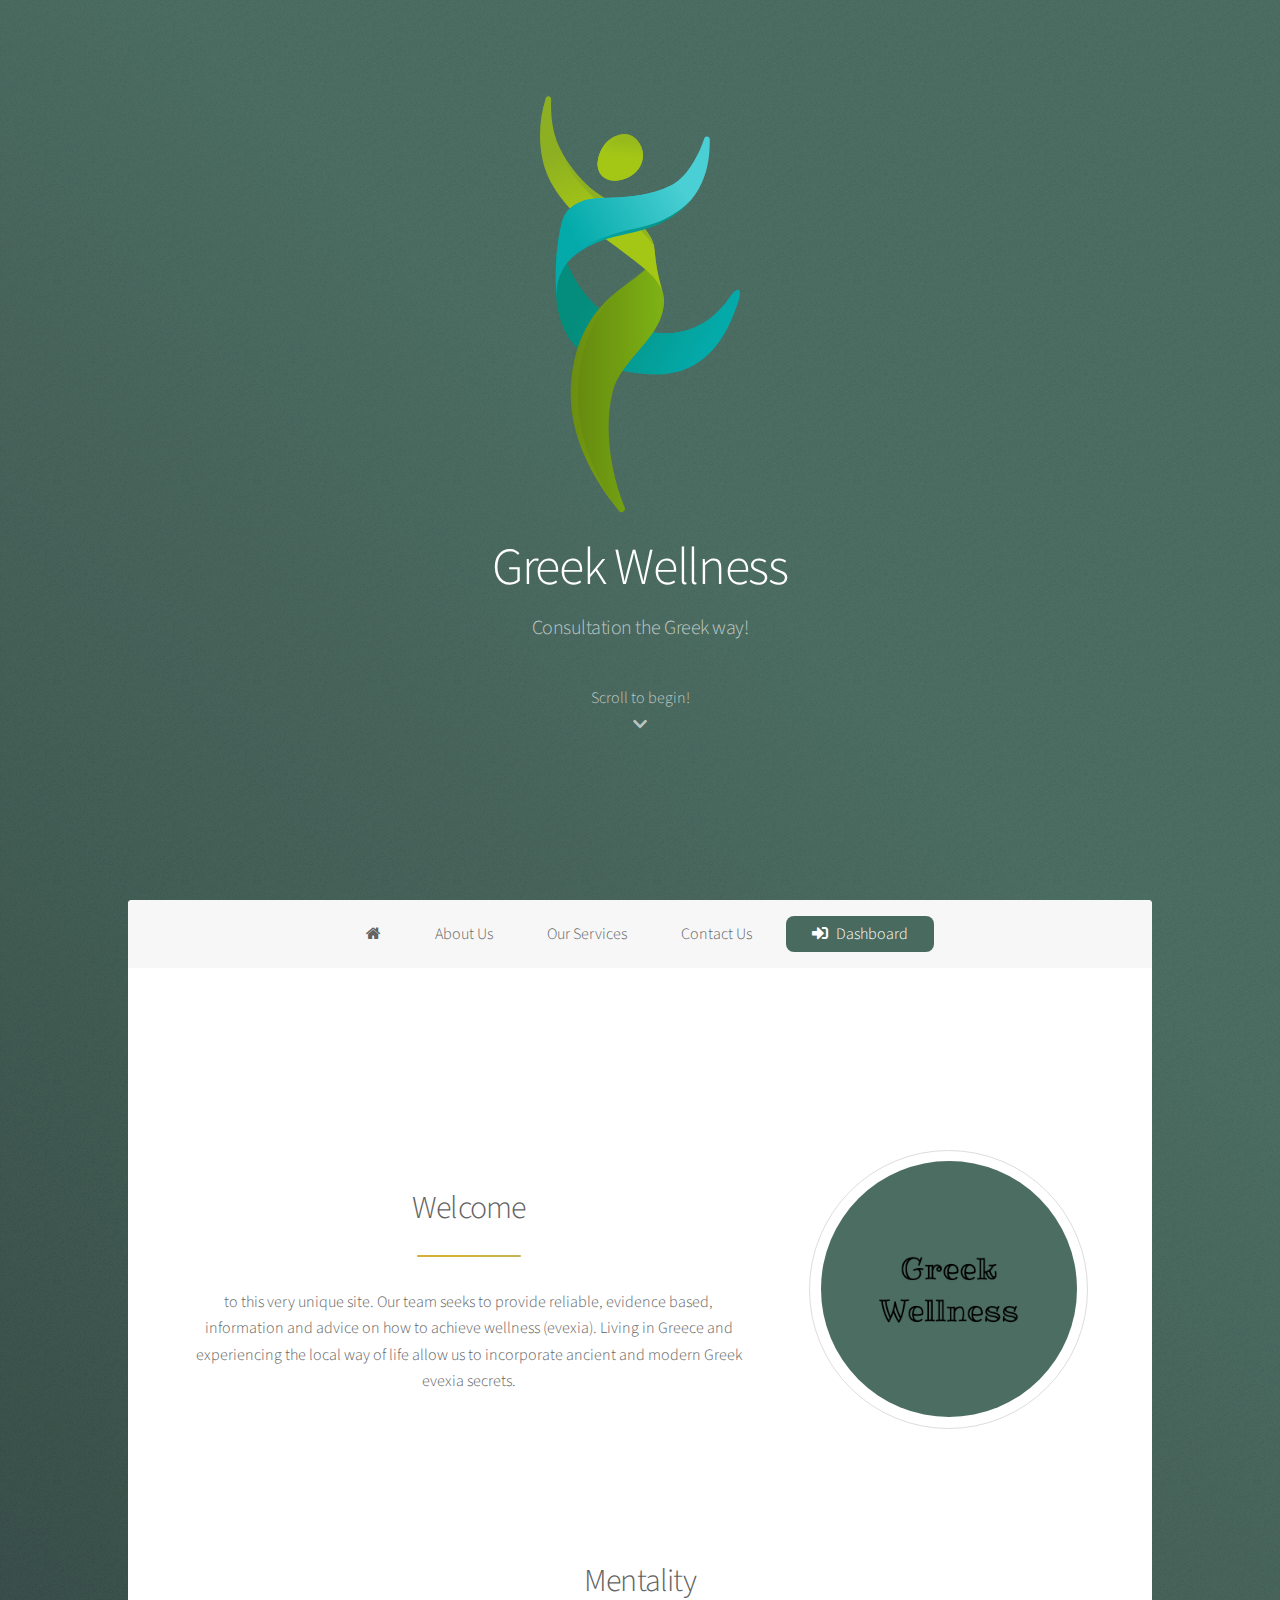
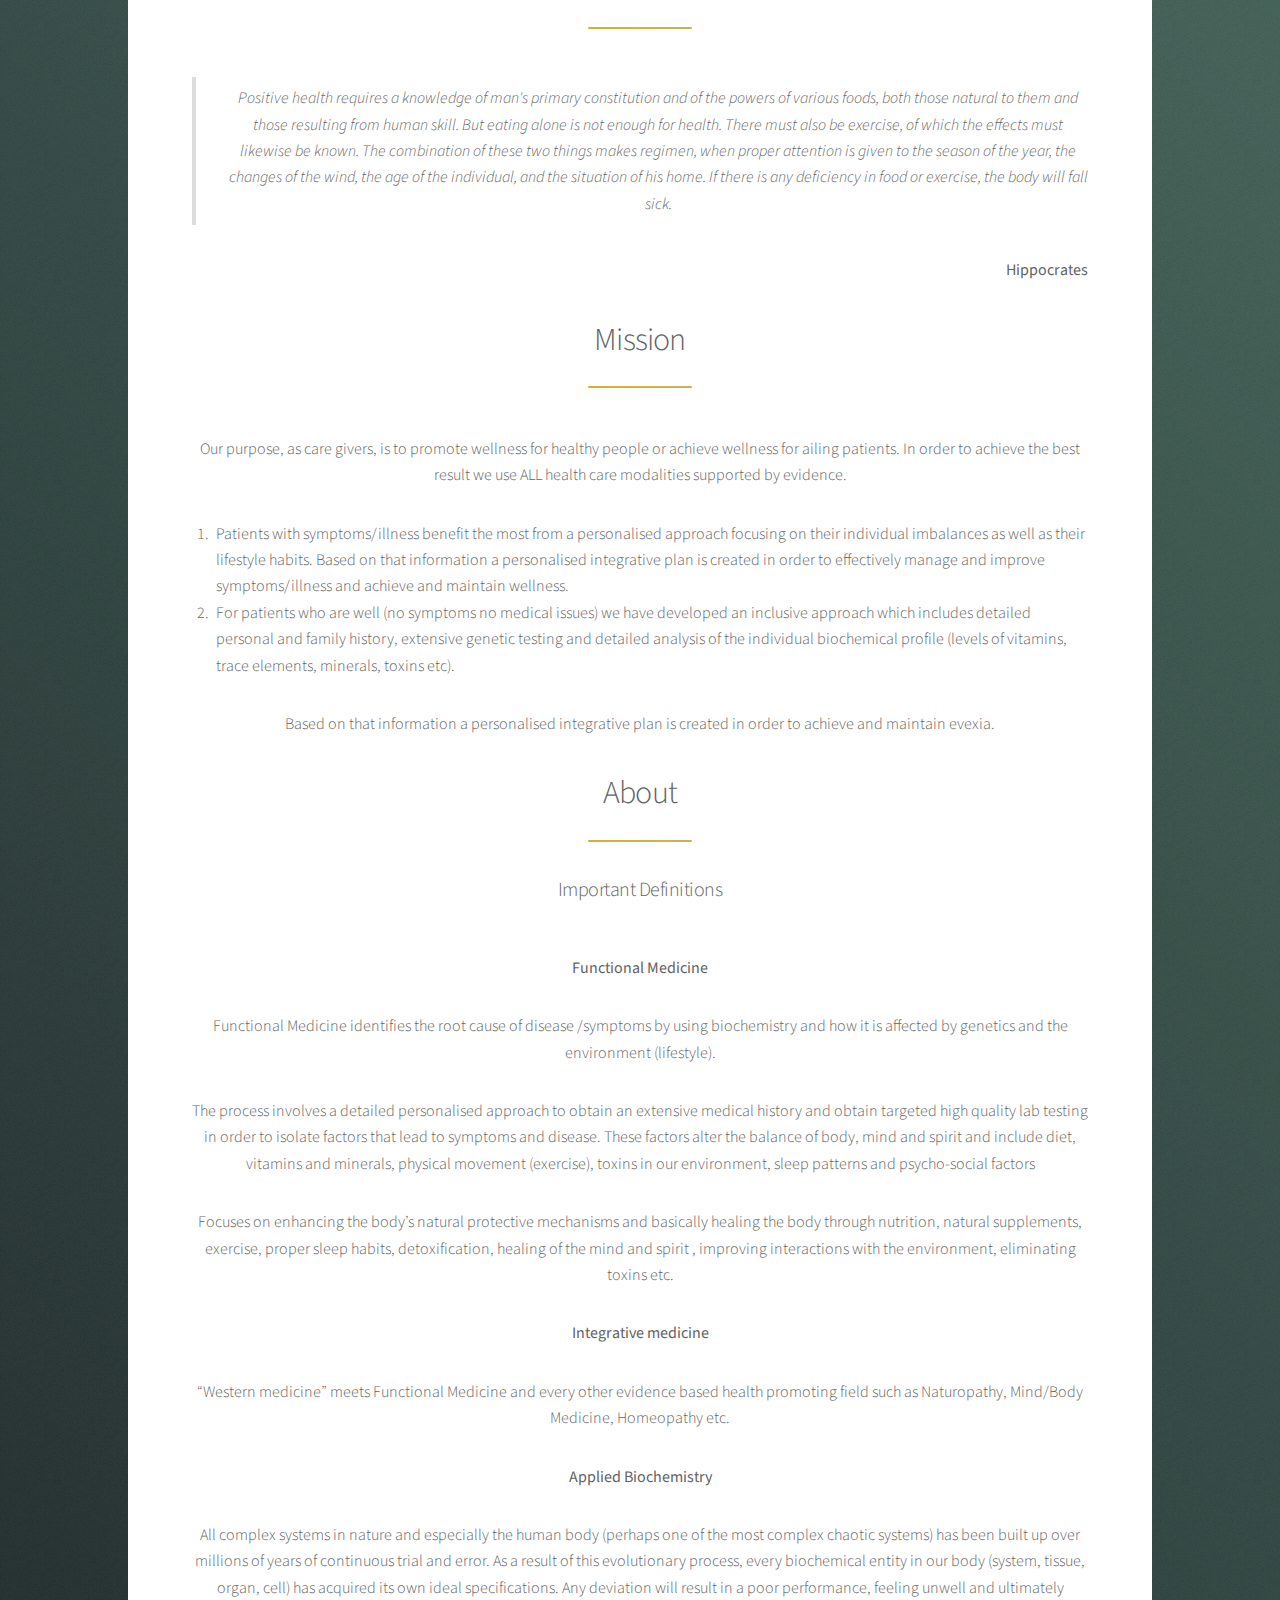
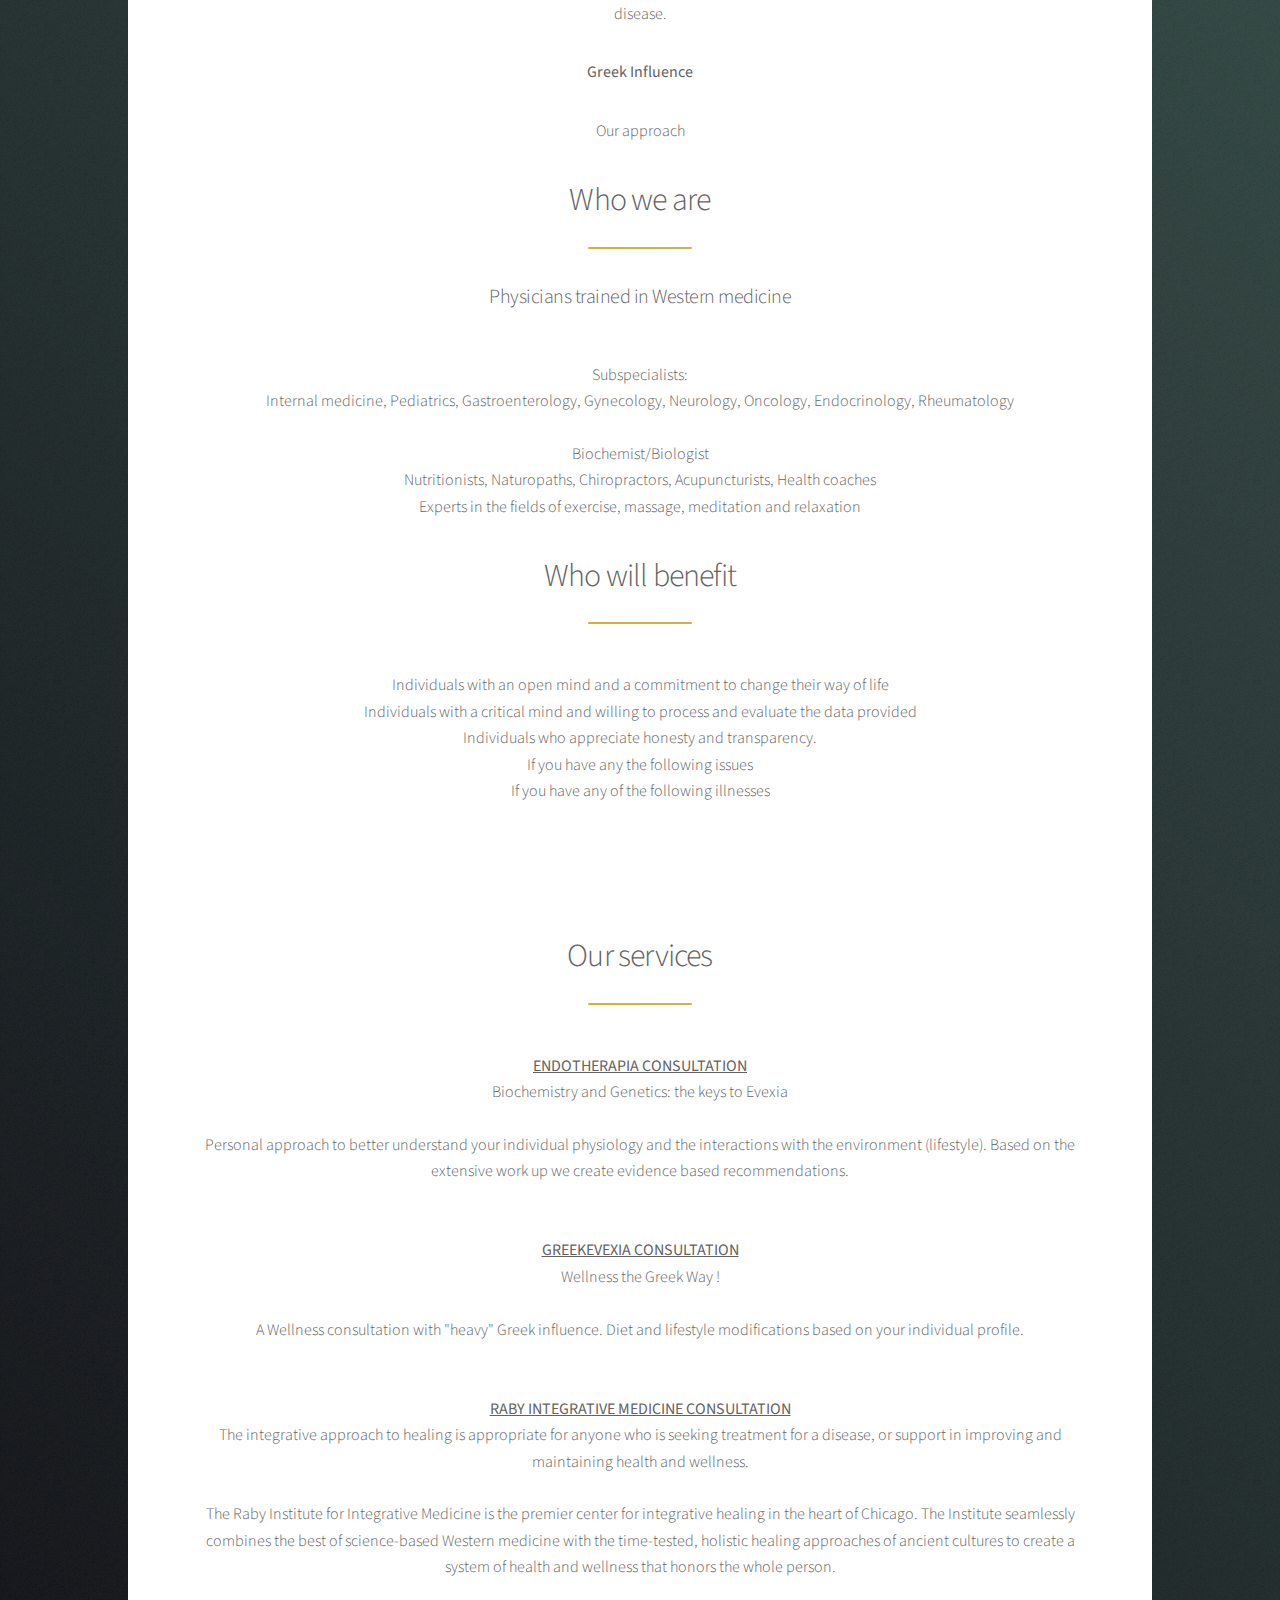
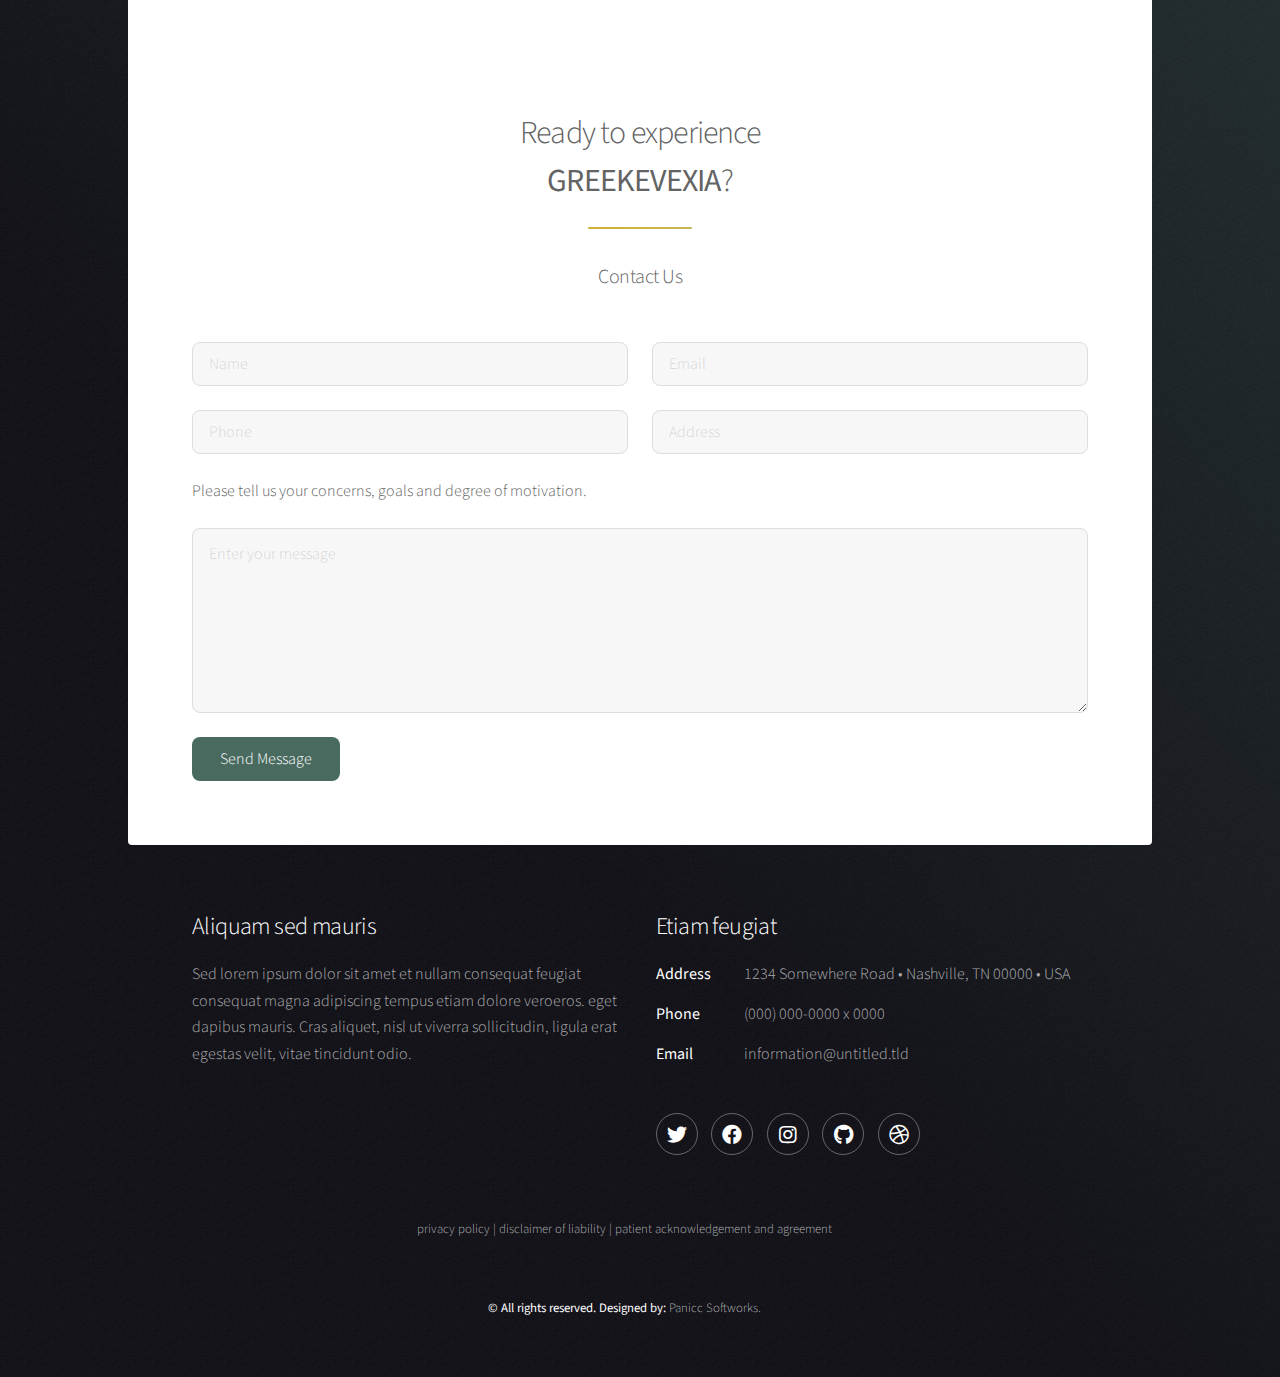
<file: index.html>
<!DOCTYPE html>
<html>
<head>
  <title>Greek Evexia | Wellness</title>
  <meta charset="utf-8" />
  <meta name="viewport" content="width=device-width, initial-scale=1, user-scalable=no" />
  <link rel="stylesheet" href="assets/css/main.css" />
  <noscript>
    <link rel="stylesheet" href="assets/css/noscript.css" /></noscript>
  <link rel="stylesheet" href="https://maxcdn.bootstrapcdn.com/font-awesome/4.5.0/css/font-awesome.min.css" />
</head>

<body> <!-- class is-preload -->
  <!-- Wrapper -->
  <div id="wrapper">
    <!-- Header -->
    <header id="header" class="alt">
      <span class="logo"><img src="images/logo.svg" alt="" /></span>
      <h1>Greek Wellness</h1>
      <p>
        Consultation the Greek way!
      </p>
      <a href="#intro" id="scr">Scroll to begin!</br><i class="fas fa-chevron-down"></i></a>
    </header>

    <!-- Nav -->
    <nav id="nav">
      <ul>
        <li>
          <a href="#intro"><i class="fa fa-home" aria-hidden="true"></i></a>
        </li>
        <li><a href="#first">About Us</a></li>
        <li><a href="#second">Our Services</a></li>
        <li><a href="#third">Contact Us</a></li>
        <!-- <li><a href="#cta">Vacation</a></li> -->
        <li>
          <a href="./login/" target="_blank" class="button icon solid fa-sign-in-alt">Dashboard</a>
        </li>
      </ul>
    </nav>

    <!-- Main -->
    <div id="main">
      <!-- Introduction -->
      <section id="intro" class="main special">
        <!-- <div class="col-12"><span class="image fit"><img src="images/pic04.jpg" alt="" /></span></div> -->
        <div style="height:118px;"></div>
        <div class="spotlight">
          <div class="content">
            <header class="major">
              <h2>Welcome</h2>
            </header>
            <p>
              to this very unique site. Our team seeks to provide reliable, evidence based, information and advice on
              how to achieve wellness (evexia).
              Living in Greece and experiencing the local way of life allow us to incorporate ancient and modern Greek
              evexia secrets.
            </p>
            <!-- <ul class="actions">
							<li><a href="generic.html" class="button">Learn More</a></li>
						</ul> -->
          </div>
          <span class="image"><img src="images/pic01.jpg" alt="" /></span>
        </div>
      </section>

      <!-- First Section -->
      <section id="first" class="main special">
        <header class="major">
          <h2>Mentality</h2>
        </header>
        <blockquote>
          Positive health requires a knowledge of man's primary constitution and of
          the powers of various foods, both those natural to them and those
          resulting from human skill.
          But eating alone is not enough for health.
          There must also be exercise, of which the effects must likewise be known.
          The combination of these two things makes regimen, when proper attention is given to the season of the year,
          the changes of the wind, the age of the individual, and the situation of his home. If there is any deficiency
          in food or exercise, the body will fall sick.
        </blockquote>
        <p style="text-align: right;"><strong>Hippocrates</strong></p>
        <!-- <footer class="major">
					<ul class="actions special">
						<li><a href="generic.html" class="button">Learn More</a></li>
					</ul>
				</footer> -->
        <header class="major">
          <h2>Mission
          </h2>
        </header>
        <p>
          Our purpose, as care givers, is to promote wellness for healthy people or achieve wellness for ailing
          patients.
          In order to achieve the best result we use ALL health care modalities supported by evidence.
        </p>
        <ol style="text-align: left;">
          <li>Patients with symptoms/illness benefit the most from a personalised approach focusing on their individual
            imbalances as well as their lifestyle habits. Based on that information a personalised integrative plan is
            created in order to effectively manage and improve symptoms/illness and achieve and maintain wellness.</li>
          <li>For patients who are well (no symptoms no medical issues) we have developed an inclusive approach which
            includes detailed personal and family history, extensive genetic testing and detailed analysis of the
            individual biochemical profile (levels of vitamins, trace elements, minerals, toxins etc).</li>
          <!-- <li>Felis enim etiam feugiat.</li>
            <li>Ipsum lorem nullam consequat.</li> -->
        </ol>
        <p>
          Based on that information a personalised integrative plan is created in order to achieve and maintain evexia.
        </p>
        <header class="major">
          <h2>About</h2>
          <p>
            Important Definitions
          </p>
        </header>
        <p>
          <strong>Functional Medicine</strong>
        </p>
        <p>
          Functional Medicine identifies the root cause of disease /symptoms by using
          biochemistry and how it is affected by genetics and the environment (lifestyle).
        </p>
        <p>
          The process involves a detailed personalised approach to obtain an extensive medical history and obtain
          targeted high quality lab testing in order to isolate factors that lead to symptoms and disease. These factors
          alter the balance of body, mind and spirit and include diet, vitamins and minerals, physical movement
          (exercise), toxins in our environment, sleep patterns and psycho-social factors
        </p>
        <p>
          Focuses on enhancing the body’s natural protective mechanisms and

          basically healing the body through nutrition, natural supplements, exercise, proper sleep habits,
          detoxification, healing of the mind and spirit , improving interactions with the environment, eliminating
          toxins etc.
        </p>
        <p>
          <strong>Integrative medicine</strong>
        </p>
        <p>
          “Western medicine” meets Functional Medicine and every other evidence based health promoting field such as
          Naturopathy, Mind/Body Medicine, Homeopathy etc.
        </p>
        <p>
          <strong>Applied Biochemistry</strong>
        </p>
        <p>
          All complex systems in nature and especially the human body (perhaps one of the most
          complex chaotic systems) has been built up over millions of years of continuous trial and error. As a result
          of this evolutionary process, every biochemical entity in our body (system, tissue, organ, cell) has acquired
          its own ideal specifications. Any deviation will result in a poor performance, feeling unwell and ultimately
          disease.
        </p>
        <p>
          <strong>Greek Influence</strong>
        </p>
        <p>
          Our approach
        </p>
        <header class="major">
          <h2>Who we are</h2>
          <p>
            Physicians trained in Western medicine
          </p>
        </header>
        <p>
          Subspecialists:
          </br>
          Internal medicine, Pediatrics, Gastroenterology, Gynecology, Neurology, Oncology, Endocrinology, Rheumatology
          </br></br>
          Biochemist/Biologist
          </br>
          Nutritionists, Naturopaths, Chiropractors, Acupuncturists, Health coaches
          </br>
          Experts in the fields of exercise, massage, meditation and relaxation
        </p>
        <header class="major">
          <h2>Who will benefit</h2>
        </header>
        <p>
          Individuals with an open mind and a commitment to change their way of life
          </br>
          Individuals with a critical mind and willing to process and evaluate the data provided
          </br>
          Individuals who appreciate honesty and transparency.
          </br>
          If you have any the following issues
          </br>
          If you have any of the following illnesses
        </p>
      </section>

      <!-- Second Section -->
      <section id="second" class="main special">
        
        <header class="major">
          <h2>Our services</h2>
        </header>
        
        <div>
          <p>
            <a style="text-decoration:underline" href="service1.html"><strong>ENDOTHERAPIA CONSULTATION</strong></a><br>
            Biochemistry and Genetics: the keys to Evexia<br><br>
            Personal approach to better understand your individual physiology and the interactions with the environment
            (lifestyle). Based on the extensive work up we create evidence based recommendations.<br><br><br>
<a style="text-decoration:underline" href="service2.html"><strong>GREEKEVEXIA CONSULTATION</strong></a><br>
Wellness the Greek Way !<br><br>
A Wellness consultation with "heavy" Greek influence. Diet and lifestyle modifications based on your
individual profile.<br><br><br>

<a style="text-decoration:underline" href="service3.html"><strong>RABY INTEGRATIVE MEDICINE CONSULTATION</strong></a><br>
The integrative approach to healing is appropriate for anyone who is seeking treatment for a disease, or
            support in improving and maintaining health and wellness.<br><br>
            The Raby Institute for Integrative Medicine is the premier center for integrative healing in the heart of
            Chicago. The Institute seamlessly combines the best of science-based Western medicine with the time-tested,
            holistic healing approaches of ancient cultures to create a system of health and wellness that honors the
            whole person.

          </p>
          </div>
        
      </section>
      <section id="third" class="main special">
        

        <header class="major">
          <h2>Ready to experience </br><strong>GREEKEVEXIA</strong>?</h2>
          <p>
            Contact Us
          </p>
        </header>
        <form method="post" action="#">
          <div class="row gtr-uniform">
            <div class="col-6 col-12-xsmall">
              <input type="text" name="demo-name" id="demo-name" value="" placeholder="Name" />
            </div>
            <div class="col-6 col-12-xsmall">
              <input type="email" name="demo-email" id="demo-email" value="" placeholder="Email" />
            </div>
            <div class="col-6 col-12-xsmall">
              <input type="text" name="demo-phone" id="demo-phone" value="" placeholder="Phone" />
            </div>
            <div class="col-6 col-12-xsmall">
              <input type="email" name="demo-address" id="demo-address" value="" placeholder="Address" />
            </div>
            <div>
              <p>Please tell us your concerns, goals and degree of motivation.</p>
            </div>
            <div class="col-12">
              <textarea style="resize: vertical;" name="demo-message" id="demo-message" placeholder="Enter your message" rows="6"></textarea>
            </div>
            <div class="col-12">
              <ul class="actions">
                <li>
                  <input type="submit" value="Send Message" class="primary" />
                </li>
              </ul>
            </div>
          </div>
        </form>


      </section>
      <!-- Get Started -->
      <!-- <section id="cta" class="main special">
        <header class="major">
          <h2>GREEKEVEXIA Vacation</h2>
          <p>
            We are very excited to introduce our GreekEvexia Vacation. A hands-on experience learning about Greece and
            the Greek way of life in order to achieve wellness. Experience which you will be able to apply once your
            return home.
            We would be very happy to send you additional information.
          </p>
        </header>
        <div class="row gtr-uniform">
          <iframe style="width: 50000%; height:600px"
            src="https://docs.google.com/spreadsheets/d/e/2PACX-1vSc5jE0kpDgHz0kxoZJ77uIo8cIL3gK1p2VlBmWUp2LkAidrencsjcoO5Hr8tzF74OGOpk6d_3oiI24/pubhtml?gid=877544289&amp;single=true&amp;widget=true&amp;headers=false"></iframe>
        </div> -->
        <!-- <header class="major">
          <h2>Additional Information</h2>
        </header>
        <form method="post" action="#">
          <div class="row gtr-uniform">
            <div class="col-6 col-12-xsmall">
              <input type="text" name="demo-firstname" id="demo-firstname" value="" placeholder="Firstname" />
            </div>
            <div class="col-6 col-12-xsmall">
              <input type="text" name="demo-lastname" id="demo-lastname" value="" placeholder="Lastname" />
            </div>
            <div class="col-6 col-12-xsmall">
              <input type="email" name="demo-email" id="demo-email" value="" placeholder="Email" />
            </div>
            <div class="col-6 col-12-xsmall">
              <input type="email" name="demo-phone" id="demo-phone" value="" placeholder="Phone" />
            </div>
            <div class="col-12">
              <ul class="actions">
                <li>
                  <input type="submit" value="Send Message" class="primary" />
                </li>
              </ul>
            </div>
          </div>
        </form> -->
    </div>
    <!-- </section> -->

    <!-- Footer -->
    <footer id="footer">
      <section>
        <h2>Aliquam sed mauris</h2>
        <p>
          Sed lorem ipsum dolor sit amet et nullam consequat feugiat consequat
          magna adipiscing tempus etiam dolore veroeros. eget dapibus mauris.
          Cras aliquet, nisl ut viverra sollicitudin, ligula erat egestas
          velit, vitae tincidunt odio.
        </p>
        <ul class="actions">
          <!-- <li><a href="generic.html" class="button">Learn More</a></li> -->
        </ul>
      </section>
      <section>
        <h2>Etiam feugiat</h2>
        <dl class="alt">
          <dt>Address</dt>
          <dd>1234 Somewhere Road &bull; Nashville, TN 00000 &bull; USA</dd>
          <dt>Phone</dt>
          <dd>(000) 000-0000 x 0000</dd>
          <dt>Email</dt>
          <dd><a href="#">information@untitled.tld</a></dd>
        </dl>
        <ul class="icons">
          <li>
            <a href="#" class="icon brands fa-twitter alt"><span class="label">Twitter</span></a>
          </li>
          <li>
            <a href="#" class="icon brands fa-facebook-f alt"><span class="label">Facebook</span></a>
          </li>
          <li>
            <a href="#" class="icon brands fa-instagram alt"><span class="label">Instagram</span></a>
          </li>
          <li>
            <a href="#" class="icon brands fa-github alt"><span class="label">GitHub</span></a>
          </li>
          <li>
            <a href="#" class="icon brands fa-dribbble alt"><span class="label">Dribbble</span></a>
          </li>
        </ul>
      </section>
      <p class="copyright">
        <a href="privacy.html" target="_blank">privacy policy</a> | <a href="disclaimer.html" target="_blank">disclaimer
          of liability</a> | <a href="acknowledgement.html" target="_blank">patient acknowledgement and agreement</a>
      </p>
      <p class="copyright">
        <strong>&copy; All rights reserved. Designed by: </strong><a href="https://paniccsoftworks.com"
          target="_blank">Panicc Softworks</a>.
      </p>
    </footer>
  </div>

  <!-- Scripts -->
  <script src="assets/js/jquery.min.js"></script>
  <script src="assets/js/jquery.scrollex.min.js"></script>
  <script src="assets/js/jquery.scrolly.min.js"></script>
  <script src="assets/js/browser.min.js"></script>
  <script src="assets/js/breakpoints.min.js"></script>
  <script src="assets/js/util.js"></script>
  <script src="assets/js/main.js"></script>
  
</body>

</html>
</file>
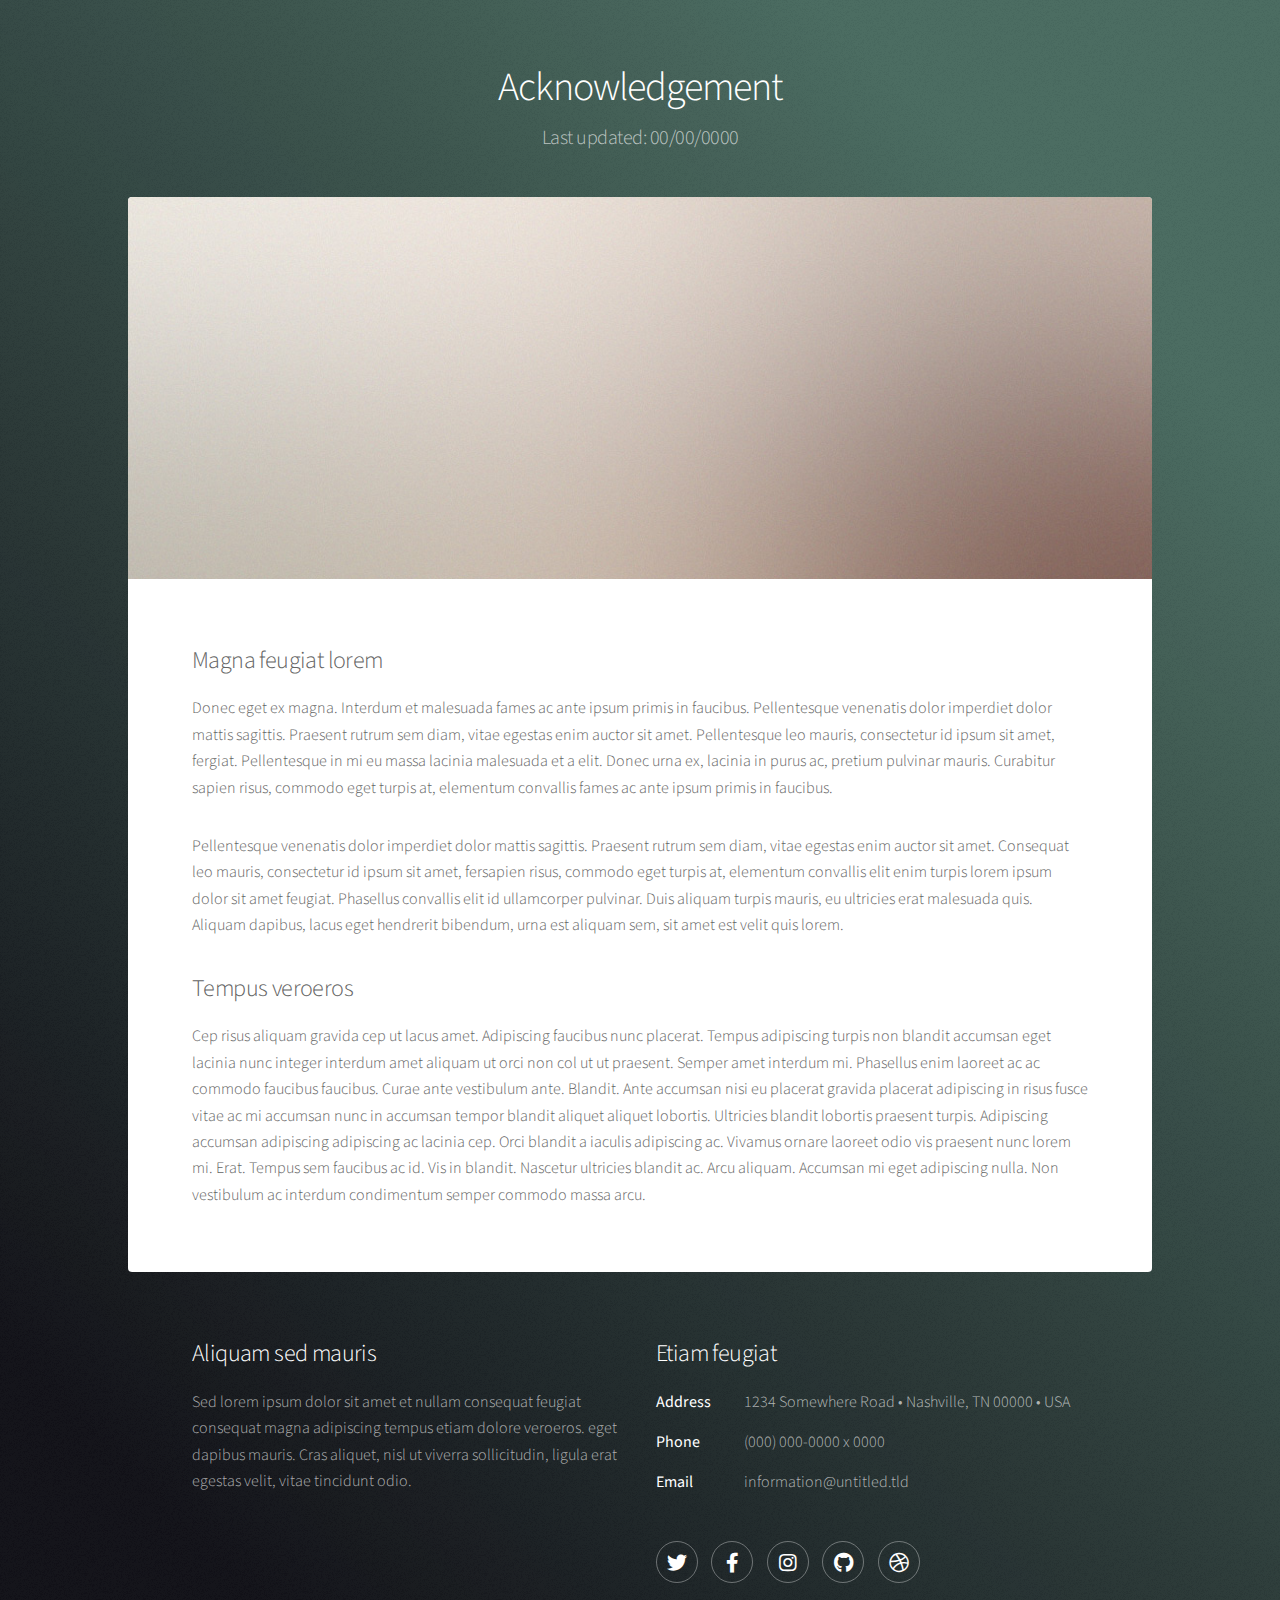
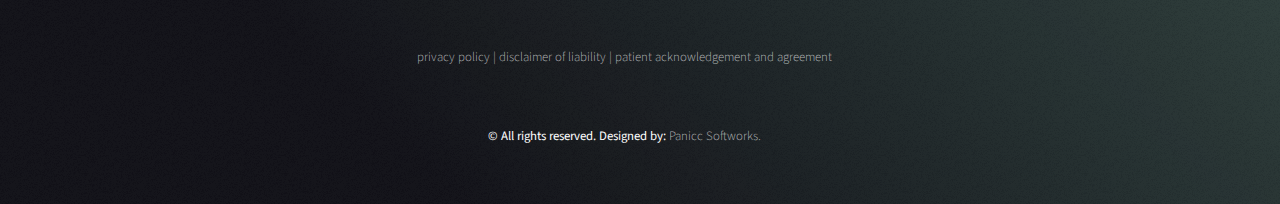
<file: acknowledgement.html>
<!DOCTYPE HTML>
<!--
	Stellar by HTML5 UP
	html5up.net | @ajlkn
	Free for personal and commercial use under the CCA 3.0 license (html5up.net/license)
-->
<html>
	<head>
		<title>Greek Wellness | Acknowledgement</title>
		<meta charset="utf-8" />
		<meta name="viewport" content="width=device-width, initial-scale=1, user-scalable=no" />
		<link rel="stylesheet" href="assets/css/main.css" />
		<noscript><link rel="stylesheet" href="assets/css/noscript.css" /></noscript>
	</head>
	<body class="is-preload">

		<!-- Wrapper -->
			<div id="wrapper">

				<!-- Header -->
					<header id="header" style="height:100%!important;">
						<h1>Acknowledgement</h1>
						<p>Last updated: 00/00/0000</p>
					</header>

				<!-- Main -->
					<div id="main">

						<!-- Content -->
							<section id="content" class="main">
								<span class="image main"><img src="images/pic04.jpg" alt="" /></span>
								<h2>Magna feugiat lorem</h2>
								<p>Donec eget ex magna. Interdum et malesuada fames ac ante ipsum primis in faucibus. Pellentesque venenatis dolor imperdiet dolor mattis sagittis. Praesent rutrum sem diam, vitae egestas enim auctor sit amet. Pellentesque leo mauris, consectetur id ipsum sit amet, fergiat. Pellentesque in mi eu massa lacinia malesuada et a elit. Donec urna ex, lacinia in purus ac, pretium pulvinar mauris. Curabitur sapien risus, commodo eget turpis at, elementum convallis fames ac ante ipsum primis in faucibus.</p>
								<p>Pellentesque venenatis dolor imperdiet dolor mattis sagittis. Praesent rutrum sem diam, vitae egestas enim auctor sit amet. Consequat leo mauris, consectetur id ipsum sit amet, fersapien risus, commodo eget turpis at, elementum convallis elit enim turpis lorem ipsum dolor sit amet feugiat. Phasellus convallis elit id ullamcorper pulvinar. Duis aliquam turpis mauris, eu ultricies erat malesuada quis. Aliquam dapibus, lacus eget hendrerit bibendum, urna est aliquam sem, sit amet est velit quis lorem.</p>
								<h2>Tempus veroeros</h2>
								<p>Cep risus aliquam gravida cep ut lacus amet. Adipiscing faucibus nunc placerat. Tempus adipiscing turpis non blandit accumsan eget lacinia nunc integer interdum amet aliquam ut orci non col ut ut praesent. Semper amet interdum mi. Phasellus enim laoreet ac ac commodo faucibus faucibus. Curae ante vestibulum ante. Blandit. Ante accumsan nisi eu placerat gravida placerat adipiscing in risus fusce vitae ac mi accumsan nunc in accumsan tempor blandit aliquet aliquet lobortis. Ultricies blandit lobortis praesent turpis. Adipiscing accumsan adipiscing adipiscing ac lacinia cep. Orci blandit a iaculis adipiscing ac. Vivamus ornare laoreet odio vis praesent nunc lorem mi. Erat. Tempus sem faucibus ac id. Vis in blandit. Nascetur ultricies blandit ac. Arcu aliquam. Accumsan mi eget adipiscing nulla. Non vestibulum ac interdum condimentum semper commodo massa arcu.</p>
							</section>

					</div>

				<!-- Footer -->
				<footer id="footer">
					<section>
					  <h2>Aliquam sed mauris</h2>
					  <p>
						Sed lorem ipsum dolor sit amet et nullam consequat feugiat consequat
						magna adipiscing tempus etiam dolore veroeros. eget dapibus mauris.
						Cras aliquet, nisl ut viverra sollicitudin, ligula erat egestas
						velit, vitae tincidunt odio.
					  </p>
					  <ul class="actions">
						<!-- <li><a href="generic.html" class="button">Learn More</a></li> -->
					  </ul>
					</section>
					<section>
					  <h2>Etiam feugiat</h2>
					  <dl class="alt">
						<dt>Address</dt>
						<dd>1234 Somewhere Road &bull; Nashville, TN 00000 &bull; USA</dd>
						<dt>Phone</dt>
						<dd>(000) 000-0000 x 0000</dd>
						<dt>Email</dt>
						<dd><a href="#">information@untitled.tld</a></dd>
					  </dl>
					  <ul class="icons">
						<li>
						  <a href="#" class="icon brands fa-twitter alt"><span class="label">Twitter</span></a>
						</li>
						<li>
						  <a href="#" class="icon brands fa-facebook-f alt"><span class="label">Facebook</span></a>
						</li>
						<li>
						  <a href="#" class="icon brands fa-instagram alt"><span class="label">Instagram</span></a>
						</li>
						<li>
						  <a href="#" class="icon brands fa-github alt"><span class="label">GitHub</span></a>
						</li>
						<li>
						  <a href="#" class="icon brands fa-dribbble alt"><span class="label">Dribbble</span></a>
						</li>
					  </ul>
					</section>
					<p class="copyright">
					  <a href="privacy.html" target="_blank">privacy policy</a> | <a href="disclaimer.html" target="_blank">disclaimer
						of liability</a> | <a href="acknowledgement.html" target="_blank">patient acknowledgement and agreement</a>
					</p>
					<p class="copyright">
					  <strong>&copy; All rights reserved. Designed by: </strong><a href="https://paniccsoftworks.com"
						target="_blank">Panicc Softworks</a>.
					</p>
				  </footer>
			</div>

		<!-- Scripts -->
			<script src="assets/js/jquery.min.js"></script>
			<script src="assets/js/jquery.scrollex.min.js"></script>
			<script src="assets/js/jquery.scrolly.min.js"></script>
			<script src="assets/js/browser.min.js"></script>
			<script src="assets/js/breakpoints.min.js"></script>
			<script src="assets/js/util.js"></script>
			<script src="assets/js/main.js"></script>

	</body>
</html>
</file>
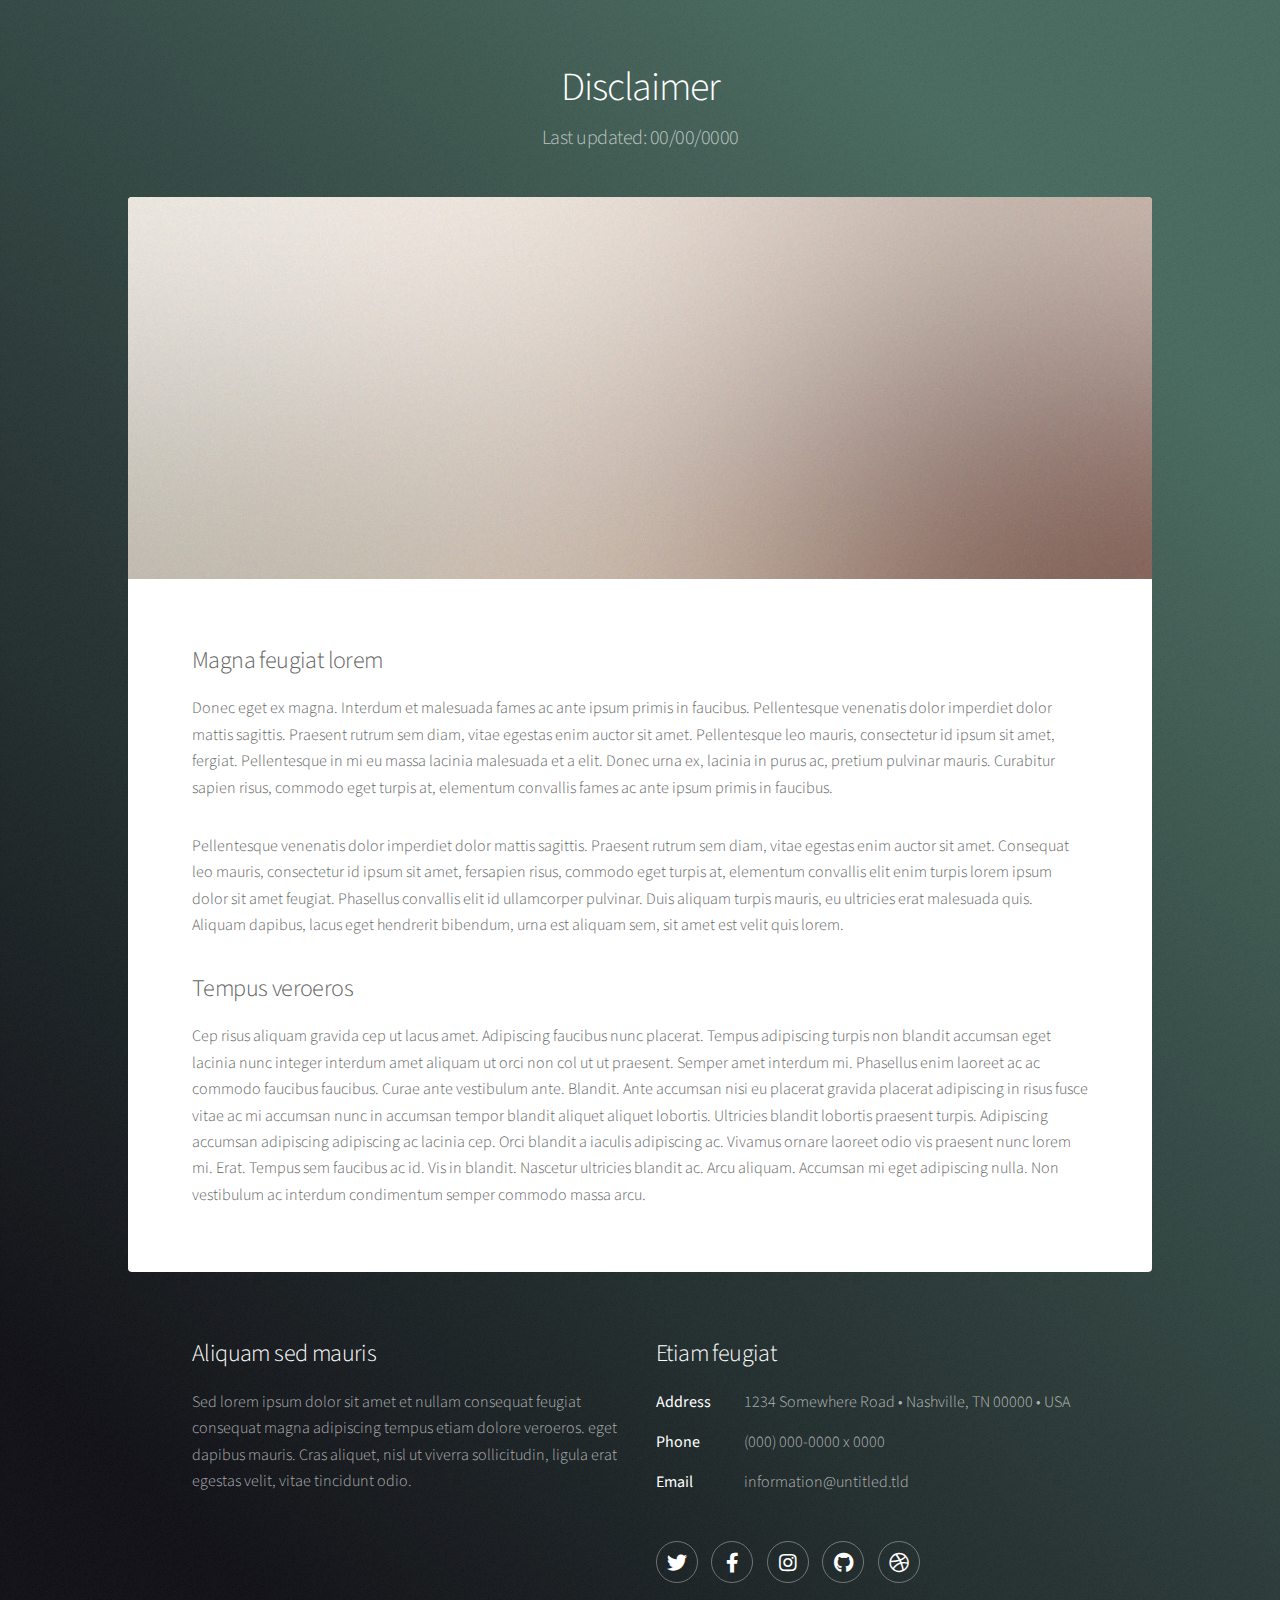
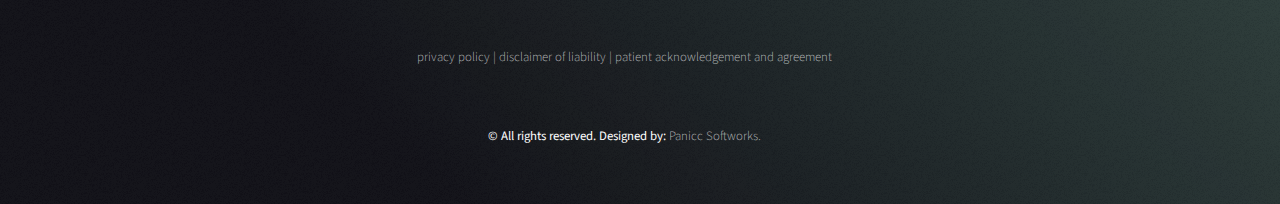
<file: disclaimer.html>
<!DOCTYPE HTML>
<!--
	Stellar by HTML5 UP
	html5up.net | @ajlkn
	Free for personal and commercial use under the CCA 3.0 license (html5up.net/license)
-->
<html>
	<head>
		<title>Greek Wellness | Disclaimer</title>
		<meta charset="utf-8" />
		<meta name="viewport" content="width=device-width, initial-scale=1, user-scalable=no" />
		<link rel="stylesheet" href="assets/css/main.css" />
		<noscript><link rel="stylesheet" href="assets/css/noscript.css" /></noscript>
	</head>
	<body class="is-preload">

		<!-- Wrapper -->
			<div id="wrapper">

				<!-- Header -->
					<header id="header" style="height:100%!important;">
						<h1>Disclaimer</h1>
						<p>Last updated: 00/00/0000</p>
					</header>

				<!-- Main -->
					<div id="main">

						<!-- Content -->
							<section id="content" class="main">
								<span class="image main"><img src="images/pic04.jpg" alt="" /></span>
								<h2>Magna feugiat lorem</h2>
								<p>Donec eget ex magna. Interdum et malesuada fames ac ante ipsum primis in faucibus. Pellentesque venenatis dolor imperdiet dolor mattis sagittis. Praesent rutrum sem diam, vitae egestas enim auctor sit amet. Pellentesque leo mauris, consectetur id ipsum sit amet, fergiat. Pellentesque in mi eu massa lacinia malesuada et a elit. Donec urna ex, lacinia in purus ac, pretium pulvinar mauris. Curabitur sapien risus, commodo eget turpis at, elementum convallis fames ac ante ipsum primis in faucibus.</p>
								<p>Pellentesque venenatis dolor imperdiet dolor mattis sagittis. Praesent rutrum sem diam, vitae egestas enim auctor sit amet. Consequat leo mauris, consectetur id ipsum sit amet, fersapien risus, commodo eget turpis at, elementum convallis elit enim turpis lorem ipsum dolor sit amet feugiat. Phasellus convallis elit id ullamcorper pulvinar. Duis aliquam turpis mauris, eu ultricies erat malesuada quis. Aliquam dapibus, lacus eget hendrerit bibendum, urna est aliquam sem, sit amet est velit quis lorem.</p>
								<h2>Tempus veroeros</h2>
								<p>Cep risus aliquam gravida cep ut lacus amet. Adipiscing faucibus nunc placerat. Tempus adipiscing turpis non blandit accumsan eget lacinia nunc integer interdum amet aliquam ut orci non col ut ut praesent. Semper amet interdum mi. Phasellus enim laoreet ac ac commodo faucibus faucibus. Curae ante vestibulum ante. Blandit. Ante accumsan nisi eu placerat gravida placerat adipiscing in risus fusce vitae ac mi accumsan nunc in accumsan tempor blandit aliquet aliquet lobortis. Ultricies blandit lobortis praesent turpis. Adipiscing accumsan adipiscing adipiscing ac lacinia cep. Orci blandit a iaculis adipiscing ac. Vivamus ornare laoreet odio vis praesent nunc lorem mi. Erat. Tempus sem faucibus ac id. Vis in blandit. Nascetur ultricies blandit ac. Arcu aliquam. Accumsan mi eget adipiscing nulla. Non vestibulum ac interdum condimentum semper commodo massa arcu.</p>
							</section>

					</div>

				<!-- Footer -->
				<footer id="footer">
					<section>
					  <h2>Aliquam sed mauris</h2>
					  <p>
						Sed lorem ipsum dolor sit amet et nullam consequat feugiat consequat
						magna adipiscing tempus etiam dolore veroeros. eget dapibus mauris.
						Cras aliquet, nisl ut viverra sollicitudin, ligula erat egestas
						velit, vitae tincidunt odio.
					  </p>
					  <ul class="actions">
						<!-- <li><a href="generic.html" class="button">Learn More</a></li> -->
					  </ul>
					</section>
					<section>
					  <h2>Etiam feugiat</h2>
					  <dl class="alt">
						<dt>Address</dt>
						<dd>1234 Somewhere Road &bull; Nashville, TN 00000 &bull; USA</dd>
						<dt>Phone</dt>
						<dd>(000) 000-0000 x 0000</dd>
						<dt>Email</dt>
						<dd><a href="#">information@untitled.tld</a></dd>
					  </dl>
					  <ul class="icons">
						<li>
						  <a href="#" class="icon brands fa-twitter alt"><span class="label">Twitter</span></a>
						</li>
						<li>
						  <a href="#" class="icon brands fa-facebook-f alt"><span class="label">Facebook</span></a>
						</li>
						<li>
						  <a href="#" class="icon brands fa-instagram alt"><span class="label">Instagram</span></a>
						</li>
						<li>
						  <a href="#" class="icon brands fa-github alt"><span class="label">GitHub</span></a>
						</li>
						<li>
						  <a href="#" class="icon brands fa-dribbble alt"><span class="label">Dribbble</span></a>
						</li>
					  </ul>
					</section>
					<p class="copyright">
					  <a href="privacy.html" target="_blank">privacy policy</a> | <a href="disclaimer.html" target="_blank">disclaimer
						of liability</a> | <a href="acknowledgement.html" target="_blank">patient acknowledgement and agreement</a>
					</p>
					<p class="copyright">
					  <strong>&copy; All rights reserved. Designed by: </strong><a href="https://paniccsoftworks.com"
						target="_blank">Panicc Softworks</a>.
					</p>
				  </footer>
			</div>

		<!-- Scripts -->
			<script src="assets/js/jquery.min.js"></script>
			<script src="assets/js/jquery.scrollex.min.js"></script>
			<script src="assets/js/jquery.scrolly.min.js"></script>
			<script src="assets/js/browser.min.js"></script>
			<script src="assets/js/breakpoints.min.js"></script>
			<script src="assets/js/util.js"></script>
			<script src="assets/js/main.js"></script>

	</body>
</html>
</file>
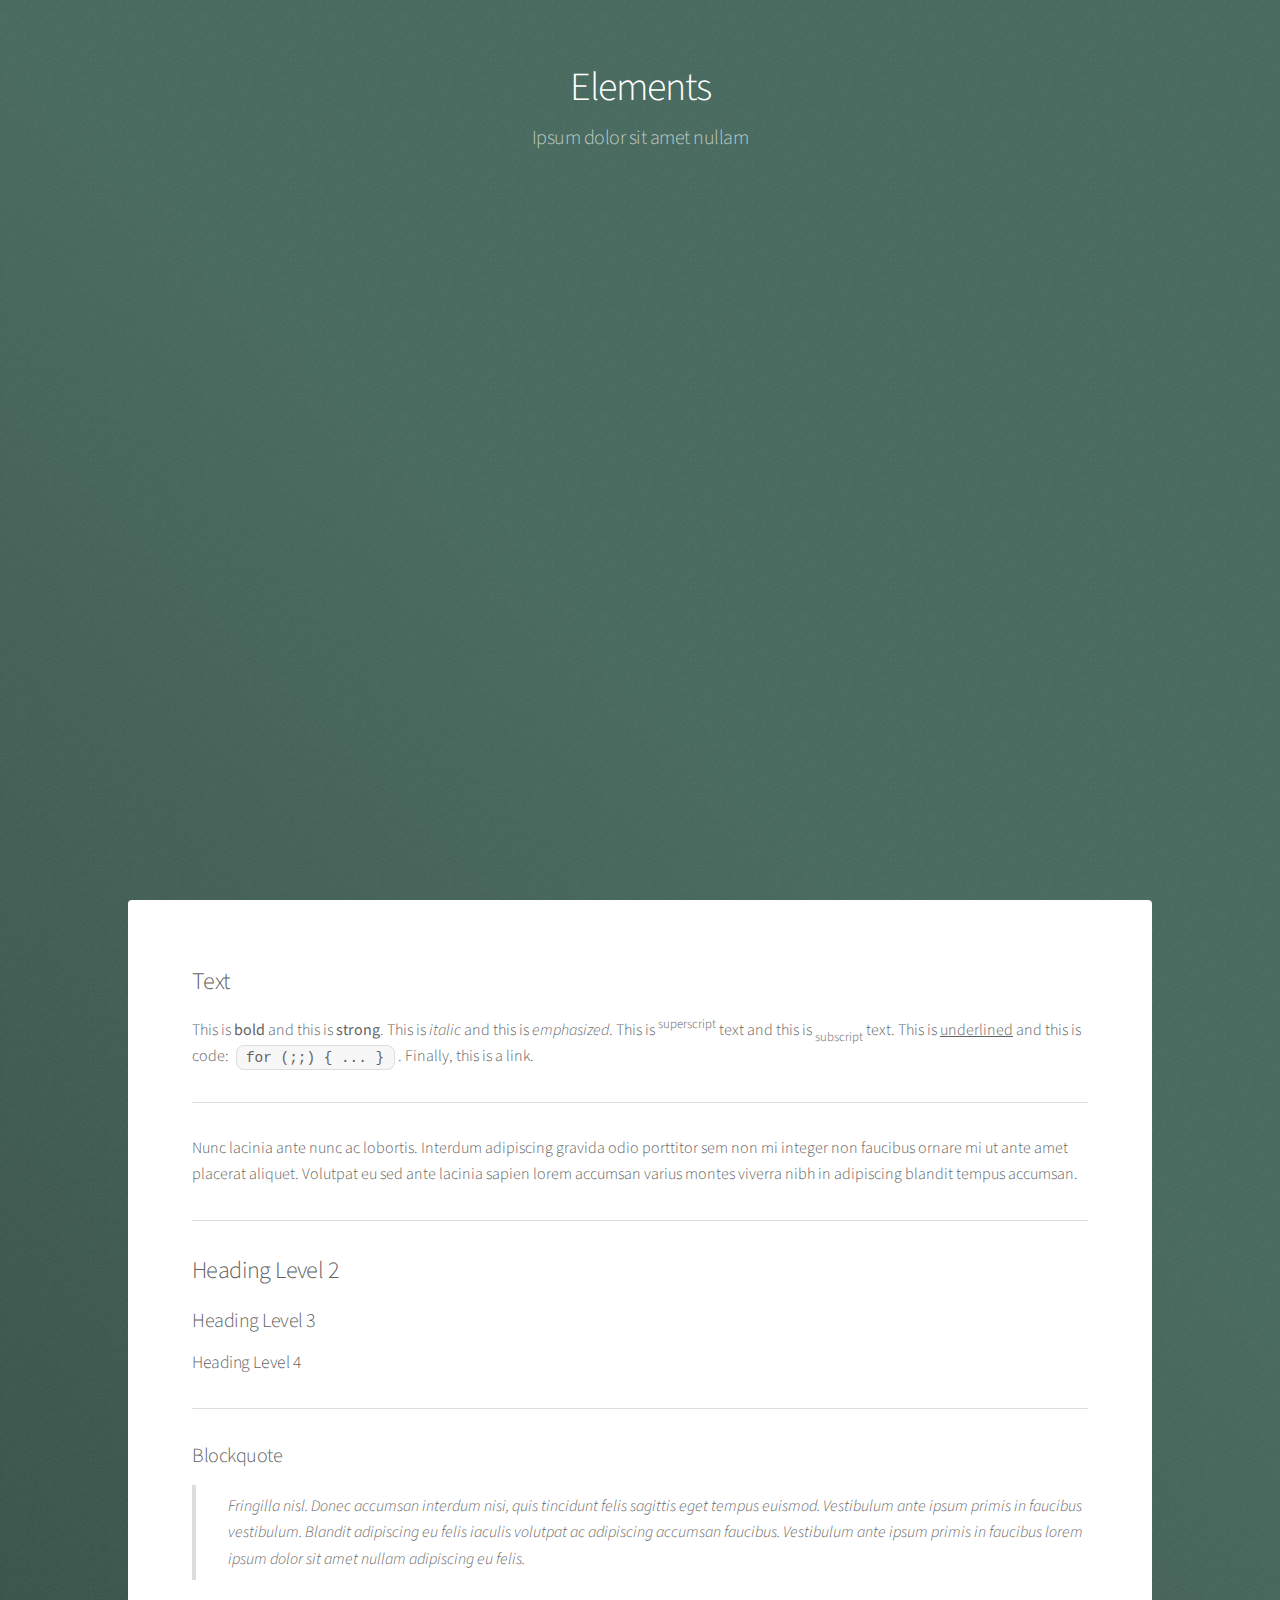
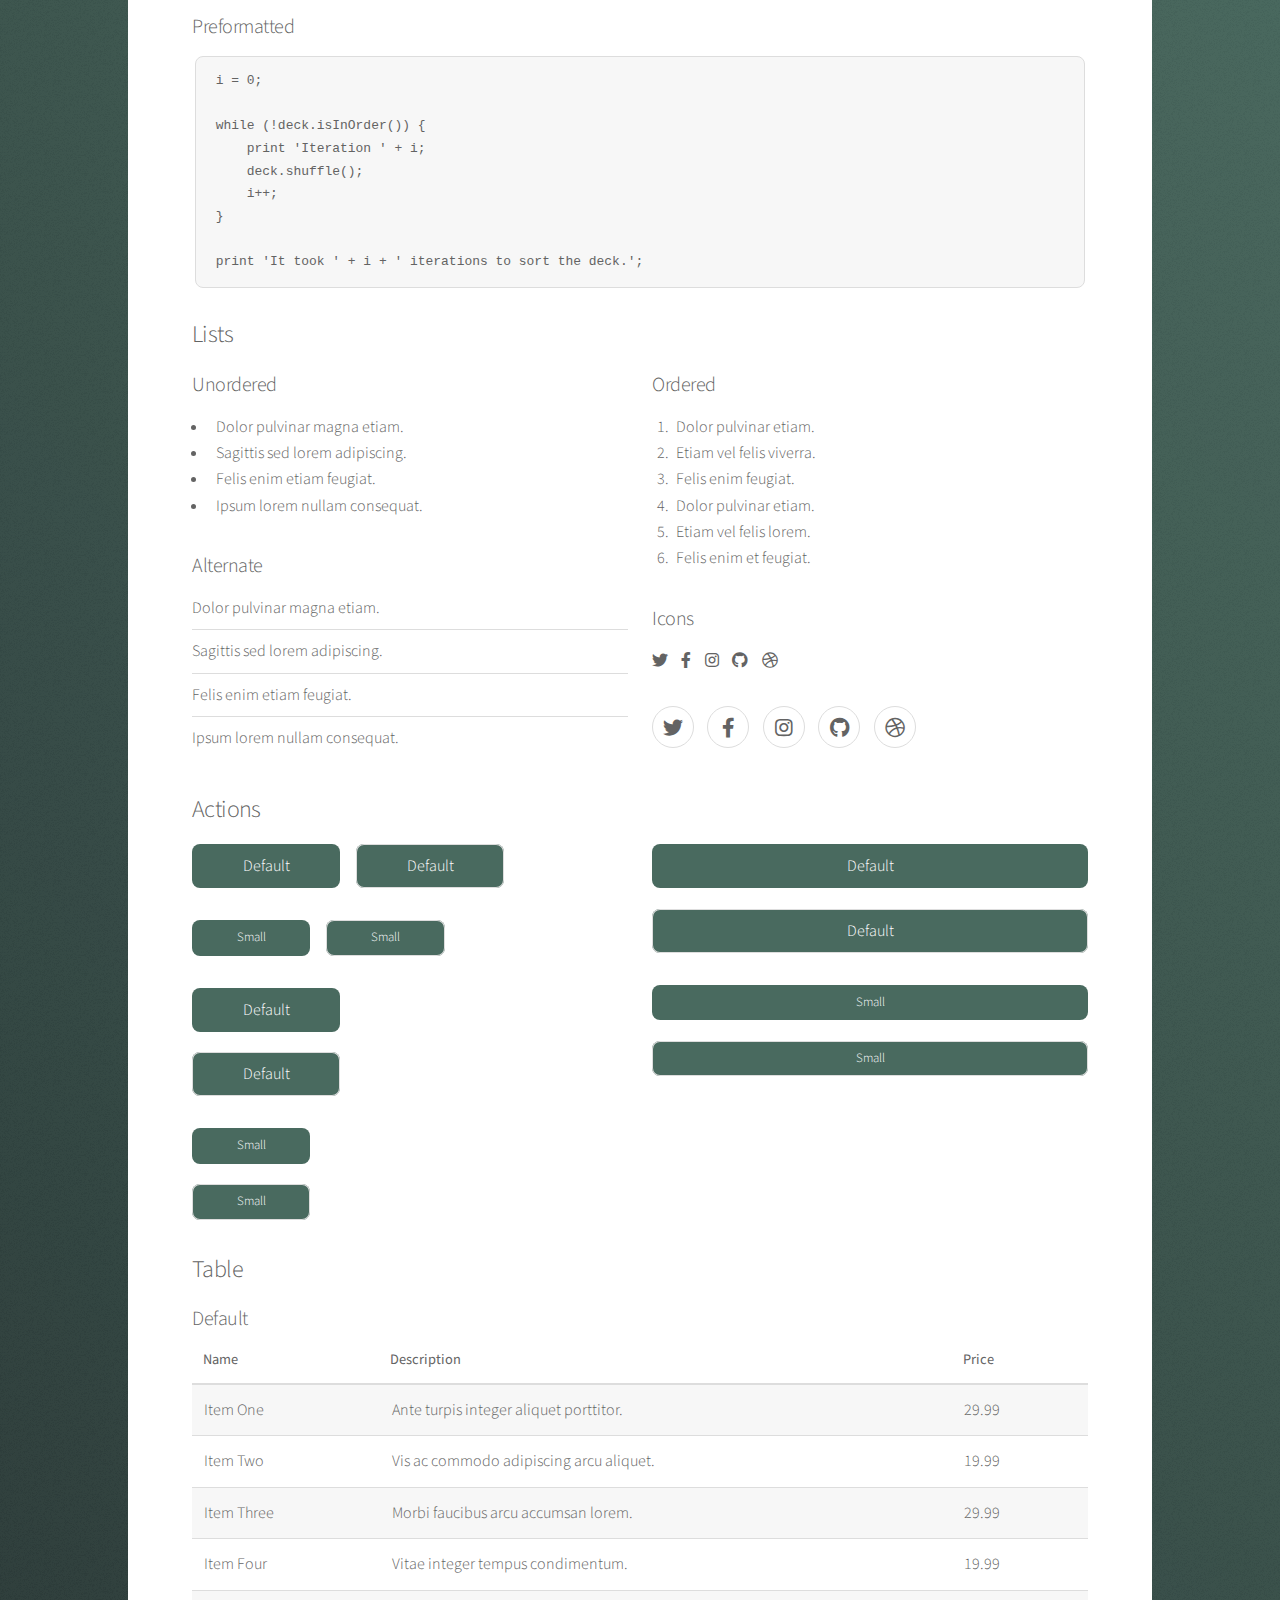
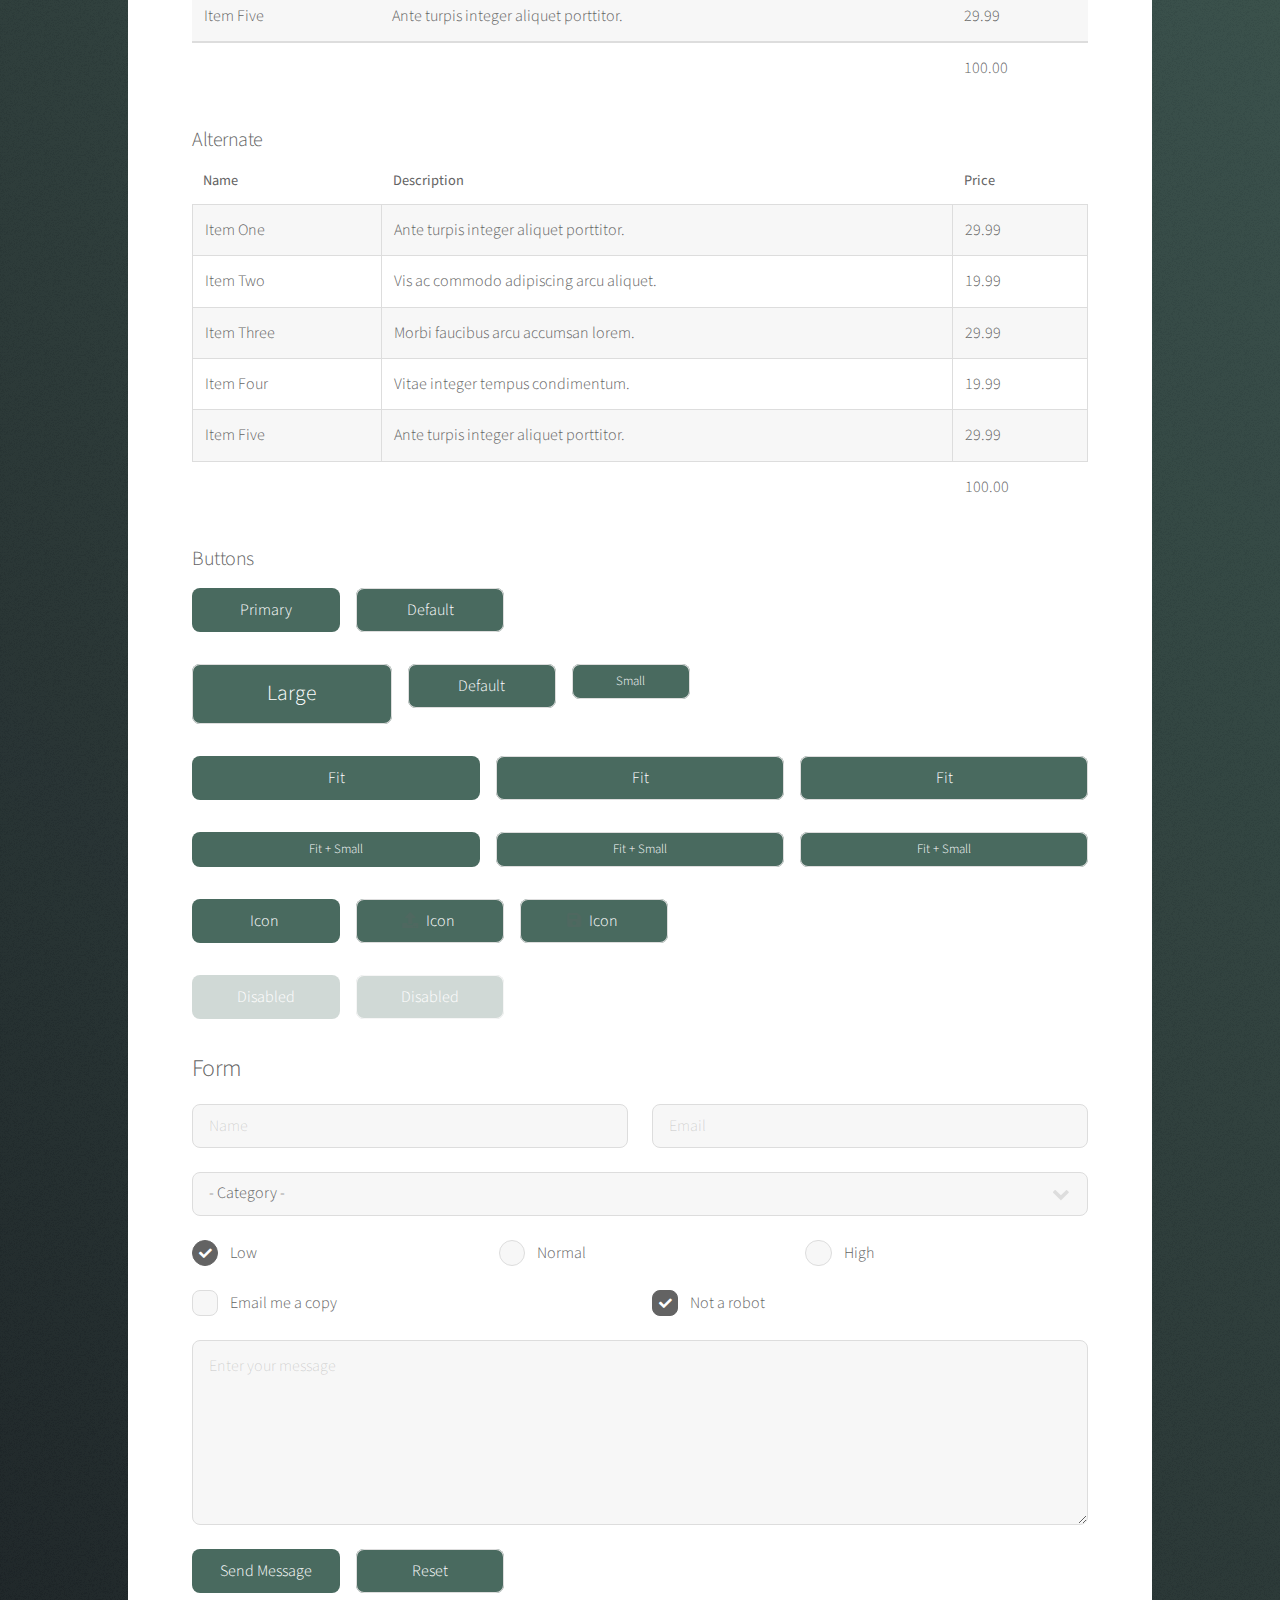
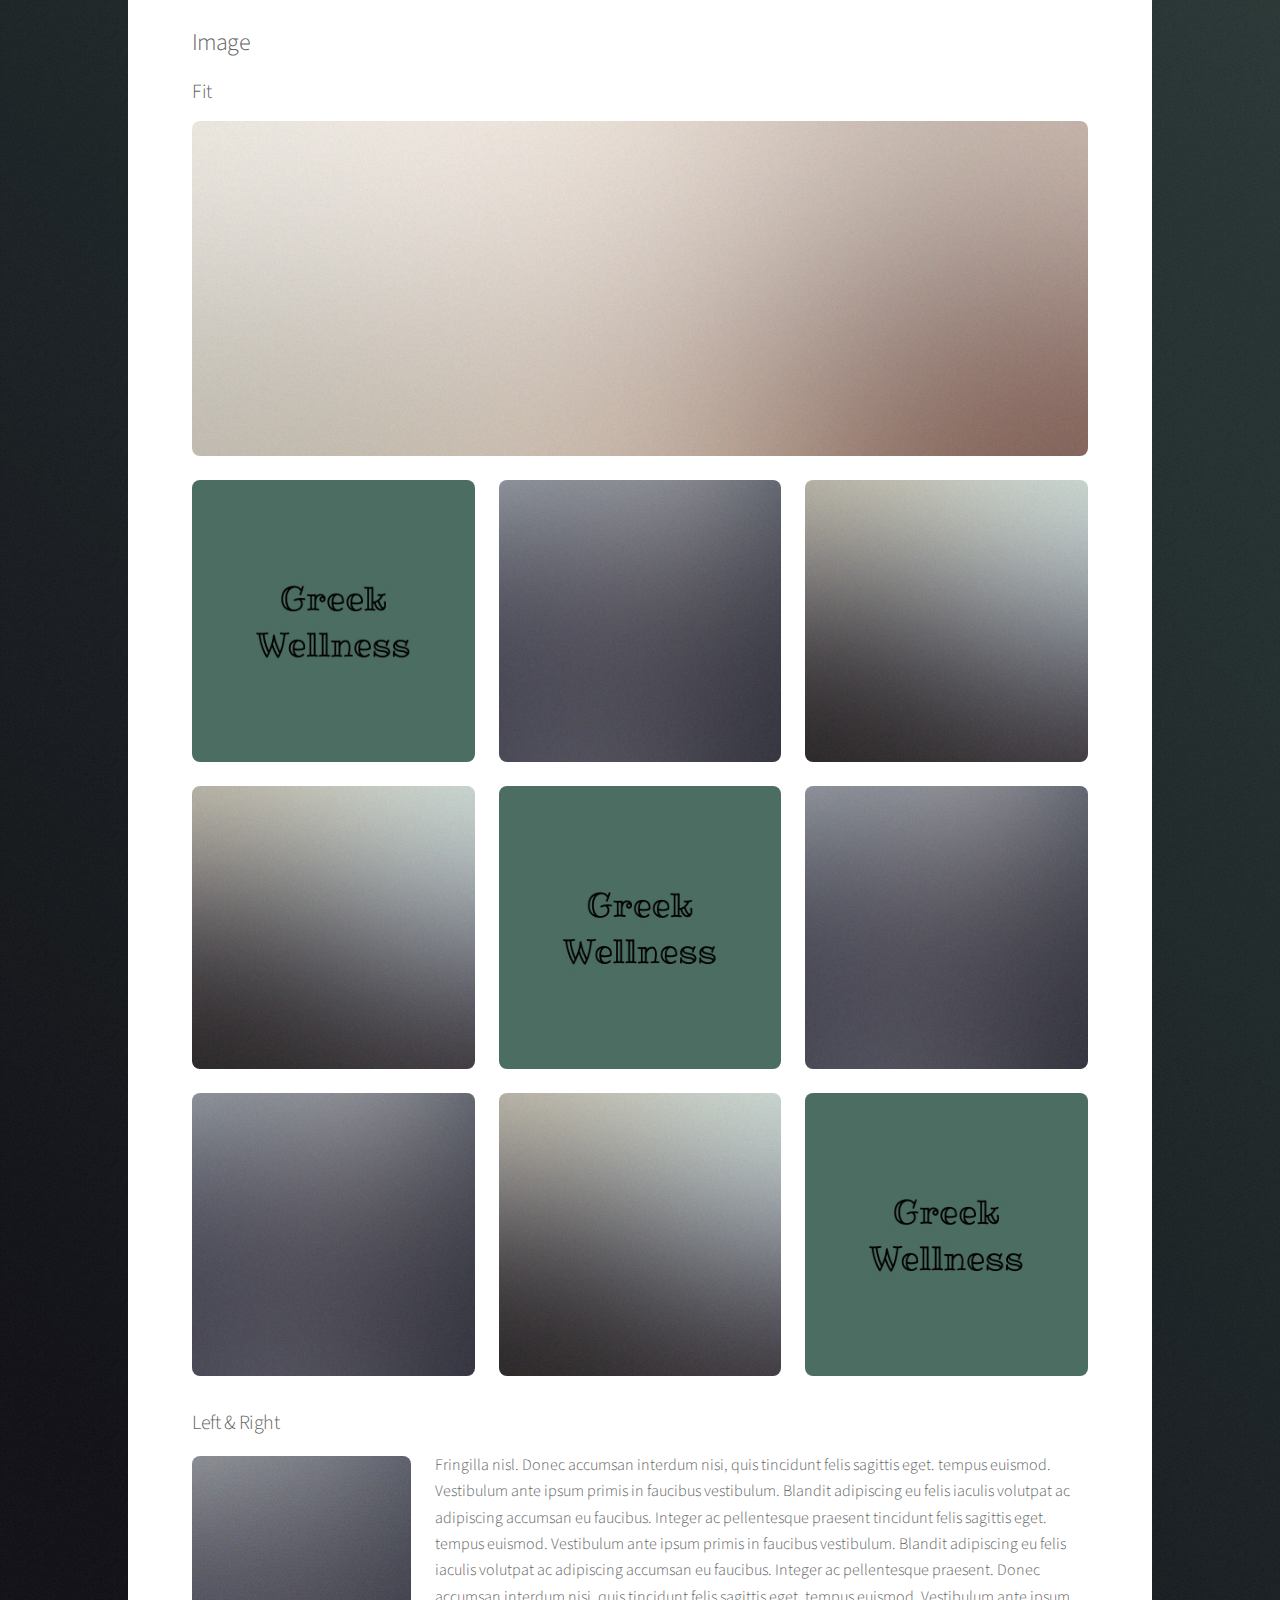
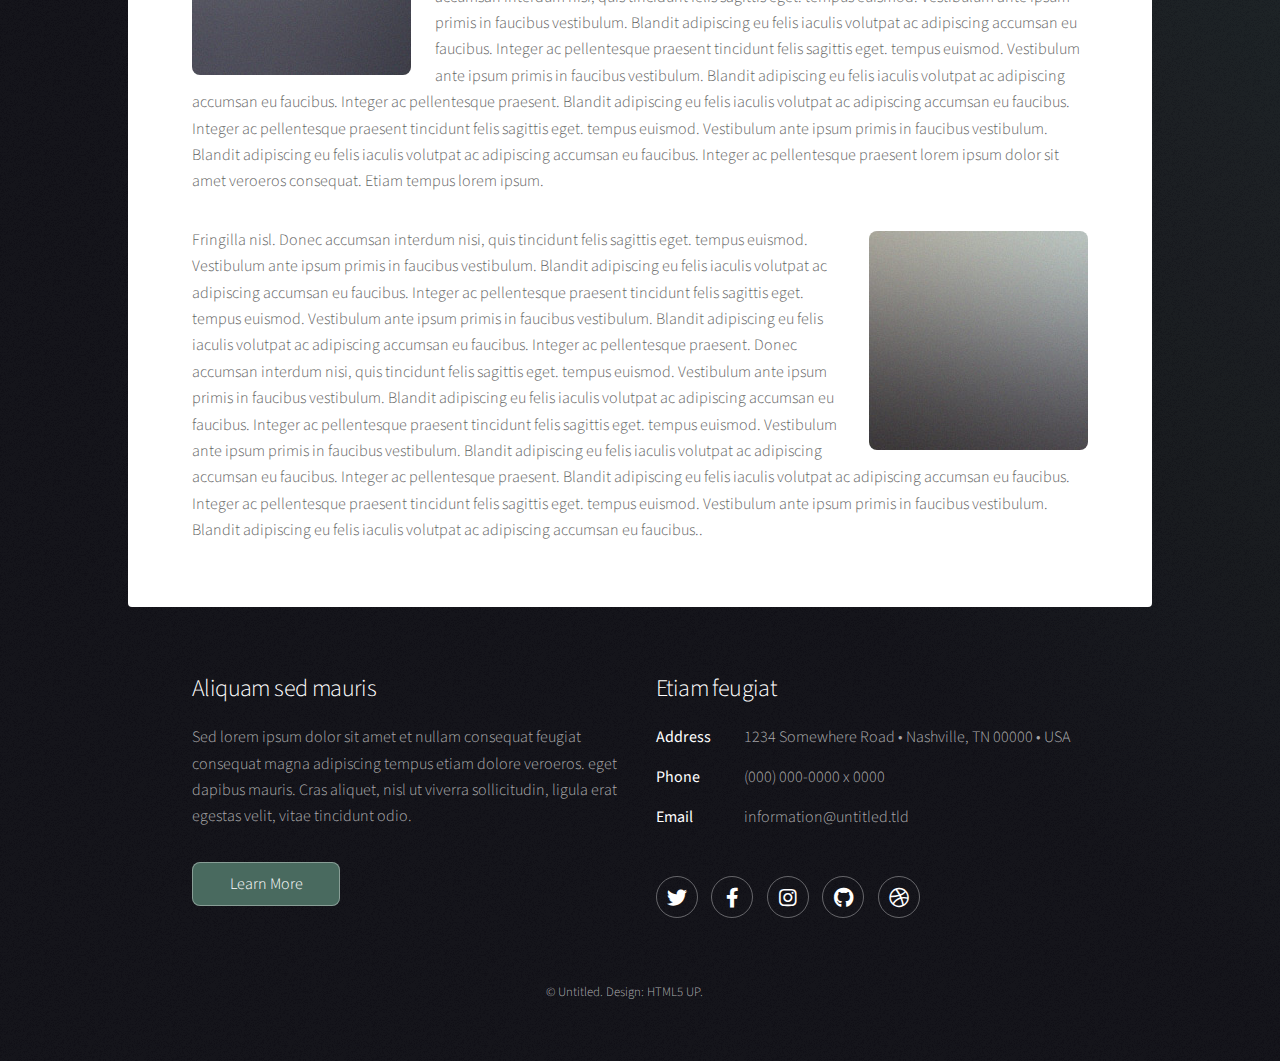
<file: elements.html>
<!DOCTYPE HTML>
<!--
	Stellar by HTML5 UP
	html5up.net | @ajlkn
	Free for personal and commercial use under the CCA 3.0 license (html5up.net/license)
-->
<html>
	<head>
		<title>Elements - Stellar by HTML5 UP</title>
		<meta charset="utf-8" />
		<meta name="viewport" content="width=device-width, initial-scale=1, user-scalable=no" />
		<link rel="stylesheet" href="assets/css/main.css" />
		<noscript><link rel="stylesheet" href="assets/css/noscript.css" /></noscript>
	</head>
	<body class="is-preload">

		<!-- Wrapper -->
			<div id="wrapper">

				<!-- Header -->
					<header id="header">
						<h1>Elements</h1>
						<p>Ipsum dolor sit amet nullam</p>
					</header>

				<!-- Main -->
					<div id="main">

						<!-- Content -->
							<section id="content" class="main">

								<!-- Text -->
									<section>
										<h2>Text</h2>
										<p>This is <b>bold</b> and this is <strong>strong</strong>. This is <i>italic</i> and this is <em>emphasized</em>.
										This is <sup>superscript</sup> text and this is <sub>subscript</sub> text.
										This is <u>underlined</u> and this is code: <code>for (;;) { ... }</code>. Finally, <a href="#">this is a link</a>.</p>
										<hr />
										<p>Nunc lacinia ante nunc ac lobortis. Interdum adipiscing gravida odio porttitor sem non mi integer non faucibus ornare mi ut ante amet placerat aliquet. Volutpat eu sed ante lacinia sapien lorem accumsan varius montes viverra nibh in adipiscing blandit tempus accumsan.</p>
										<hr />
										<h2>Heading Level 2</h2>
										<h3>Heading Level 3</h3>
										<h4>Heading Level 4</h4>
										<hr />
										<h3>Blockquote</h3>
										<blockquote>Fringilla nisl. Donec accumsan interdum nisi, quis tincidunt felis sagittis eget tempus euismod. Vestibulum ante ipsum primis in faucibus vestibulum. Blandit adipiscing eu felis iaculis volutpat ac adipiscing accumsan faucibus. Vestibulum ante ipsum primis in faucibus lorem ipsum dolor sit amet nullam adipiscing eu felis.</blockquote>
										<h3>Preformatted</h3>
										<pre><code>i = 0;

while (!deck.isInOrder()) {
    print 'Iteration ' + i;
    deck.shuffle();
    i++;
}

print 'It took ' + i + ' iterations to sort the deck.';</code></pre>
									</section>

								<!-- Lists -->
									<section>
										<h2>Lists</h2>
										<div class="row">
											<div class="col-6 col-12-medium">
												<h3>Unordered</h3>
												<ul>
													<li>Dolor pulvinar magna etiam.</li>
													<li>Sagittis sed lorem adipiscing.</li>
													<li>Felis enim etiam feugiat.</li>
													<li>Ipsum lorem nullam consequat.</li>
												</ul>
												<h3>Alternate</h3>
												<ul class="alt">
													<li>Dolor pulvinar magna etiam.</li>
													<li>Sagittis sed lorem adipiscing.</li>
													<li>Felis enim etiam feugiat.</li>
													<li>Ipsum lorem nullam consequat.</li>
												</ul>
											</div>
											<div class="col-6 col-12-medium">
												<h3>Ordered</h3>
												<ol>
													<li>Dolor pulvinar etiam.</li>
													<li>Etiam vel felis viverra.</li>
													<li>Felis enim feugiat.</li>
													<li>Dolor pulvinar etiam.</li>
													<li>Etiam vel felis lorem.</li>
													<li>Felis enim et feugiat.</li>
												</ol>
												<h3>Icons</h3>
												<ul class="icons">
													<li><a href="#" class="icon brands fa-twitter"><span class="label">Twitter</span></a></li>
													<li><a href="#" class="icon brands fa-facebook-f"><span class="label">Facebook</span></a></li>
													<li><a href="#" class="icon brands fa-instagram"><span class="label">Instagram</span></a></li>
													<li><a href="#" class="icon brands fa-github"><span class="label">GitHub</span></a></li>
													<li><a href="#" class="icon brands fa-dribbble"><span class="label">Dribbble</span></a></li>
												</ul>
												<ul class="icons">
													<li><a href="#" class="icon brands alt fa-twitter"><span class="label">Twitter</span></a></li>
													<li><a href="#" class="icon brands alt fa-facebook-f"><span class="label">Facebook</span></a></li>
													<li><a href="#" class="icon brands alt fa-instagram"><span class="label">Instagram</span></a></li>
													<li><a href="#" class="icon brands alt fa-github"><span class="label">GitHub</span></a></li>
													<li><a href="#" class="icon brands alt fa-dribbble"><span class="label">Dribbble</span></a></li>
												</ul>
											</div>
										</div>
										<h2>Actions</h2>
										<div class="row">
											<div class="col-6 col-12-medium">
												<ul class="actions">
													<li><a href="#" class="button primary">Default</a></li>
													<li><a href="#" class="button">Default</a></li>
												</ul>
												<ul class="actions small">
													<li><a href="#" class="button primary small">Small</a></li>
													<li><a href="#" class="button small">Small</a></li>
												</ul>
												<ul class="actions stacked">
													<li><a href="#" class="button primary">Default</a></li>
													<li><a href="#" class="button">Default</a></li>
												</ul>
												<ul class="actions stacked">
													<li><a href="#" class="button primary small">Small</a></li>
													<li><a href="#" class="button small">Small</a></li>
												</ul>
											</div>
											<div class="col-6 col-12-medium">
												<ul class="actions stacked">
													<li><a href="#" class="button primary fit">Default</a></li>
													<li><a href="#" class="button fit">Default</a></li>
												</ul>
												<ul class="actions stacked">
													<li><a href="#" class="button primary small fit">Small</a></li>
													<li><a href="#" class="button small fit">Small</a></li>
												</ul>
											</div>
										</div>
									</section>

								<!-- Table -->
									<section>
										<h2>Table</h2>
										<h3>Default</h3>
										<div class="table-wrapper">
											<table>
												<thead>
													<tr>
														<th>Name</th>
														<th>Description</th>
														<th>Price</th>
													</tr>
												</thead>
												<tbody>
													<tr>
														<td>Item One</td>
														<td>Ante turpis integer aliquet porttitor.</td>
														<td>29.99</td>
													</tr>
													<tr>
														<td>Item Two</td>
														<td>Vis ac commodo adipiscing arcu aliquet.</td>
														<td>19.99</td>
													</tr>
													<tr>
														<td>Item Three</td>
														<td> Morbi faucibus arcu accumsan lorem.</td>
														<td>29.99</td>
													</tr>
													<tr>
														<td>Item Four</td>
														<td>Vitae integer tempus condimentum.</td>
														<td>19.99</td>
													</tr>
													<tr>
														<td>Item Five</td>
														<td>Ante turpis integer aliquet porttitor.</td>
														<td>29.99</td>
													</tr>
												</tbody>
												<tfoot>
													<tr>
														<td colspan="2"></td>
														<td>100.00</td>
													</tr>
												</tfoot>
											</table>
										</div>

										<h3>Alternate</h3>
										<div class="table-wrapper">
											<table class="alt">
												<thead>
													<tr>
														<th>Name</th>
														<th>Description</th>
														<th>Price</th>
													</tr>
												</thead>
												<tbody>
													<tr>
														<td>Item One</td>
														<td>Ante turpis integer aliquet porttitor.</td>
														<td>29.99</td>
													</tr>
													<tr>
														<td>Item Two</td>
														<td>Vis ac commodo adipiscing arcu aliquet.</td>
														<td>19.99</td>
													</tr>
													<tr>
														<td>Item Three</td>
														<td> Morbi faucibus arcu accumsan lorem.</td>
														<td>29.99</td>
													</tr>
													<tr>
														<td>Item Four</td>
														<td>Vitae integer tempus condimentum.</td>
														<td>19.99</td>
													</tr>
													<tr>
														<td>Item Five</td>
														<td>Ante turpis integer aliquet porttitor.</td>
														<td>29.99</td>
													</tr>
												</tbody>
												<tfoot>
													<tr>
														<td colspan="2"></td>
														<td>100.00</td>
													</tr>
												</tfoot>
											</table>
										</div>
									</section>

								<!-- Buttons -->
									<section>
										<h3>Buttons</h3>
										<ul class="actions">
											<li><a href="#" class="button primary">Primary</a></li>
											<li><a href="#" class="button">Default</a></li>
										</ul>
										<ul class="actions">
											<li><a href="#" class="button large">Large</a></li>
											<li><a href="#" class="button">Default</a></li>
											<li><a href="#" class="button small">Small</a></li>
										</ul>
										<ul class="actions fit">
											<li><a href="#" class="button primary fit">Fit</a></li>
											<li><a href="#" class="button fit">Fit</a></li>
											<li><a href="#" class="button fit">Fit</a></li>
										</ul>
										<ul class="actions fit small">
											<li><a href="#" class="button primary fit small">Fit + Small</a></li>
											<li><a href="#" class="button fit small">Fit + Small</a></li>
											<li><a href="#" class="button fit small">Fit + Small</a></li>
										</ul>
										<ul class="actions">
											<li><a href="#" class="button primary icon solidfa-download">Icon</a></li>
											<li><a href="#" class="button icon solid fa-upload">Icon</a></li>
											<li><a href="#" class="button icon solid fa-save">Icon</a></li>
										</ul>
										<ul class="actions">
											<li><span class="button primary disabled">Disabled</span></li>
											<li><span class="button disabled">Disabled</span></li>
										</ul>
									</section>

								<!-- Form -->
									<section>
										<h2>Form</h2>
										<form method="post" action="#">
											<div class="row gtr-uniform">
												<div class="col-6 col-12-xsmall">
													<input type="text" name="demo-name" id="demo-name" value="" placeholder="Name" />
												</div>
												<div class="col-6 col-12-xsmall">
													<input type="email" name="demo-email" id="demo-email" value="" placeholder="Email" />
												</div>
												<div class="col-12">
													<select name="demo-category" id="demo-category">
														<option value="">- Category -</option>
														<option value="1">Manufacturing</option>
														<option value="1">Shipping</option>
														<option value="1">Administration</option>
														<option value="1">Human Resources</option>
													</select>
												</div>
												<div class="col-4 col-12-small">
													<input type="radio" id="demo-priority-low" name="demo-priority" checked>
													<label for="demo-priority-low">Low</label>
												</div>
												<div class="col-4 col-12-small">
													<input type="radio" id="demo-priority-normal" name="demo-priority">
													<label for="demo-priority-normal">Normal</label>
												</div>
												<div class="col-4 col-12-small">
													<input type="radio" id="demo-priority-high" name="demo-priority">
													<label for="demo-priority-high">High</label>
												</div>
												<div class="col-6 col-12-small">
													<input type="checkbox" id="demo-copy" name="demo-copy">
													<label for="demo-copy">Email me a copy</label>
												</div>
												<div class="col-6 col-12-small">
													<input type="checkbox" id="demo-human" name="demo-human" checked>
													<label for="demo-human">Not a robot</label>
												</div>
												<div class="col-12">
													<textarea name="demo-message" id="demo-message" placeholder="Enter your message" rows="6"></textarea>
												</div>
												<div class="col-12">
													<ul class="actions">
														<li><input type="submit" value="Send Message" class="primary" /></li>
														<li><input type="reset" value="Reset" /></li>
													</ul>
												</div>
											</div>
										</form>
									</section>

								<!-- Image -->
									<section>
										<h2>Image</h2>
										<h3>Fit</h3>
										<div class="box alt">
											<div class="row gtr-uniform">
												<div class="col-12"><span class="image fit"><img src="images/pic04.jpg" alt="" /></span></div>
												<div class="col-4"><span class="image fit"><img src="images/pic01.jpg" alt="" /></span></div>
												<div class="col-4"><span class="image fit"><img src="images/pic02.jpg" alt="" /></span></div>
												<div class="col-4"><span class="image fit"><img src="images/pic03.jpg" alt="" /></span></div>
												<div class="col-4"><span class="image fit"><img src="images/pic03.jpg" alt="" /></span></div>
												<div class="col-4"><span class="image fit"><img src="images/pic01.jpg" alt="" /></span></div>
												<div class="col-4"><span class="image fit"><img src="images/pic02.jpg" alt="" /></span></div>
												<div class="col-4"><span class="image fit"><img src="images/pic02.jpg" alt="" /></span></div>
												<div class="col-4"><span class="image fit"><img src="images/pic03.jpg" alt="" /></span></div>
												<div class="col-4"><span class="image fit"><img src="images/pic01.jpg" alt="" /></span></div>
											</div>
										</div>
										<h3>Left &amp; Right</h3>
										<p><span class="image left"><img src="images/pic05.jpg" alt="" /></span>Fringilla nisl. Donec accumsan interdum nisi, quis tincidunt felis sagittis eget. tempus euismod. Vestibulum ante ipsum primis in faucibus vestibulum. Blandit adipiscing eu felis iaculis volutpat ac adipiscing accumsan eu faucibus. Integer ac pellentesque praesent tincidunt felis sagittis eget. tempus euismod. Vestibulum ante ipsum primis in faucibus vestibulum. Blandit adipiscing eu felis iaculis volutpat ac adipiscing accumsan eu faucibus. Integer ac pellentesque praesent. Donec accumsan interdum nisi, quis tincidunt felis sagittis eget. tempus euismod. Vestibulum ante ipsum primis in faucibus vestibulum. Blandit adipiscing eu felis iaculis volutpat ac adipiscing accumsan eu faucibus. Integer ac pellentesque praesent tincidunt felis sagittis eget. tempus euismod. Vestibulum ante ipsum primis in faucibus vestibulum. Blandit adipiscing eu felis iaculis volutpat ac adipiscing accumsan eu faucibus. Integer ac pellentesque praesent. Blandit adipiscing eu felis iaculis volutpat ac adipiscing accumsan eu faucibus. Integer ac pellentesque praesent tincidunt felis sagittis eget. tempus euismod. Vestibulum ante ipsum primis in faucibus vestibulum. Blandit adipiscing eu felis iaculis volutpat ac adipiscing accumsan eu faucibus. Integer ac pellentesque praesent lorem ipsum dolor sit amet veroeros consequat. Etiam tempus lorem ipsum.</p>
										<p><span class="image right"><img src="images/pic06.jpg" alt="" /></span>Fringilla nisl. Donec accumsan interdum nisi, quis tincidunt felis sagittis eget. tempus euismod. Vestibulum ante ipsum primis in faucibus vestibulum. Blandit adipiscing eu felis iaculis volutpat ac adipiscing accumsan eu faucibus. Integer ac pellentesque praesent tincidunt felis sagittis eget. tempus euismod. Vestibulum ante ipsum primis in faucibus vestibulum. Blandit adipiscing eu felis iaculis volutpat ac adipiscing accumsan eu faucibus. Integer ac pellentesque praesent. Donec accumsan interdum nisi, quis tincidunt felis sagittis eget. tempus euismod. Vestibulum ante ipsum primis in faucibus vestibulum. Blandit adipiscing eu felis iaculis volutpat ac adipiscing accumsan eu faucibus. Integer ac pellentesque praesent tincidunt felis sagittis eget. tempus euismod. Vestibulum ante ipsum primis in faucibus vestibulum. Blandit adipiscing eu felis iaculis volutpat ac adipiscing accumsan eu faucibus. Integer ac pellentesque praesent. Blandit adipiscing eu felis iaculis volutpat ac adipiscing accumsan eu faucibus. Integer ac pellentesque praesent tincidunt felis sagittis eget. tempus euismod. Vestibulum ante ipsum primis in faucibus vestibulum. Blandit adipiscing eu felis iaculis volutpat ac adipiscing accumsan eu faucibus..</p>
									</section>

							</section>

					</div>

				<!-- Footer -->
					<footer id="footer">
						<section>
							<h2>Aliquam sed mauris</h2>
							<p>Sed lorem ipsum dolor sit amet et nullam consequat feugiat consequat magna adipiscing tempus etiam dolore veroeros. eget dapibus mauris. Cras aliquet, nisl ut viverra sollicitudin, ligula erat egestas velit, vitae tincidunt odio.</p>
							<ul class="actions">
								<li><a href="#" class="button">Learn More</a></li>
							</ul>
						</section>
						<section>
							<h2>Etiam feugiat</h2>
							<dl class="alt">
								<dt>Address</dt>
								<dd>1234 Somewhere Road &bull; Nashville, TN 00000 &bull; USA</dd>
								<dt>Phone</dt>
								<dd>(000) 000-0000 x 0000</dd>
								<dt>Email</dt>
								<dd><a href="#">information@untitled.tld</a></dd>
							</dl>
							<ul class="icons">
								<li><a href="#" class="icon brands fa-twitter alt"><span class="label">Twitter</span></a></li>
								<li><a href="#" class="icon brands fa-facebook-f alt"><span class="label">Facebook</span></a></li>
								<li><a href="#" class="icon brands fa-instagram alt"><span class="label">Instagram</span></a></li>
								<li><a href="#" class="icon brands fa-github alt"><span class="label">GitHub</span></a></li>
								<li><a href="#" class="icon brands fa-dribbble alt"><span class="label">Dribbble</span></a></li>
							</ul>
						</section>
						<p class="copyright">&copy; Untitled. Design: <a href="https://html5up.net">HTML5 UP</a>.</p>
					</footer>

			</div>

		<!-- Scripts -->
			<script src="assets/js/jquery.min.js"></script>
			<script src="assets/js/jquery.scrollex.min.js"></script>
			<script src="assets/js/jquery.scrolly.min.js"></script>
			<script src="assets/js/browser.min.js"></script>
			<script src="assets/js/breakpoints.min.js"></script>
			<script src="assets/js/util.js"></script>
			<script src="assets/js/main.js"></script>

	</body>
</html>
</file>
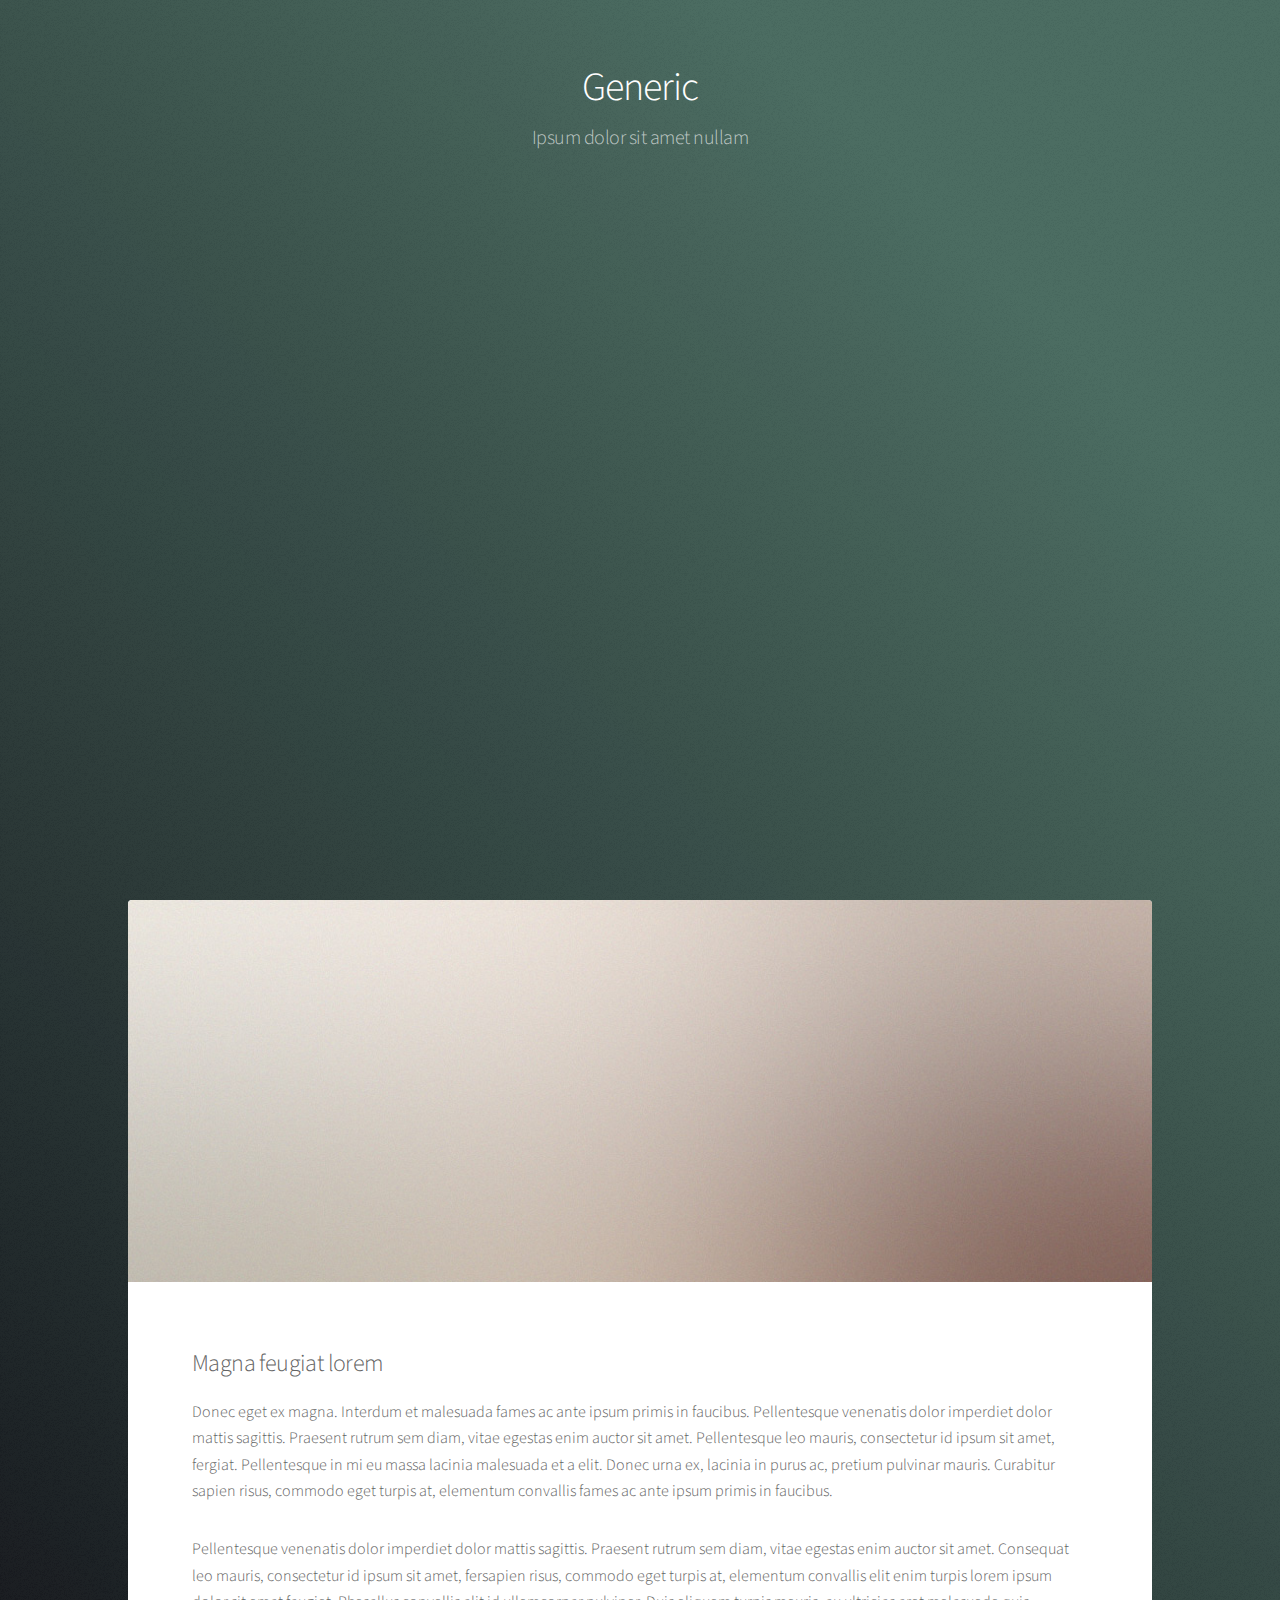
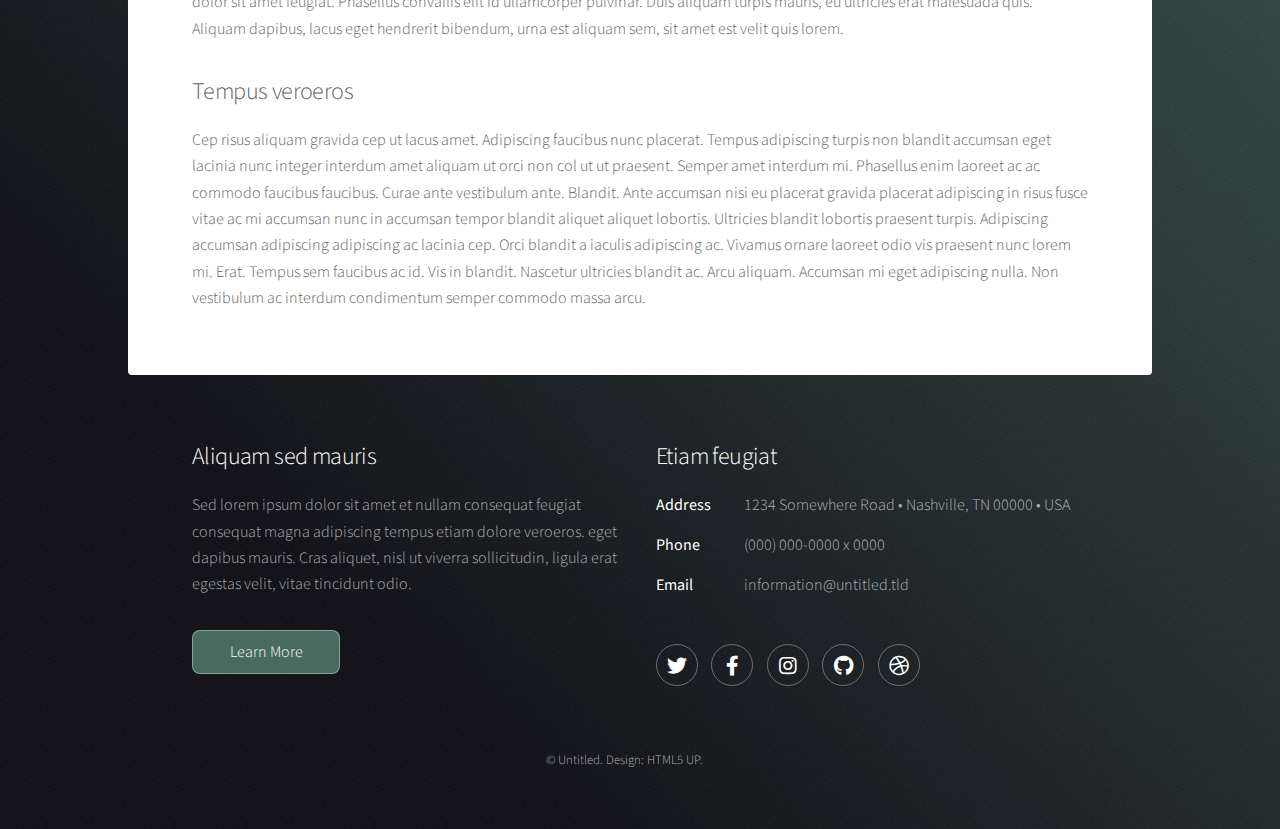
<file: generic.html>
<!DOCTYPE HTML>
<!--
	Stellar by HTML5 UP
	html5up.net | @ajlkn
	Free for personal and commercial use under the CCA 3.0 license (html5up.net/license)
-->
<html>
	<head>
		<title>Generic - Stellar by HTML5 UP</title>
		<meta charset="utf-8" />
		<meta name="viewport" content="width=device-width, initial-scale=1, user-scalable=no" />
		<link rel="stylesheet" href="assets/css/main.css" />
		<noscript><link rel="stylesheet" href="assets/css/noscript.css" /></noscript>
	</head>
	<body class="is-preload">

		<!-- Wrapper -->
			<div id="wrapper">

				<!-- Header -->
					<header id="header">
						<h1>Generic</h1>
						<p>Ipsum dolor sit amet nullam</p>
					</header>

				<!-- Main -->
					<div id="main">

						<!-- Content -->
							<section id="content" class="main">
								<span class="image main"><img src="images/pic04.jpg" alt="" /></span>
								<h2>Magna feugiat lorem</h2>
								<p>Donec eget ex magna. Interdum et malesuada fames ac ante ipsum primis in faucibus. Pellentesque venenatis dolor imperdiet dolor mattis sagittis. Praesent rutrum sem diam, vitae egestas enim auctor sit amet. Pellentesque leo mauris, consectetur id ipsum sit amet, fergiat. Pellentesque in mi eu massa lacinia malesuada et a elit. Donec urna ex, lacinia in purus ac, pretium pulvinar mauris. Curabitur sapien risus, commodo eget turpis at, elementum convallis fames ac ante ipsum primis in faucibus.</p>
								<p>Pellentesque venenatis dolor imperdiet dolor mattis sagittis. Praesent rutrum sem diam, vitae egestas enim auctor sit amet. Consequat leo mauris, consectetur id ipsum sit amet, fersapien risus, commodo eget turpis at, elementum convallis elit enim turpis lorem ipsum dolor sit amet feugiat. Phasellus convallis elit id ullamcorper pulvinar. Duis aliquam turpis mauris, eu ultricies erat malesuada quis. Aliquam dapibus, lacus eget hendrerit bibendum, urna est aliquam sem, sit amet est velit quis lorem.</p>
								<h2>Tempus veroeros</h2>
								<p>Cep risus aliquam gravida cep ut lacus amet. Adipiscing faucibus nunc placerat. Tempus adipiscing turpis non blandit accumsan eget lacinia nunc integer interdum amet aliquam ut orci non col ut ut praesent. Semper amet interdum mi. Phasellus enim laoreet ac ac commodo faucibus faucibus. Curae ante vestibulum ante. Blandit. Ante accumsan nisi eu placerat gravida placerat adipiscing in risus fusce vitae ac mi accumsan nunc in accumsan tempor blandit aliquet aliquet lobortis. Ultricies blandit lobortis praesent turpis. Adipiscing accumsan adipiscing adipiscing ac lacinia cep. Orci blandit a iaculis adipiscing ac. Vivamus ornare laoreet odio vis praesent nunc lorem mi. Erat. Tempus sem faucibus ac id. Vis in blandit. Nascetur ultricies blandit ac. Arcu aliquam. Accumsan mi eget adipiscing nulla. Non vestibulum ac interdum condimentum semper commodo massa arcu.</p>
							</section>

					</div>

				<!-- Footer -->
					<footer id="footer">
						<section>
							<h2>Aliquam sed mauris</h2>
							<p>Sed lorem ipsum dolor sit amet et nullam consequat feugiat consequat magna adipiscing tempus etiam dolore veroeros. eget dapibus mauris. Cras aliquet, nisl ut viverra sollicitudin, ligula erat egestas velit, vitae tincidunt odio.</p>
							<ul class="actions">
								<li><a href="#" class="button">Learn More</a></li>
							</ul>
						</section>
						<section>
							<h2>Etiam feugiat</h2>
							<dl class="alt">
								<dt>Address</dt>
								<dd>1234 Somewhere Road &bull; Nashville, TN 00000 &bull; USA</dd>
								<dt>Phone</dt>
								<dd>(000) 000-0000 x 0000</dd>
								<dt>Email</dt>
								<dd><a href="#">information@untitled.tld</a></dd>
							</dl>
							<ul class="icons">
								<li><a href="#" class="icon brands fa-twitter alt"><span class="label">Twitter</span></a></li>
								<li><a href="#" class="icon brands fa-facebook-f alt"><span class="label">Facebook</span></a></li>
								<li><a href="#" class="icon brands fa-instagram alt"><span class="label">Instagram</span></a></li>
								<li><a href="#" class="icon brands fa-github alt"><span class="label">GitHub</span></a></li>
								<li><a href="#" class="icon brands fa-dribbble alt"><span class="label">Dribbble</span></a></li>
							</ul>
						</section>
						<p class="copyright">&copy; Untitled. Design: <a href="https://html5up.net">HTML5 UP</a>.</p>
					</footer>

			</div>

		<!-- Scripts -->
			<script src="assets/js/jquery.min.js"></script>
			<script src="assets/js/jquery.scrollex.min.js"></script>
			<script src="assets/js/jquery.scrolly.min.js"></script>
			<script src="assets/js/browser.min.js"></script>
			<script src="assets/js/breakpoints.min.js"></script>
			<script src="assets/js/util.js"></script>
			<script src="assets/js/main.js"></script>

	</body>
</html>
</file>
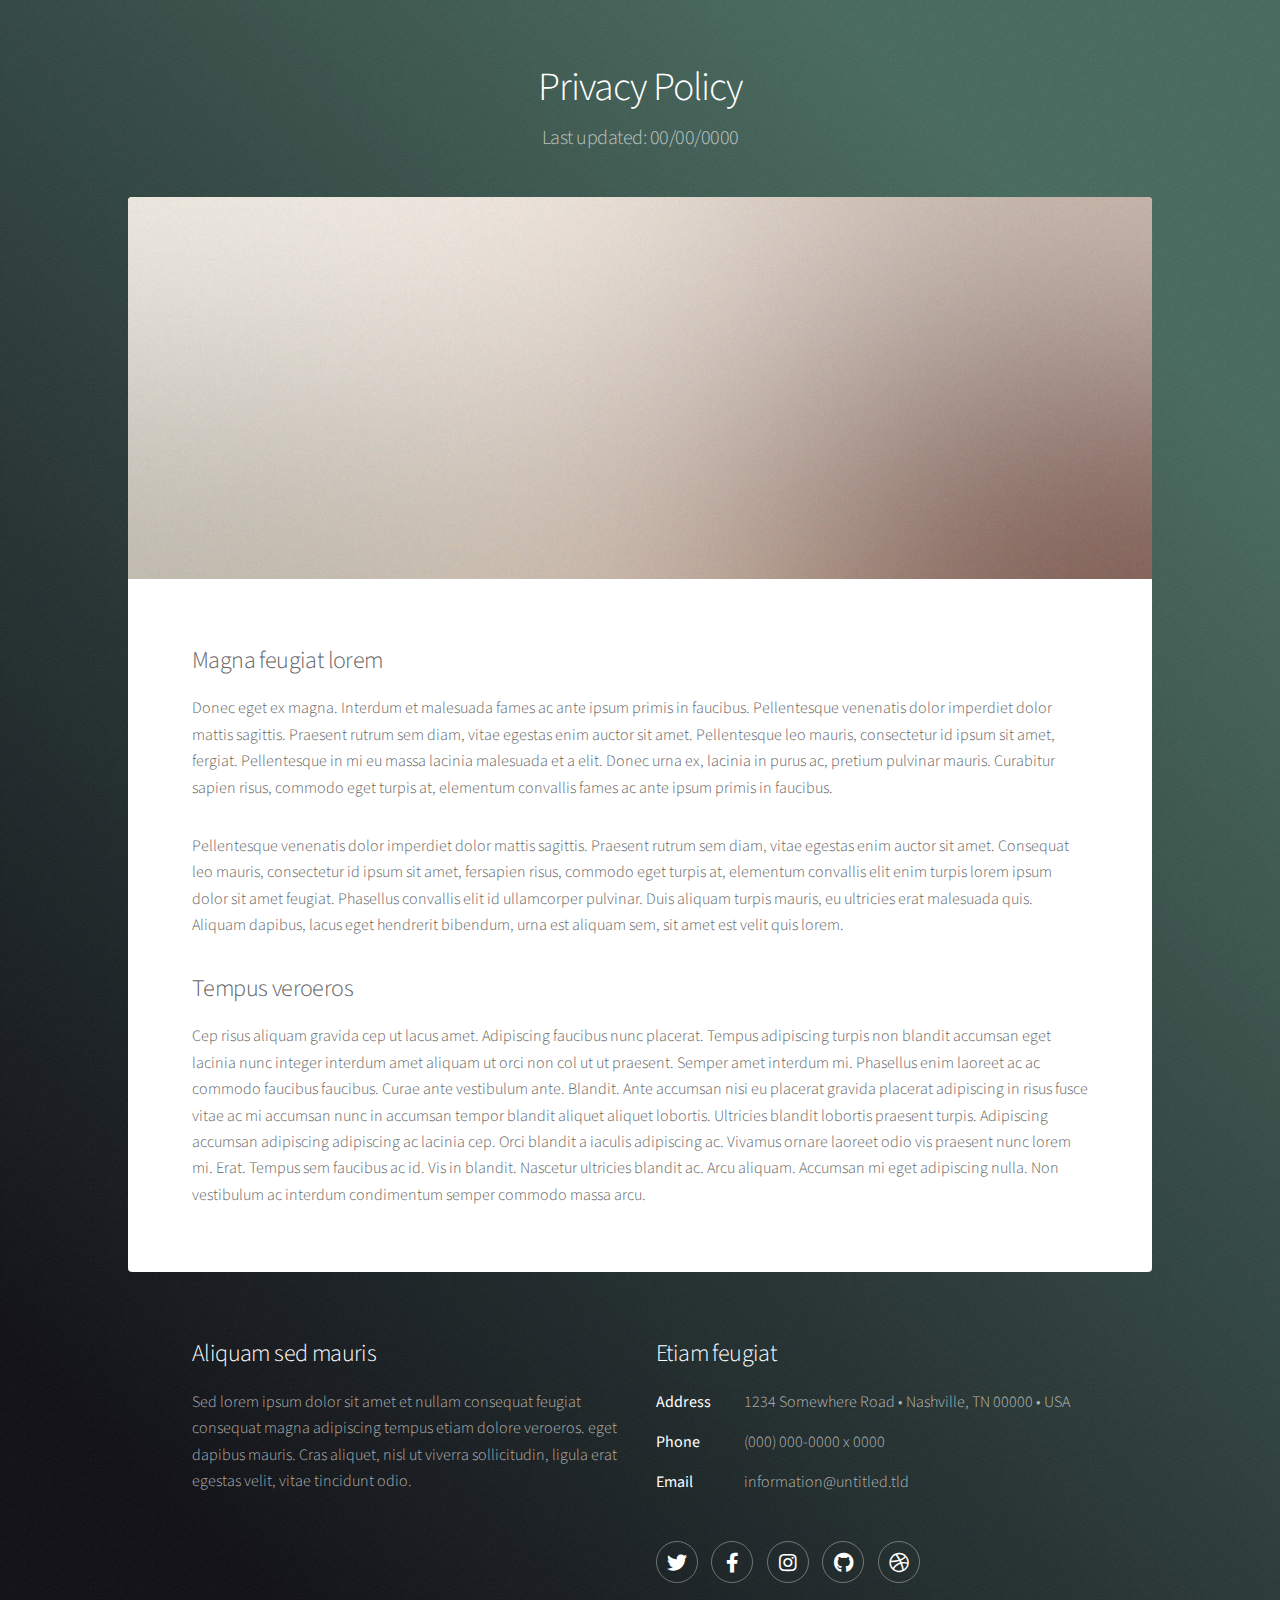
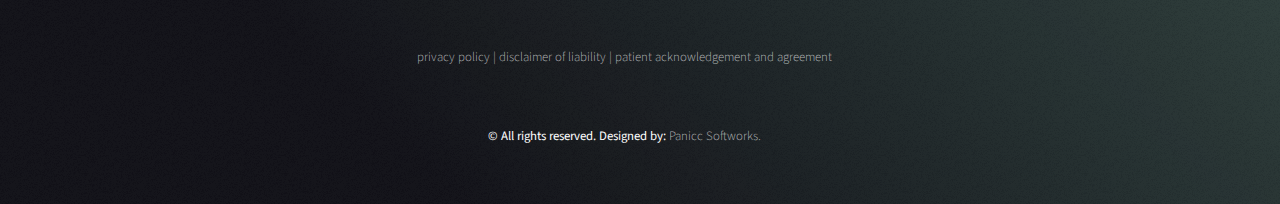
<file: privacy.html>
<!DOCTYPE HTML>
<!--
	Stellar by HTML5 UP
	html5up.net | @ajlkn
	Free for personal and commercial use under the CCA 3.0 license (html5up.net/license)
-->
<html>
	<head>
		<title>Greek Wellness | Privacy</title>
		<meta charset="utf-8" />
		<meta name="viewport" content="width=device-width, initial-scale=1, user-scalable=no" />
		<link rel="stylesheet" href="assets/css/main.css" />
		<noscript><link rel="stylesheet" href="assets/css/noscript.css" /></noscript>
	</head>
	<body class="is-preload">

		<!-- Wrapper -->
			<div id="wrapper">

				<!-- Header -->
					<header id="header" style="height:100%!important;">
						<h1>Privacy Policy</h1>
						<p>Last updated: 00/00/0000</p>
					</header>

				<!-- Main -->
					<div id="main">

						<!-- Content -->
							<section id="content" class="main">
								<span class="image main"><img src="images/pic04.jpg" alt="" /></span>
								<h2>Magna feugiat lorem</h2>
								<p>Donec eget ex magna. Interdum et malesuada fames ac ante ipsum primis in faucibus. Pellentesque venenatis dolor imperdiet dolor mattis sagittis. Praesent rutrum sem diam, vitae egestas enim auctor sit amet. Pellentesque leo mauris, consectetur id ipsum sit amet, fergiat. Pellentesque in mi eu massa lacinia malesuada et a elit. Donec urna ex, lacinia in purus ac, pretium pulvinar mauris. Curabitur sapien risus, commodo eget turpis at, elementum convallis fames ac ante ipsum primis in faucibus.</p>
								<p>Pellentesque venenatis dolor imperdiet dolor mattis sagittis. Praesent rutrum sem diam, vitae egestas enim auctor sit amet. Consequat leo mauris, consectetur id ipsum sit amet, fersapien risus, commodo eget turpis at, elementum convallis elit enim turpis lorem ipsum dolor sit amet feugiat. Phasellus convallis elit id ullamcorper pulvinar. Duis aliquam turpis mauris, eu ultricies erat malesuada quis. Aliquam dapibus, lacus eget hendrerit bibendum, urna est aliquam sem, sit amet est velit quis lorem.</p>
								<h2>Tempus veroeros</h2>
								<p>Cep risus aliquam gravida cep ut lacus amet. Adipiscing faucibus nunc placerat. Tempus adipiscing turpis non blandit accumsan eget lacinia nunc integer interdum amet aliquam ut orci non col ut ut praesent. Semper amet interdum mi. Phasellus enim laoreet ac ac commodo faucibus faucibus. Curae ante vestibulum ante. Blandit. Ante accumsan nisi eu placerat gravida placerat adipiscing in risus fusce vitae ac mi accumsan nunc in accumsan tempor blandit aliquet aliquet lobortis. Ultricies blandit lobortis praesent turpis. Adipiscing accumsan adipiscing adipiscing ac lacinia cep. Orci blandit a iaculis adipiscing ac. Vivamus ornare laoreet odio vis praesent nunc lorem mi. Erat. Tempus sem faucibus ac id. Vis in blandit. Nascetur ultricies blandit ac. Arcu aliquam. Accumsan mi eget adipiscing nulla. Non vestibulum ac interdum condimentum semper commodo massa arcu.</p>
							</section>

					</div>

				<!-- Footer -->
				<footer id="footer">
					<section>
					  <h2>Aliquam sed mauris</h2>
					  <p>
						Sed lorem ipsum dolor sit amet et nullam consequat feugiat consequat
						magna adipiscing tempus etiam dolore veroeros. eget dapibus mauris.
						Cras aliquet, nisl ut viverra sollicitudin, ligula erat egestas
						velit, vitae tincidunt odio.
					  </p>
					  <ul class="actions">
						<!-- <li><a href="generic.html" class="button">Learn More</a></li> -->
					  </ul>
					</section>
					<section>
					  <h2>Etiam feugiat</h2>
					  <dl class="alt">
						<dt>Address</dt>
						<dd>1234 Somewhere Road &bull; Nashville, TN 00000 &bull; USA</dd>
						<dt>Phone</dt>
						<dd>(000) 000-0000 x 0000</dd>
						<dt>Email</dt>
						<dd><a href="#">information@untitled.tld</a></dd>
					  </dl>
					  <ul class="icons">
						<li>
						  <a href="#" class="icon brands fa-twitter alt"><span class="label">Twitter</span></a>
						</li>
						<li>
						  <a href="#" class="icon brands fa-facebook-f alt"><span class="label">Facebook</span></a>
						</li>
						<li>
						  <a href="#" class="icon brands fa-instagram alt"><span class="label">Instagram</span></a>
						</li>
						<li>
						  <a href="#" class="icon brands fa-github alt"><span class="label">GitHub</span></a>
						</li>
						<li>
						  <a href="#" class="icon brands fa-dribbble alt"><span class="label">Dribbble</span></a>
						</li>
					  </ul>
					</section>
					<p class="copyright">
					  <a href="privacy.html" target="_blank">privacy policy</a> | <a href="disclaimer.html" target="_blank">disclaimer
						of liability</a> | <a href="acknowledgement.html" target="_blank">patient acknowledgement and agreement</a>
					</p>
					<p class="copyright">
					  <strong>&copy; All rights reserved. Designed by: </strong><a href="https://paniccsoftworks.com"
						target="_blank">Panicc Softworks</a>.
					</p>
				  </footer>
			</div>

		<!-- Scripts -->
			<script src="assets/js/jquery.min.js"></script>
			<script src="assets/js/jquery.scrollex.min.js"></script>
			<script src="assets/js/jquery.scrolly.min.js"></script>
			<script src="assets/js/browser.min.js"></script>
			<script src="assets/js/breakpoints.min.js"></script>
			<script src="assets/js/util.js"></script>
			<script src="assets/js/main.js"></script>

	</body>
</html>
</file>
<file: assets/css/noscript.css>
/*
	Stellar by HTML5 UP
	html5up.net | @ajlkn
	Free for personal and commercial use under the CCA 3.0 license (html5up.net/license)
*/

/* Header */

	body.is-preload #header.alt > * {
		opacity: 1;
	}

	body.is-preload #header.alt .logo {
		-moz-transform: none;
		-webkit-transform: none;
		-ms-transform: none;
		transform: none;
	}
</file>
<file: assets/css/main.css>
@import url(fontawesome-all.min.css);
@import 'https://fonts.googleapis.com/css?family=Source+Sans+Pro:300,400';

/*
	Stellar by HTML5 UP
	html5up.net | @ajlkn
	Free for personal and commercial use under the CCA 3.0 license (html5up.net/license)
*/

html, body, div, span, applet, object,
iframe, h1, h2, h3, h4, h5, h6, p, blockquote,
pre, a, abbr, acronym, address, big, cite,
code, del, dfn, em, img, ins, kbd, q, s, samp,
small, strike, strong, sub, sup, tt, var, b,
u, i, center, dl, dt, dd, ol, ul, li, fieldset,
form, label, legend, table, caption, tbody,
tfoot, thead, tr, th, td, article, aside,
canvas, details, embed, figure, figcaption,
footer, header, hgroup, menu, nav, output, ruby,
section, summary, time, mark, audio, video {
	margin: 0;
	padding: 0;
	border: 0;
	font-size: 100%;
	font: inherit;
	vertical-align: baseline;}

article, aside, details, figcaption, figure,
footer, header, hgroup, menu, nav, section {
	display: block;}

body {
	line-height: 1;
}

ol, ul {
	list-style: none;
}

blockquote, q {
	quotes: none;
}

	blockquote:before, blockquote:after, q:before, q:after {
		content: '';
		content: none;
	}

table {
	border-collapse: collapse;
	border-spacing: 0;
}

body {
	-webkit-text-size-adjust: none;
}

mark {
	background-color: transparent;
	color: inherit;
}

input::-moz-focus-inner {
	border: 0;
	padding: 0;
}

input, select, textarea {
	-moz-appearance: none;
	-webkit-appearance: none;
	-ms-appearance: none;
	appearance: none;
}

/* Basic */

	@-ms-viewport {
		width: device-width;
	}

	body {
		-ms-overflow-style: scrollbar;
	}

	@media screen and (max-width: 480px) {

		html, body {
			min-width: 320px;
		}

	}

	html {
		box-sizing: border-box;
	}

	*, *:before, *:after {
		box-sizing: inherit;
	}

	body {
		background-color: #0f0e13;
		background-image: url("images/overlay.png"), -moz-linear-gradient(45deg, rgb(15, 14, 19) 15%, rgb(73, 106, 93) 85%);
		background-image: url("images/overlay.png"), -webkit-linear-gradient(45deg, #0f0e13 15%, #496a5d 85%);
		background-image: url("images/overlay.png"), -ms-linear-gradient(45deg, #0f0e13 15%, #496a5d 85%);
		background-image: url("images/overlay.png"), linear-gradient(45deg, #0f0e13 15%, #496a5d 85%);
	}

		body.is-preload *, body.is-preload *:before, body.is-preload *:after {
			-moz-animation: none !important;
			-webkit-animation: none !important;
			-ms-animation: none !important;
			animation: none !important;
			-moz-transition: none !important;
			-webkit-transition: none !important;
			-ms-transition: none !important;
			transition: none !important;
		}

/* Type */

	body {
		background-color: #935d8c;
		color: rgba(255, 255, 255, 0.65);
	}

	body, input, select, textarea {
		font-family: "Source Sans Pro", Helvetica, sans-serif;
		font-size: 17pt;
		font-weight: 300;
		line-height: 1.65;
	}

		@media screen and (max-width: 1680px) {

			body, input, select, textarea {
				font-size: 14pt;
			}

		}

		@media screen and (max-width: 1280px) {

			body, input, select, textarea {
				font-size: 12pt;
			}

		}

		@media screen and (max-width: 360px) {

			body, input, select, textarea {
				font-size: 11pt;
			}

		}

	a {
		-moz-transition: color 0.2s ease, border-bottom 0.2s ease;
		-webkit-transition: color 0.2s ease, border-bottom 0.2s ease;
		-ms-transition: color 0.2s ease, border-bottom 0.2s ease;
		transition: color 0.2s ease, border-bottom 0.2s ease;
		text-decoration: none;
		
		color: inherit;
	}

		a:hover {
			border-bottom-color: transparent;
		}

	strong, b {
		font-weight: 400;
	}

	em, i {
		font-style: italic;
	}

	p {
		margin: 0 0 2em 0;
	}

		p.content {
			-moz-columns: 20em 2;
			-webkit-columns: 20em 2;
			-ms-columns: 20em 2;
			columns: 20em 2;
			-moz-column-gap: 2em;
			-webkit-column-gap: 2em;
			-ms-column-gap: 2em;
			column-gap: 2em;
			text-align: justify;
		}

	h1, h2, h3, h4, h5, h6 {
		font-weight: 300;
		line-height: 1.5;
		margin: 0 0 0.7em 0;
		letter-spacing: -0.025em;
	}

		h1 a, h2 a, h3 a, h4 a, h5 a, h6 a {
			color: inherit;
			text-decoration: none;
		}

	h1 {
		font-size: 2.5em;
		line-height: 1.2;
	}

	h2 {
		font-size: 1.5em;
	}

	h3 {
		font-size: 1.25em;
	}

	h4 {
		font-size: 1.1em;
	}

	h5 {
		font-size: 0.9em;
	}

	h6 {
		font-size: 0.7em;
	}

	@media screen and (max-width: 736px) {

		h1 {
			font-size: 2em;
		}

	}

	sub {
		font-size: 0.8em;
		position: relative;
		top: 0.5em;
	}

	sup {
		font-size: 0.8em;
		position: relative;
		top: -0.5em;
	}

	blockquote {
		border-left: solid 4px;
		font-style: italic;
		margin: 0 0 2em 0;
		padding: 0.5em 0 0.5em 2em;
	}

	code {
		border-radius: 8px;
		border: solid 1px;
		font-family: "Courier New", monospace;
		font-size: 0.9em;
		margin: 0 0.25em;
		padding: 0.25em 0.65em;
	}

	pre {
		-webkit-overflow-scrolling: touch;
		font-family: "Courier New", monospace;
		font-size: 0.9em;
		margin: 0 0 2em 0;
	}

		pre code {
			display: block;
			line-height: 1.75;
			padding: 1em 1.5em;
			overflow-x: auto;
		}

	hr {
		border: 0;
		border-bottom: solid 1px;
		margin: 2em 0;
	}

		hr.major {
			margin: 3em 0;
		}

	.align-left {
		text-align: left;
	}

	.align-center {
		text-align: center;
	}

	.align-right {
		text-align: right;
	}

	input, select, textarea {
		color: #ffffff;
	}

	a:hover {
		color: #ffffff;
	}

	strong, b {
		color: #ffffff;
	}

	h1, h2, h3, h4, h5, h6 {
		color: #ffffff;
	}

	blockquote {
		border-left-color: rgba(255, 255, 255, 0.35);
	}

	code {
		background: rgba(255, 255, 255, 0.075);
		border-color: rgba(255, 255, 255, 0.35);
	}

	hr {
		border-bottom-color: rgba(255, 255, 255, 0.35);
	}

/* Row */

	.row {
		display: flex;
		flex-wrap: wrap;
		box-sizing: border-box;
		align-items: stretch;
	}

		.row > * {
			box-sizing: border-box;
		}

		.row.gtr-uniform > * > :last-child {
			margin-bottom: 0;
		}

		.row.aln-left {
			justify-content: flex-start;
		}

		.row.aln-center {
			justify-content: center;
		}

		.row.aln-right {
			justify-content: flex-end;
		}

		.row.aln-top {
			align-items: flex-start;
		}

		.row.aln-middle {
			align-items: center;
		}

		.row.aln-bottom {
			align-items: flex-end;
		}

		.row > .imp {
			order: -1;
		}

		.row > .col-1 {
			width: 8.33333%;
		}

		.row > .off-1 {
			margin-left: 8.33333%;
		}

		.row > .col-2 {
			width: 16.66667%;
		}

		.row > .off-2 {
			margin-left: 16.66667%;
		}

		.row > .col-3 {
			width: 25%;
		}

		.row > .off-3 {
			margin-left: 25%;
		}

		.row > .col-4 {
			width: 33.33333%;
		}

		.row > .off-4 {
			margin-left: 33.33333%;
		}

		.row > .col-5 {
			width: 41.66667%;
		}

		.row > .off-5 {
			margin-left: 41.66667%;
		}

		.row > .col-6 {
			width: 50%;
		}

		.row > .off-6 {
			margin-left: 50%;
		}

		.row > .col-7 {
			width: 58.33333%;
		}

		.row > .off-7 {
			margin-left: 58.33333%;
		}

		.row > .col-8 {
			width: 66.66667%;
		}

		.row > .off-8 {
			margin-left: 66.66667%;
		}

		.row > .col-9 {
			width: 75%;
		}

		.row > .off-9 {
			margin-left: 75%;
		}

		.row > .col-10 {
			width: 83.33333%;
		}

		.row > .off-10 {
			margin-left: 83.33333%;
		}

		.row > .col-11 {
			width: 91.66667%;
		}

		.row > .off-11 {
			margin-left: 91.66667%;
		}

		.row > .col-12 {
			width: 100%;
		}

		.row > .off-12 {
			margin-left: 100%;
		}

		.row.gtr-0 {
			margin-top: 0;
			margin-left: 0em;
		}

			.row.gtr-0 > * {
				padding: 0 0 0 0em;
			}

			.row.gtr-0.gtr-uniform {
				margin-top: 0em;
			}

				.row.gtr-0.gtr-uniform > * {
					padding-top: 0em;
				}

		.row.gtr-25 {
			margin-top: 0;
			margin-left: -0.375em;
		}

			.row.gtr-25 > * {
				padding: 0 0 0 0.375em;
			}

			.row.gtr-25.gtr-uniform {
				margin-top: -0.375em;
			}

				.row.gtr-25.gtr-uniform > * {
					padding-top: 0.375em;
				}

		.row.gtr-50 {
			margin-top: 0;
			margin-left: -0.75em;
		}

			.row.gtr-50 > * {
				padding: 0 0 0 0.75em;
			}

			.row.gtr-50.gtr-uniform {
				margin-top: -0.75em;
			}

				.row.gtr-50.gtr-uniform > * {
					padding-top: 0.75em;
				}

		.row {
			margin-top: 0;
			margin-left: -1.5em;
		}

			.row > * {
				padding: 0 0 0 1.5em;
			}

			.row.gtr-uniform {
				margin-top: -1.5em;
			}

				.row.gtr-uniform > * {
					padding-top: 1.5em;
				}

		.row.gtr-150 {
			margin-top: 0;
			margin-left: -2.25em;
		}

			.row.gtr-150 > * {
				padding: 0 0 0 2.25em;
			}

			.row.gtr-150.gtr-uniform {
				margin-top: -2.25em;
			}

				.row.gtr-150.gtr-uniform > * {
					padding-top: 2.25em;
				}

		.row.gtr-200 {
			margin-top: 0;
			margin-left: -3em;
		}

			.row.gtr-200 > * {
				padding: 0 0 0 3em;
			}

			.row.gtr-200.gtr-uniform {
				margin-top: -3em;
			}

				.row.gtr-200.gtr-uniform > * {
					padding-top: 3em;
				}

		@media screen and (max-width: 1680px) {

			.row {
				display: flex;
				flex-wrap: wrap;
				box-sizing: border-box;
				align-items: stretch;
			}

				.row > * {
					box-sizing: border-box;
				}

				.row.gtr-uniform > * > :last-child {
					margin-bottom: 0;
				}

				.row.aln-left {
					justify-content: flex-start;
				}

				.row.aln-center {
					justify-content: center;
				}

				.row.aln-right {
					justify-content: flex-end;
				}

				.row.aln-top {
					align-items: flex-start;
				}

				.row.aln-middle {
					align-items: center;
				}

				.row.aln-bottom {
					align-items: flex-end;
				}

				.row > .imp-xlarge {
					order: -1;
				}

				.row > .col-1-xlarge {
					width: 8.33333%;
				}

				.row > .off-1-xlarge {
					margin-left: 8.33333%;
				}

				.row > .col-2-xlarge {
					width: 16.66667%;
				}

				.row > .off-2-xlarge {
					margin-left: 16.66667%;
				}

				.row > .col-3-xlarge {
					width: 25%;
				}

				.row > .off-3-xlarge {
					margin-left: 25%;
				}

				.row > .col-4-xlarge {
					width: 33.33333%;
				}

				.row > .off-4-xlarge {
					margin-left: 33.33333%;
				}

				.row > .col-5-xlarge {
					width: 41.66667%;
				}

				.row > .off-5-xlarge {
					margin-left: 41.66667%;
				}

				.row > .col-6-xlarge {
					width: 50%;
				}

				.row > .off-6-xlarge {
					margin-left: 50%;
				}

				.row > .col-7-xlarge {
					width: 58.33333%;
				}

				.row > .off-7-xlarge {
					margin-left: 58.33333%;
				}

				.row > .col-8-xlarge {
					width: 66.66667%;
				}

				.row > .off-8-xlarge {
					margin-left: 66.66667%;
				}

				.row > .col-9-xlarge {
					width: 75%;
				}

				.row > .off-9-xlarge {
					margin-left: 75%;
				}

				.row > .col-10-xlarge {
					width: 83.33333%;
				}

				.row > .off-10-xlarge {
					margin-left: 83.33333%;
				}

				.row > .col-11-xlarge {
					width: 91.66667%;
				}

				.row > .off-11-xlarge {
					margin-left: 91.66667%;
				}

				.row > .col-12-xlarge {
					width: 100%;
				}

				.row > .off-12-xlarge {
					margin-left: 100%;
				}

				.row.gtr-0 {
					margin-top: 0;
					margin-left: 0em;
				}

					.row.gtr-0 > * {
						padding: 0 0 0 0em;
					}

					.row.gtr-0.gtr-uniform {
						margin-top: 0em;
					}

						.row.gtr-0.gtr-uniform > * {
							padding-top: 0em;
						}

				.row.gtr-25 {
					margin-top: 0;
					margin-left: -0.375em;
				}

					.row.gtr-25 > * {
						padding: 0 0 0 0.375em;
					}

					.row.gtr-25.gtr-uniform {
						margin-top: -0.375em;
					}

						.row.gtr-25.gtr-uniform > * {
							padding-top: 0.375em;
						}

				.row.gtr-50 {
					margin-top: 0;
					margin-left: -0.75em;
				}

					.row.gtr-50 > * {
						padding: 0 0 0 0.75em;
					}

					.row.gtr-50.gtr-uniform {
						margin-top: -0.75em;
					}

						.row.gtr-50.gtr-uniform > * {
							padding-top: 0.75em;
						}

				.row {
					margin-top: 0;
					margin-left: -1.5em;
				}

					.row > * {
						padding: 0 0 0 1.5em;
					}

					.row.gtr-uniform {
						margin-top: -1.5em;
					}

						.row.gtr-uniform > * {
							padding-top: 1.5em;
						}

				.row.gtr-150 {
					margin-top: 0;
					margin-left: -2.25em;
				}

					.row.gtr-150 > * {
						padding: 0 0 0 2.25em;
					}

					.row.gtr-150.gtr-uniform {
						margin-top: -2.25em;
					}

						.row.gtr-150.gtr-uniform > * {
							padding-top: 2.25em;
						}

				.row.gtr-200 {
					margin-top: 0;
					margin-left: -3em;
				}

					.row.gtr-200 > * {
						padding: 0 0 0 3em;
					}

					.row.gtr-200.gtr-uniform {
						margin-top: -3em;
					}

						.row.gtr-200.gtr-uniform > * {
							padding-top: 3em;
						}

		}

		@media screen and (max-width: 1280px) {

			.row {
				display: flex;
				flex-wrap: wrap;
				box-sizing: border-box;
				align-items: stretch;
			}

				.row > * {
					box-sizing: border-box;
				}

				.row.gtr-uniform > * > :last-child {
					margin-bottom: 0;
				}

				.row.aln-left {
					justify-content: flex-start;
				}

				.row.aln-center {
					justify-content: center;
				}

				.row.aln-right {
					justify-content: flex-end;
				}

				.row.aln-top {
					align-items: flex-start;
				}

				.row.aln-middle {
					align-items: center;
				}

				.row.aln-bottom {
					align-items: flex-end;
				}

				.row > .imp-large {
					order: -1;
				}

				.row > .col-1-large {
					width: 8.33333%;
				}

				.row > .off-1-large {
					margin-left: 8.33333%;
				}

				.row > .col-2-large {
					width: 16.66667%;
				}

				.row > .off-2-large {
					margin-left: 16.66667%;
				}

				.row > .col-3-large {
					width: 25%;
				}

				.row > .off-3-large {
					margin-left: 25%;
				}

				.row > .col-4-large {
					width: 33.33333%;
				}

				.row > .off-4-large {
					margin-left: 33.33333%;
				}

				.row > .col-5-large {
					width: 41.66667%;
				}

				.row > .off-5-large {
					margin-left: 41.66667%;
				}

				.row > .col-6-large {
					width: 50%;
				}

				.row > .off-6-large {
					margin-left: 50%;
				}

				.row > .col-7-large {
					width: 58.33333%;
				}

				.row > .off-7-large {
					margin-left: 58.33333%;
				}

				.row > .col-8-large {
					width: 66.66667%;
				}

				.row > .off-8-large {
					margin-left: 66.66667%;
				}

				.row > .col-9-large {
					width: 75%;
				}

				.row > .off-9-large {
					margin-left: 75%;
				}

				.row > .col-10-large {
					width: 83.33333%;
				}

				.row > .off-10-large {
					margin-left: 83.33333%;
				}

				.row > .col-11-large {
					width: 91.66667%;
				}

				.row > .off-11-large {
					margin-left: 91.66667%;
				}

				.row > .col-12-large {
					width: 100%;
				}

				.row > .off-12-large {
					margin-left: 100%;
				}

				.row.gtr-0 {
					margin-top: 0;
					margin-left: 0em;
				}

					.row.gtr-0 > * {
						padding: 0 0 0 0em;
					}

					.row.gtr-0.gtr-uniform {
						margin-top: 0em;
					}

						.row.gtr-0.gtr-uniform > * {
							padding-top: 0em;
						}

				.row.gtr-25 {
					margin-top: 0;
					margin-left: -0.375em;
				}

					.row.gtr-25 > * {
						padding: 0 0 0 0.375em;
					}

					.row.gtr-25.gtr-uniform {
						margin-top: -0.375em;
					}

						.row.gtr-25.gtr-uniform > * {
							padding-top: 0.375em;
						}

				.row.gtr-50 {
					margin-top: 0;
					margin-left: -0.75em;
				}

					.row.gtr-50 > * {
						padding: 0 0 0 0.75em;
					}

					.row.gtr-50.gtr-uniform {
						margin-top: -0.75em;
					}

						.row.gtr-50.gtr-uniform > * {
							padding-top: 0.75em;
						}

				.row {
					margin-top: 0;
					margin-left: -1.5em;
				}

					.row > * {
						padding: 0 0 0 1.5em;
					}

					.row.gtr-uniform {
						margin-top: -1.5em;
					}

						.row.gtr-uniform > * {
							padding-top: 1.5em;
						}

				.row.gtr-150 {
					margin-top: 0;
					margin-left: -2.25em;
				}

					.row.gtr-150 > * {
						padding: 0 0 0 2.25em;
					}

					.row.gtr-150.gtr-uniform {
						margin-top: -2.25em;
					}

						.row.gtr-150.gtr-uniform > * {
							padding-top: 2.25em;
						}

				.row.gtr-200 {
					margin-top: 0;
					margin-left: -3em;
				}

					.row.gtr-200 > * {
						padding: 0 0 0 3em;
					}

					.row.gtr-200.gtr-uniform {
						margin-top: -3em;
					}

						.row.gtr-200.gtr-uniform > * {
							padding-top: 3em;
						}

		}

		@media screen and (max-width: 980px) {

			.row {
				display: flex;
				flex-wrap: wrap;
				box-sizing: border-box;
				align-items: stretch;
			}

				.row > * {
					box-sizing: border-box;
				}

				.row.gtr-uniform > * > :last-child {
					margin-bottom: 0;
				}

				.row.aln-left {
					justify-content: flex-start;
				}

				.row.aln-center {
					justify-content: center;
				}

				.row.aln-right {
					justify-content: flex-end;
				}

				.row.aln-top {
					align-items: flex-start;
				}

				.row.aln-middle {
					align-items: center;
				}

				.row.aln-bottom {
					align-items: flex-end;
				}

				.row > .imp-medium {
					order: -1;
				}

				.row > .col-1-medium {
					width: 8.33333%;
				}

				.row > .off-1-medium {
					margin-left: 8.33333%;
				}

				.row > .col-2-medium {
					width: 16.66667%;
				}

				.row > .off-2-medium {
					margin-left: 16.66667%;
				}

				.row > .col-3-medium {
					width: 25%;
				}

				.row > .off-3-medium {
					margin-left: 25%;
				}

				.row > .col-4-medium {
					width: 33.33333%;
				}

				.row > .off-4-medium {
					margin-left: 33.33333%;
				}

				.row > .col-5-medium {
					width: 41.66667%;
				}

				.row > .off-5-medium {
					margin-left: 41.66667%;
				}

				.row > .col-6-medium {
					width: 50%;
				}

				.row > .off-6-medium {
					margin-left: 50%;
				}

				.row > .col-7-medium {
					width: 58.33333%;
				}

				.row > .off-7-medium {
					margin-left: 58.33333%;
				}

				.row > .col-8-medium {
					width: 66.66667%;
				}

				.row > .off-8-medium {
					margin-left: 66.66667%;
				}

				.row > .col-9-medium {
					width: 75%;
				}

				.row > .off-9-medium {
					margin-left: 75%;
				}

				.row > .col-10-medium {
					width: 83.33333%;
				}

				.row > .off-10-medium {
					margin-left: 83.33333%;
				}

				.row > .col-11-medium {
					width: 91.66667%;
				}

				.row > .off-11-medium {
					margin-left: 91.66667%;
				}

				.row > .col-12-medium {
					width: 100%;
				}

				.row > .off-12-medium {
					margin-left: 100%;
				}

				.row.gtr-0 {
					margin-top: 0;
					margin-left: 0em;
				}

					.row.gtr-0 > * {
						padding: 0 0 0 0em;
					}

					.row.gtr-0.gtr-uniform {
						margin-top: 0em;
					}

						.row.gtr-0.gtr-uniform > * {
							padding-top: 0em;
						}

				.row.gtr-25 {
					margin-top: 0;
					margin-left: -0.375em;
				}

					.row.gtr-25 > * {
						padding: 0 0 0 0.375em;
					}

					.row.gtr-25.gtr-uniform {
						margin-top: -0.375em;
					}

						.row.gtr-25.gtr-uniform > * {
							padding-top: 0.375em;
						}

				.row.gtr-50 {
					margin-top: 0;
					margin-left: -0.75em;
				}

					.row.gtr-50 > * {
						padding: 0 0 0 0.75em;
					}

					.row.gtr-50.gtr-uniform {
						margin-top: -0.75em;
					}

						.row.gtr-50.gtr-uniform > * {
							padding-top: 0.75em;
						}

				.row {
					margin-top: 0;
					margin-left: -1.5em;
				}

					.row > * {
						padding: 0 0 0 1.5em;
					}

					.row.gtr-uniform {
						margin-top: -1.5em;
					}

						.row.gtr-uniform > * {
							padding-top: 1.5em;
						}

				.row.gtr-150 {
					margin-top: 0;
					margin-left: -2.25em;
				}

					.row.gtr-150 > * {
						padding: 0 0 0 2.25em;
					}

					.row.gtr-150.gtr-uniform {
						margin-top: -2.25em;
					}

						.row.gtr-150.gtr-uniform > * {
							padding-top: 2.25em;
						}

				.row.gtr-200 {
					margin-top: 0;
					margin-left: -3em;
				}

					.row.gtr-200 > * {
						padding: 0 0 0 3em;
					}

					.row.gtr-200.gtr-uniform {
						margin-top: -3em;
					}

						.row.gtr-200.gtr-uniform > * {
							padding-top: 3em;
						}

		}

		@media screen and (max-width: 736px) {

			.row {
				display: flex;
				flex-wrap: wrap;
				box-sizing: border-box;
				align-items: stretch;
			}

				.row > * {
					box-sizing: border-box;
				}

				.row.gtr-uniform > * > :last-child {
					margin-bottom: 0;
				}

				.row.aln-left {
					justify-content: flex-start;
				}

				.row.aln-center {
					justify-content: center;
				}

				.row.aln-right {
					justify-content: flex-end;
				}

				.row.aln-top {
					align-items: flex-start;
				}

				.row.aln-middle {
					align-items: center;
				}

				.row.aln-bottom {
					align-items: flex-end;
				}

				.row > .imp-small {
					order: -1;
				}

				.row > .col-1-small {
					width: 8.33333%;
				}

				.row > .off-1-small {
					margin-left: 8.33333%;
				}

				.row > .col-2-small {
					width: 16.66667%;
				}

				.row > .off-2-small {
					margin-left: 16.66667%;
				}

				.row > .col-3-small {
					width: 25%;
				}

				.row > .off-3-small {
					margin-left: 25%;
				}

				.row > .col-4-small {
					width: 33.33333%;
				}

				.row > .off-4-small {
					margin-left: 33.33333%;
				}

				.row > .col-5-small {
					width: 41.66667%;
				}

				.row > .off-5-small {
					margin-left: 41.66667%;
				}

				.row > .col-6-small {
					width: 50%;
				}

				.row > .off-6-small {
					margin-left: 50%;
				}

				.row > .col-7-small {
					width: 58.33333%;
				}

				.row > .off-7-small {
					margin-left: 58.33333%;
				}

				.row > .col-8-small {
					width: 66.66667%;
				}

				.row > .off-8-small {
					margin-left: 66.66667%;
				}

				.row > .col-9-small {
					width: 75%;
				}

				.row > .off-9-small {
					margin-left: 75%;
				}

				.row > .col-10-small {
					width: 83.33333%;
				}

				.row > .off-10-small {
					margin-left: 83.33333%;
				}

				.row > .col-11-small {
					width: 91.66667%;
				}

				.row > .off-11-small {
					margin-left: 91.66667%;
				}

				.row > .col-12-small {
					width: 100%;
				}

				.row > .off-12-small {
					margin-left: 100%;
				}

				.row.gtr-0 {
					margin-top: 0;
					margin-left: 0em;
				}

					.row.gtr-0 > * {
						padding: 0 0 0 0em;
					}

					.row.gtr-0.gtr-uniform {
						margin-top: 0em;
					}

						.row.gtr-0.gtr-uniform > * {
							padding-top: 0em;
						}

				.row.gtr-25 {
					margin-top: 0;
					margin-left: -0.25em;
				}

					.row.gtr-25 > * {
						padding: 0 0 0 0.25em;
					}

					.row.gtr-25.gtr-uniform {
						margin-top: -0.25em;
					}

						.row.gtr-25.gtr-uniform > * {
							padding-top: 0.25em;
						}

				.row.gtr-50 {
					margin-top: 0;
					margin-left: -0.5em;
				}

					.row.gtr-50 > * {
						padding: 0 0 0 0.5em;
					}

					.row.gtr-50.gtr-uniform {
						margin-top: -0.5em;
					}

						.row.gtr-50.gtr-uniform > * {
							padding-top: 0.5em;
						}

				.row {
					margin-top: 0;
					margin-left: -1em;
				}

					.row > * {
						padding: 0 0 0 1em;
					}

					.row.gtr-uniform {
						margin-top: -1em;
					}

						.row.gtr-uniform > * {
							padding-top: 1em;
						}

				.row.gtr-150 {
					margin-top: 0;
					margin-left: -1.5em;
				}

					.row.gtr-150 > * {
						padding: 0 0 0 1.5em;
					}

					.row.gtr-150.gtr-uniform {
						margin-top: -1.5em;
					}

						.row.gtr-150.gtr-uniform > * {
							padding-top: 1.5em;
						}

				.row.gtr-200 {
					margin-top: 0;
					margin-left: -2em;
				}

					.row.gtr-200 > * {
						padding: 0 0 0 2em;
					}

					.row.gtr-200.gtr-uniform {
						margin-top: -2em;
					}

						.row.gtr-200.gtr-uniform > * {
							padding-top: 2em;
						}

		}

		@media screen and (max-width: 480px) {

			.row {
				display: flex;
				flex-wrap: wrap;
				box-sizing: border-box;
				align-items: stretch;
			}

				.row > * {
					box-sizing: border-box;
				}

				.row.gtr-uniform > * > :last-child {
					margin-bottom: 0;
				}

				.row.aln-left {
					justify-content: flex-start;
				}

				.row.aln-center {
					justify-content: center;
				}

				.row.aln-right {
					justify-content: flex-end;
				}

				.row.aln-top {
					align-items: flex-start;
				}

				.row.aln-middle {
					align-items: center;
				}

				.row.aln-bottom {
					align-items: flex-end;
				}

				.row > .imp-xsmall {
					order: -1;
				}

				.row > .col-1-xsmall {
					width: 8.33333%;
				}

				.row > .off-1-xsmall {
					margin-left: 8.33333%;
				}

				.row > .col-2-xsmall {
					width: 16.66667%;
				}

				.row > .off-2-xsmall {
					margin-left: 16.66667%;
				}

				.row > .col-3-xsmall {
					width: 25%;
				}

				.row > .off-3-xsmall {
					margin-left: 25%;
				}

				.row > .col-4-xsmall {
					width: 33.33333%;
				}

				.row > .off-4-xsmall {
					margin-left: 33.33333%;
				}

				.row > .col-5-xsmall {
					width: 41.66667%;
				}

				.row > .off-5-xsmall {
					margin-left: 41.66667%;
				}

				.row > .col-6-xsmall {
					width: 50%;
				}

				.row > .off-6-xsmall {
					margin-left: 50%;
				}

				.row > .col-7-xsmall {
					width: 58.33333%;
				}

				.row > .off-7-xsmall {
					margin-left: 58.33333%;
				}

				.row > .col-8-xsmall {
					width: 66.66667%;
				}

				.row > .off-8-xsmall {
					margin-left: 66.66667%;
				}

				.row > .col-9-xsmall {
					width: 75%;
				}

				.row > .off-9-xsmall {
					margin-left: 75%;
				}

				.row > .col-10-xsmall {
					width: 83.33333%;
				}

				.row > .off-10-xsmall {
					margin-left: 83.33333%;
				}

				.row > .col-11-xsmall {
					width: 91.66667%;
				}

				.row > .off-11-xsmall {
					margin-left: 91.66667%;
				}

				.row > .col-12-xsmall {
					width: 100%;
				}

				.row > .off-12-xsmall {
					margin-left: 100%;
				}

				.row.gtr-0 {
					margin-top: 0;
					margin-left: 0em;
				}

					.row.gtr-0 > * {
						padding: 0 0 0 0em;
					}

					.row.gtr-0.gtr-uniform {
						margin-top: 0em;
					}

						.row.gtr-0.gtr-uniform > * {
							padding-top: 0em;
						}

				.row.gtr-25 {
					margin-top: 0;
					margin-left: -0.3125em;
				}

					.row.gtr-25 > * {
						padding: 0 0 0 0.3125em;
					}

					.row.gtr-25.gtr-uniform {
						margin-top: -0.3125em;
					}

						.row.gtr-25.gtr-uniform > * {
							padding-top: 0.3125em;
						}

				.row.gtr-50 {
					margin-top: 0;
					margin-left: -0.625em;
				}

					.row.gtr-50 > * {
						padding: 0 0 0 0.625em;
					}

					.row.gtr-50.gtr-uniform {
						margin-top: -0.625em;
					}

						.row.gtr-50.gtr-uniform > * {
							padding-top: 0.625em;
						}

				.row {
					margin-top: 0;
					margin-left: -1.25em;
				}

					.row > * {
						padding: 0 0 0 1.25em;
					}

					.row.gtr-uniform {
						margin-top: -1.25em;
					}

						.row.gtr-uniform > * {
							padding-top: 1.25em;
						}

				.row.gtr-150 {
					margin-top: 0;
					margin-left: -1.875em;
				}

					.row.gtr-150 > * {
						padding: 0 0 0 1.875em;
					}

					.row.gtr-150.gtr-uniform {
						margin-top: -1.875em;
					}

						.row.gtr-150.gtr-uniform > * {
							padding-top: 1.875em;
						}

				.row.gtr-200 {
					margin-top: 0;
					margin-left: -2.5em;
				}

					.row.gtr-200 > * {
						padding: 0 0 0 2.5em;
					}

					.row.gtr-200.gtr-uniform {
						margin-top: -2.5em;
					}

						.row.gtr-200.gtr-uniform > * {
							padding-top: 2.5em;
						}

		}

/* Box */

	.box {
		border-radius: 8px;
		border: solid;
		margin-bottom: 2em;
		padding: 1.5em;
	}

		.box > :last-child,
		.box > :last-child > :last-child,
		.box > :last-child > :last-child > :last-child {
			margin-bottom: 0;
		}

		.box.alt {
			border: 0;
			border-radius: 0;
			padding: 0;
		}

	.box {
		border-color: rgba(255, 255, 255, 0.35);
	}

/* Button */

	input[type="submit"],
	input[type="reset"],
	input[type="button"],
	button,
	.button {
		-moz-appearance: none;
		-webkit-appearance: none;
		-ms-appearance: none;
		appearance: none;
		-moz-transition: background-color 0.2s ease-in-out, color 0.2s ease-in-out;
		-webkit-transition: background-color 0.2s ease-in-out, color 0.2s ease-in-out;
		-ms-transition: background-color 0.2s ease-in-out, color 0.2s ease-in-out;
		transition: background-color 0.2s ease-in-out, color 0.2s ease-in-out;
		border-radius: 8px;
		border: 0;
		cursor: pointer;
		display: inline-block;
		font-weight: 300;
		height: 2.75em;
		line-height: 2.75em;
		min-width: 9.25em;
		padding: 0 1.5em;
		text-align: center;
		text-decoration: none;
		white-space: nowrap;
	}

		input[type="submit"].icon,
		input[type="reset"].icon,
		input[type="button"].icon,
		button.icon,
		.button.icon {
			padding-left: 1.35em;
		}

			input[type="submit"].icon:before,
			input[type="reset"].icon:before,
			input[type="button"].icon:before,
			button.icon:before,
			.button.icon:before {
				margin-right: 0.5em;
			}

		input[type="submit"].fit,
		input[type="reset"].fit,
		input[type="button"].fit,
		button.fit,
		.button.fit {
			width: 100%;
		}

		input[type="submit"].small,
		input[type="reset"].small,
		input[type="button"].small,
		button.small,
		.button.small {
			font-size: 0.8em;
		}

		input[type="submit"].large,
		input[type="reset"].large,
		input[type="button"].large,
		button.large,
		.button.large {
			font-size: 1.35em;
		}

		input[type="submit"].disabled, input[type="submit"]:disabled,
		input[type="reset"].disabled,
		input[type="reset"]:disabled,
		input[type="button"].disabled,
		input[type="button"]:disabled,
		button.disabled,
		button:disabled,
		.button.disabled,
		.button:disabled {
			pointer-events: none;
			opacity: 0.25;
		}

		@media screen and (max-width: 736px) {

			input[type="submit"],
			input[type="reset"],
			input[type="button"],
			button,
			.button {
				min-width: 0;
			}

		}

	input[type="submit"],
	input[type="reset"],
	input[type="button"],
	button,
	.button {
		background-color: #496A5F;
		box-shadow: inset 0 0 0 1px rgba(255, 255, 255, 0.35);
		color: #ffffff !important;
	}

		input[type="submit"]:hover,
		input[type="reset"]:hover,
		input[type="button"]:hover,
		button:hover,
		.button:hover {
			background-color: lightgrey;
		}

		input[type="submit"]:active,
		input[type="reset"]:active,
		input[type="button"]:active,
		button:active,
		.button:active {
			background-color: lightgrey;
		}

		input[type="submit"].icon:before,
		input[type="reset"].icon:before,
		input[type="button"].icon:before,
		button.icon:before,
		.button.icon:before {
			color: #ffffff;
		}

		input[type="submit"].primary,
		input[type="reset"].primary,
		input[type="button"].primary,
		button.primary,
		.button.primary {
			background-color: green;
			color: #ffffff !important;
			box-shadow: none;
		}

			input[type="submit"].primary:hover,
			input[type="reset"].primary:hover,
			input[type="button"].primary:hover,
			button.primary:hover,
			.button.primary:hover {
				background-color: lightgrey;
			}

			input[type="submit"].primary:active,
			input[type="reset"].primary:active,
			input[type="button"].primary:active,
			button.primary:active,
			.button.primary:active {
				background-color: green;
			}

			input[type="submit"].primary.icon:before,
			input[type="reset"].primary.icon:before,
			input[type="button"].primary.icon:before,
			button.primary.icon:before,
			.button.primary.icon:before {
				color: #ffffff !important;
			}

/* Form */

	form {
		margin: 0 0 2em 0;
	}

	label {
		display: block;
		font-size: 0.9em;
		font-weight: 400;
		margin: 0 0 1em 0;
	}

	input[type="text"],
	input[type="password"],
	input[type="email"],
	select,
	textarea {
		-moz-appearance: none;
		-webkit-appearance: none;
		-ms-appearance: none;
		appearance: none;
		border-radius: 8px;
		border: solid 1px;
		color: inherit;
		display: block;
		outline: 0;
		padding: 0 1em;
		text-decoration: none;
		width: 100%;
	}

		input[type="text"]:invalid,
		input[type="password"]:invalid,
		input[type="email"]:invalid,
		select:invalid,
		textarea:invalid {
			box-shadow: none;
		}

	select {
		background-size: 1.25rem;
		background-repeat: no-repeat;
		background-position: calc(100% - 1rem) center;
		height: 2.75em;
		padding-right: 2.75em;
		text-overflow: ellipsis;
	}

		select:focus::-ms-value {
			background-color: transparent;
		}

		select::-ms-expand {
			display: none;
		}

	input[type="text"],
	input[type="password"],
	input[type="email"],
	select {
		height: 2.75em;
	}

	textarea {
		padding: 0.75em 1em;
	}

	input[type="checkbox"],
	input[type="radio"] {
		-moz-appearance: none;
		-webkit-appearance: none;
		-ms-appearance: none;
		appearance: none;
		display: block;
		float: left;
		margin-right: -2em;
		opacity: 0;
		width: 1em;
		z-index: -1;
	}

		input[type="checkbox"] + label,
		input[type="radio"] + label {
			text-decoration: none;
			cursor: pointer;
			display: inline-block;
			font-size: 1em;
			font-weight: 300;
			padding-left: 2.4em;
			padding-right: 0.75em;
			position: relative;
		}

			input[type="checkbox"] + label:before,
			input[type="radio"] + label:before {
				-moz-osx-font-smoothing: grayscale;
				-webkit-font-smoothing: antialiased;
				display: inline-block;
				font-style: normal;
				font-variant: normal;
				text-rendering: auto;
				line-height: 1;
				text-transform: none !important;
				font-family: 'Font Awesome 5 Free';
				font-weight: 900;
			}

			input[type="checkbox"] + label:before,
			input[type="radio"] + label:before {
				border-radius: 8px;
				border: solid 1px;
				content: '';
				display: inline-block;
				font-size: 0.8em;
				height: 2.0625em;
				left: 0;
				line-height: 2.0625em;
				position: absolute;
				text-align: center;
				top: 0;
				width: 2.0625em;
			}

		input[type="checkbox"]:checked + label:before,
		input[type="radio"]:checked + label:before {
			content: '\f00c';
		}

	input[type="checkbox"] + label:before {
		border-radius: 8px;
	}

	input[type="radio"] + label:before {
		border-radius: 100%;
	}

	::-webkit-input-placeholder {
		opacity: 1.0;
	}

	:-moz-placeholder {
		opacity: 1.0;
	}

	::-moz-placeholder {
		opacity: 1.0;
	}

	:-ms-input-placeholder {
		opacity: 1.0;
	}

	label {
		color: #ffffff;
	}

	input[type="text"],
	input[type="password"],
	input[type="email"],
	select,
	textarea {
		background-color: rgba(255, 255, 255, 0.075);
		border-color: rgba(255, 255, 255, 0.35);
	}

		input[type="text"]:focus,
		input[type="password"]:focus,
		input[type="email"]:focus,
		select:focus,
		textarea:focus {
			border-color: #8cc9f0;
			box-shadow: 0 0 0 1px #8cc9f0;
		}

	select {
		background-image: url("data:image/svg+xml;charset=utf8,%3Csvg xmlns='http://www.w3.org/2000/svg' width='40' height='40' preserveAspectRatio='none' viewBox='0 0 40 40'%3E%3Cpath d='M9.4,12.3l10.4,10.4l10.4-10.4c0.2-0.2,0.5-0.4,0.9-0.4c0.3,0,0.6,0.1,0.9,0.4l3.3,3.3c0.2,0.2,0.4,0.5,0.4,0.9 c0,0.4-0.1,0.6-0.4,0.9L20.7,31.9c-0.2,0.2-0.5,0.4-0.9,0.4c-0.3,0-0.6-0.1-0.9-0.4L4.3,17.3c-0.2-0.2-0.4-0.5-0.4-0.9 c0-0.4,0.1-0.6,0.4-0.9l3.3-3.3c0.2-0.2,0.5-0.4,0.9-0.4S9.1,12.1,9.4,12.3z' fill='rgba(255, 255, 255, 0.35)' /%3E%3C/svg%3E");
	}

		select option {
			color: #ffffff;
			background: #935d8c;
		}

	input[type="checkbox"] + label,
	input[type="radio"] + label {
		color: rgba(255, 255, 255, 0.65);
	}

		input[type="checkbox"] + label:before,
		input[type="radio"] + label:before {
			background: rgba(255, 255, 255, 0.075);
			border-color: rgba(255, 255, 255, 0.35);
		}

	input[type="checkbox"]:checked + label:before,
	input[type="radio"]:checked + label:before {
		background-color: #ffffff;
		border-color: #ffffff;
		color: #935d8c;
	}

	input[type="checkbox"]:focus + label:before,
	input[type="radio"]:focus + label:before {
		border-color: #8cc9f0;
		box-shadow: 0 0 0 1px #8cc9f0;
	}

	::-webkit-input-placeholder {
		color: rgba(255, 255, 255, 0.5) !important;
	}

	:-moz-placeholder {
		color: rgba(255, 255, 255, 0.5) !important;
	}

	::-moz-placeholder {
		color: rgba(255, 255, 255, 0.5) !important;
	}

	:-ms-input-placeholder {
		color: rgba(255, 255, 255, 0.5) !important;
	}

	.formerize-placeholder {
		color: rgba(255, 255, 255, 0.5) !important;
	}

/* Icon */

	.icon {
		text-decoration: none;
		-moz-transition: background-color 0.2s ease-in-out, color 0.2s ease-in-out;
		-webkit-transition: background-color 0.2s ease-in-out, color 0.2s ease-in-out;
		-ms-transition: background-color 0.2s ease-in-out, color 0.2s ease-in-out;
		transition: background-color 0.2s ease-in-out, color 0.2s ease-in-out;
		border-bottom: none;
		position: relative;
	}

		.icon:before {
			-moz-osx-font-smoothing: grayscale;
			-webkit-font-smoothing: antialiased;
			display: inline-block;
			font-style: normal;
			font-variant: normal;
			text-rendering: auto;
			line-height: 1;
			text-transform: none !important;
			font-family: 'Font Awesome 5 Free';
			font-weight: 400;
		}

		.icon > .label {
			display: none;
		}

		.icon:before {
			line-height: solid;
		}

		.icon.solid:before {
			font-weight: 900;
		}

		.icon.brands:before {
			font-family: 'Font Awesome 5 Brands';
		}

		.icon.major {
			border: solid 1px;
			display: inline-block;
			border-radius: 100%;
			padding: 0.65em;
			margin: 0 0 2em 0;
			cursor: default;
		}

			.icon.major:before {
				display: inline-block;
				font-size: 6.25rem;
				width: 2.25em;
				height: 2.25em;
				line-height: 2.2em;
				border-radius: 100%;
				border: solid 1px;
				text-align: center;
			}

		.icon.alt {
			display: inline-block;
			border: solid 1px;
			border-radius: 100%;
		}

			.icon.alt:before {
				display: block;
				font-size: 1.25em;
				width: 2em;
				height: 2em;
				text-align: center;
				line-height: 2.1em;
			}

		.icon.style1 {
			color: #efa8b0;
		}

		.icon.style2 {
			color: #c79cc8;
		}

		.icon.style3 {
			color: #a89cc8;
		}

		.icon.style4 {
			color: #9bb2e1;
		}

		.icon.style5 {
			color: #8cc9f0;
		}

		@media screen and (max-width: 1680px) {

			.icon.major:before {
				font-size: 5.5rem;
			}

		}

		@media screen and (max-width: 1280px) {

			.icon.major:before {
				font-size: 4.75rem;
			}

		}

		@media screen and (max-width: 736px) {

			.icon.major {
				margin: 0 0 1.5em 0;
				padding: 0.35em;
			}

				.icon.major:before {
					font-size: 3.5rem;
				}

		}

	.icon.major {
		border-color: rgba(255, 255, 255, 0.35);
	}

		.icon.major:before {
			border-color: rgba(255, 255, 255, 0.35);
		}

	.icon.alt {
		border-color: rgba(255, 255, 255, 0.35);
		color: #ffffff;
	}

		.icon.alt:hover {
			background-color: rgba(255, 255, 255, 0.075);
		}

		.icon.alt:active {
			background-color: rgba(255, 255, 255, 0.2);
		}

/* Image */

	.image {
		border-radius: 8px;
		border: 0;
		display: inline-block;
		position: relative;
	}

		.image img {
			border-radius: 8px;
			display: block;
		}

		.image.left, .image.right {
			max-width: 40%;
		}

			.image.left img, .image.right img {
				width: 100%;
			}

		.image.left {
			float: left;
			margin: 0 1.5em 1em 0;
			top: 0.25em;
		}

		.image.right {
			float: right;
			margin: 0 0 1em 1.5em;
			top: 0.25em;
		}

		.image.fit {
			display: block;
			margin: 0 0 2em 0;
			width: 100%;
		}

			.image.fit img {
				width: 100%;
			}

		.image.main {
			display: block;
			margin: 0 0 3em 0;
			width: 100%;
		}

			.image.main img {
				width: 100%;
			}

/* List */

	ol {
		list-style: decimal;
		margin: 0 0 2em 0;
		padding-left: 1.25em;
	}

		ol li {
			padding-left: 0.25em;
		}

	ul {
		list-style: disc;
		margin: 0 0 2em 0;
		padding-left: 1em;
	}

		ul li {
			padding-left: 0.5em;
		}

		ul.alt {
			list-style: none;
			padding-left: 0;
		}

			ul.alt li {
				border-top: solid 1px;
				padding: 0.5em 0;
			}

				ul.alt li:first-child {
					border-top: 0;
					padding-top: 0;
				}

	dl {
		margin: 0 0 2em 0;
	}

		dl dt {
			display: block;
			font-weight: 400;
			margin: 0 0 1em 0;
		}

		dl dd {
			margin-left: 2em;
		}

		dl.alt dt {
			display: block;
			width: 3em;
			margin: 0;
			clear: left;
			float: left;
		}

		dl.alt dd {
			margin: 0 0 0.85em 5.5em;
		}

		dl.alt:after {
			content: '';
			display: block;
			clear: both;
		}

	ul.alt li {
		border-top-color: rgba(255, 255, 255, 0.35);
	}

	dl dt {
		color: #ffffff;
	}

/* Actions */

	ul.actions {
		display: -moz-flex;
		display: -webkit-flex;
		display: -ms-flex;
		display: flex;
		cursor: default;
		list-style: none;
		margin-left: -1em;
		padding-left: 0;
	}

		ul.actions li {
			padding: 0 0 0 1em;
			vertical-align: middle;
		}

		ul.actions.special {
			-moz-justify-content: center;
			-webkit-justify-content: center;
			-ms-justify-content: center;
			justify-content: center;
			width: 100%;
			margin-left: 0;
		}

			ul.actions.special li:first-child {
				padding-left: 0;
			}

		ul.actions.stacked {
			-moz-flex-direction: column;
			-webkit-flex-direction: column;
			-ms-flex-direction: column;
			flex-direction: column;
			margin-left: 0;
		}

			ul.actions.stacked li {
				padding: 1.3em 0 0 0;
			}

				ul.actions.stacked li:first-child {
					padding-top: 0;
				}

		ul.actions.fit {
			width: calc(100% + 1em);
		}

			ul.actions.fit li {
				-moz-flex-grow: 1;
				-webkit-flex-grow: 1;
				-ms-flex-grow: 1;
				flex-grow: 1;
				-moz-flex-shrink: 1;
				-webkit-flex-shrink: 1;
				-ms-flex-shrink: 1;
				flex-shrink: 1;
				width: 100%;
			}

				ul.actions.fit li > * {
					width: 100%;
				}

			ul.actions.fit.stacked {
				width: 100%;
			}

		@media screen and (max-width: 480px) {

			ul.actions:not(.fixed) {
				-moz-flex-direction: column;
				-webkit-flex-direction: column;
				-ms-flex-direction: column;
				flex-direction: column;
				margin-left: 0;
				width: 100% !important;
			}

				ul.actions:not(.fixed) li {
					-moz-flex-grow: 1;
					-webkit-flex-grow: 1;
					-ms-flex-grow: 1;
					flex-grow: 1;
					-moz-flex-shrink: 1;
					-webkit-flex-shrink: 1;
					-ms-flex-shrink: 1;
					flex-shrink: 1;
					padding: 1em 0 0 0;
					text-align: center;
					width: 100%;
				}

					ul.actions:not(.fixed) li > * {
						width: 100%;
					}

					ul.actions:not(.fixed) li:first-child {
						padding-top: 0;
					}

					ul.actions:not(.fixed) li input[type="submit"],
					ul.actions:not(.fixed) li input[type="reset"],
					ul.actions:not(.fixed) li input[type="button"],
					ul.actions:not(.fixed) li button,
					ul.actions:not(.fixed) li .button {
						width: 100%;
					}

						ul.actions:not(.fixed) li input[type="submit"].icon:before,
						ul.actions:not(.fixed) li input[type="reset"].icon:before,
						ul.actions:not(.fixed) li input[type="button"].icon:before,
						ul.actions:not(.fixed) li button.icon:before,
						ul.actions:not(.fixed) li .button.icon:before {
							margin-left: -0.5rem;
						}

		}

/* Icons */

	ul.icons {
		cursor: default;
		list-style: none;
		padding-left: 0;
	}

		ul.icons li {
			display: inline-block;
			padding: 0 0.65em 0 0;
		}

			ul.icons li:last-child {
				padding-right: 0 !important;
			}

/* Section/Article */

	section.special, article.special {
		text-align: center;
	}

	header.major {
		margin-bottom: 3em;
	}

		header.major h2 {
			font-size: 2em;
		}

			header.major h2:after {
				display: block;
				content: '';
				width: 3.25em;
				height: 2px;
				margin: 0.7em 0 1em 0;
				border-radius: 2px;
			}

				section.special header.major h2:after, article.special header.major h2:after {
					margin-left: auto;
					margin-right: auto;
				}

		header.major p {
			font-size: 1.25em;
			letter-spacing: -0.025em;
		}

		header.major.special {
			text-align: center;
		}

			header.major.special h2:after {
				margin-left: auto;
				margin-right: auto;
			}

	footer.major {
		margin-top: 3em;
	}

	@media screen and (max-width: 736px) {

		header.major {
			margin-bottom: 0;
		}

			header.major h2 {
				font-size: 1.5em;
			}

			header.major p {
				font-size: 1em;
				letter-spacing: 0;
			}

				header.major p br {
					display: none;
				}

		footer.major {
			margin-top: 0;
		}

	}

	header.major h2:after {
		background-color: rgba(255, 255, 255, 0.35);
	}

/* Table */

	.table-wrapper {
		-webkit-overflow-scrolling: touch;
		overflow-x: auto;
	}

	table {
		margin: 0 0 2em 0;
		width: 100%;
	}

		table tbody tr {
			border: solid 1px;
			border-left: 0;
			border-right: 0;
		}

		table td {
			padding: 0.75em 0.75em;
		}

		table th {
			font-size: 0.9em;
			font-weight: 400;
			padding: 0 0.75em 0.75em 0.75em;
			text-align: left;
		}

		table thead {
			border-bottom: solid 2px;
		}

		table tfoot {
			border-top: solid 2px;
		}

		table.alt {
			border-collapse: separate;
		}

			table.alt tbody tr td {
				border: solid 1px;
				border-left-width: 0;
				border-top-width: 0;
			}

				table.alt tbody tr td:first-child {
					border-left-width: 1px;
				}

			table.alt tbody tr:first-child td {
				border-top-width: 1px;
			}

			table.alt thead {
				border-bottom: 0;
			}

			table.alt tfoot {
				border-top: 0;
			}

	table tbody tr {
		border-color: rgba(255, 255, 255, 0.35);
	}

		table tbody tr:nth-child(2n + 1) {
			background-color: rgba(255, 255, 255, 0.075);
		}

	table th {
		color: #ffffff;
	}

	table thead {
		border-bottom-color: rgba(255, 255, 255, 0.35);
	}

	table tfoot {
		border-top-color: rgba(255, 255, 255, 0.35);
	}

	table.alt tbody tr td {
		border-color: rgba(255, 255, 255, 0.35);
	}

/* Features */

	.features {
		display: -moz-flex;
		display: -webkit-flex;
		display: -ms-flex;
		display: flex;
		-moz-flex-wrap: wrap;
		-webkit-flex-wrap: wrap;
		-ms-flex-wrap: wrap;
		flex-wrap: wrap;
		-moz-justify-content: center;
		-webkit-justify-content: center;
		-ms-justify-content: center;
		justify-content: center;
		width: calc(100% + 2em);
		margin: 0 0 3em -2em;
		padding: 0;
		list-style: none;
	}

		.features li {
			width: calc(33.33333% - 2em);
			margin-left: 2em;
			margin-top: 3em;
			padding: 0;
		}

			.features li:nth-child(1), .features li:nth-child(2), .features li:nth-child(3) {
				margin-top: 0;
			}

			.features li > :last-child {
				margin-bottom: 0;
			}

		@media screen and (max-width: 980px) {

			.features li {
				width: calc(50% - 2em);
			}

				.features li:nth-child(3) {
					margin-top: 3em;
				}

		}

		@media screen and (max-width: 736px) {

			.features {
				width: 100%;
				margin: 0 0 2em 0;
			}

				.features li {
					width: 100%;
					margin-left: 0;
					margin-top: 2em;
				}

					.features li:nth-child(2), .features li:nth-child(3) {
						margin-top: 2em;
					}

		}

/* Statistics */

	.statistics {
		display: -moz-flex;
		display: -webkit-flex;
		display: -ms-flex;
		display: flex;
		width: 100%;
		margin: 0 0 3em 0;
		padding: 0;
		list-style: none;
		cursor: default;
	}

		.statistics li {
			-moz-flex: 1;
			-webkit-flex: 1;
			-ms-flex: 1;
			flex: 1;
			padding: 1.5em;
			color: #ffffff;
			text-align: center;
		}

			.statistics li.style1 {
				background-color: #efa8b0;
			}

			.statistics li.style2 {
				background-color: #c79cc8;
			}

			.statistics li.style3 {
				background-color: #a89cc8;
			}

			.statistics li.style4 {
				background-color: #9bb2e1;
			}

			.statistics li.style5 {
				background-color: #8cc9f0;
			}

			.statistics li strong, .statistics li b {
				display: block;
				font-size: 2em;
				line-height: 1.1;
				color: inherit !important;
				font-weight: 300;
				letter-spacing: -0.025em;
			}

			.statistics li:first-child {
				border-top-left-radius: 8px;
				border-bottom-left-radius: 8px;
			}

			.statistics li:last-child {
				border-top-right-radius: 8px;
				border-bottom-right-radius: 8px;
			}

			.statistics li .icon {
				display: inline-block;
			}

				.statistics li .icon:before {
					font-size: 2.75rem;
					line-height: 1.3;
				}

		@media screen and (max-width: 980px) {

			.statistics li strong, .statistics li b {
				font-size: 1.5em;
			}

		}

		@media screen and (max-width: 736px) {

			.statistics {
				display: block;
				width: 20em;
				max-width: 100%;
				margin: 0 auto 2em auto;
			}

				.statistics li:first-child {
					border-bottom-left-radius: 0;
					border-top-right-radius: 8px;
				}

				.statistics li:last-child {
					border-top-right-radius: 0;
					border-bottom-left-radius: 8px;
				}

				.statistics li .icon:before {
					font-size: 3.75rem;
				}

				.statistics li strong, .statistics li b {
					font-size: 2.5em;
				}

		}

/* Spotlight */

	.spotlight {
		display: -moz-flex;
		display: -webkit-flex;
		display: -ms-flex;
		display: flex;
		-moz-align-items: center;
		-webkit-align-items: center;
		-ms-align-items: center;
		align-items: center;
		margin: 0 0 2em 0;
	}

		.spotlight .content {
			-moz-flex: 1;
			-webkit-flex: 1;
			-ms-flex: 1;
			flex: 1;
		}

			.spotlight .content > :last-child {
				margin-bottom: 0;
			}

			.spotlight .content header.major {
				margin: 0 0 2em 0;
			}

		.spotlight .image {
			display: inline-block;
			margin-left: 4em;
			padding: 0.65em;
			border-radius: 100%;
			border: solid 1px;
		}

			.spotlight .image img {
				display: block;
				border-radius: 100%;
				width: 16em;
			}

		@media screen and (max-width: 980px) {

			.spotlight {
				-moz-flex-direction: column-reverse;
				-webkit-flex-direction: column-reverse;
				-ms-flex-direction: column-reverse;
				flex-direction: column-reverse;
				text-align: center;
			}

				.spotlight .content {
					-moz-flex: 0 1 auto;
					-webkit-flex: 0 1 auto;
					-ms-flex: 0 1 auto;
					flex: 0 1 auto;
					width: 100%;
				}

					.spotlight .content header.major h2:after {
						margin-left: auto;
						margin-right: auto;
					}

					.spotlight .content .actions {
						-moz-justify-content: center;
						-webkit-justify-content: center;
						-ms-justify-content: center;
						justify-content: center;
						width: calc(100% + 1em);
					}

				.spotlight .image {
					-moz-flex: 0 1 auto;
					-webkit-flex: 0 1 auto;
					-ms-flex: 0 1 auto;
					flex: 0 1 auto;
					margin-left: 0;
					margin-bottom: 2em;
				}

		}

		@media screen and (max-width: 736px) {

			.spotlight .image {
				padding: 0.35em;
			}

				.spotlight .image img {
					width: 12em;
				}

		}

	.spotlight .image {
		border-color: rgba(255, 255, 255, 0.35);
	}

/* Header */

	#header {
		padding: 5em 5em 1em 5em ;
		text-align: center;
	}

		#header h1 {
			margin: 0 0 0.25em 0;
		}

		#header p {
			font-size: 1.25em;
			letter-spacing: -0.025em;
		}

		#header.alt {
			padding: 7em 5em 4em 5em ;
		}

			#header.alt h1 {
				font-size: 3.25em;
			}

			#header.alt > * {
				-moz-transition: opacity 3s ease;
				-webkit-transition: opacity 3s ease;
				-ms-transition: opacity 3s ease;
				transition: opacity 3s ease;
				-moz-transition-delay: 0.5s;
				-webkit-transition-delay: 0.5s;
				-ms-transition-delay: 0.5s;
				transition-delay: 0.5s;
				opacity: 1;
			}

			#header.alt .logo {
				-moz-transition: opacity 1.25s ease, -moz-transform 0.5s ease;
				-webkit-transition: opacity 1.25s ease, -webkit-transform 0.5s ease;
				-ms-transition: opacity 1.25s ease, -ms-transform 0.5s ease;
				transition: opacity 1.25s ease, transform 0.5s ease;
				-moz-transition-delay: 0s;
				-webkit-transition-delay: 0s;
				-ms-transition-delay: 0s;
				transition-delay: 0s;
				display: block;
				margin: 0 0 1.5em 0;
			}

				#header.alt .logo img {
					display: block;
					margin: 0 auto;
					max-width: 75%;
				}

		@media screen and (max-width: 1280px) {

			#header {
				padding: 4em 4em 0.1em 4em ;
			}

				#header.alt {
					padding: 6em 4em 3em 4em ;
				}

		}

		@media screen and (max-width: 980px) {

			#header {
				padding: 4em 3em 0.1em 3em ;
			}

				#header.alt {
					padding: 5em 3em 2em 3em ;
				}

		}

		@media screen and (max-width: 736px) {

			#header {
				padding: 3em 2em 0.1em 2em ;
			}

				#header p {
					font-size: 1em;
					letter-spacing: 0;
				}

					#header p br {
						display: none;
					}

				#header.alt {
					padding: 4em 2em 1em 2em ;
				}

					#header.alt h1 {
						font-size: 2.5em;
					}

		}

		@media screen and (max-width: 480px) {

			#header {
				padding: 3em 1.5em 0.1em 1.5em ;
			}

				#header.alt {
					padding: 4em 1.5em 1em 1.5em ;
				}

		}

		@media screen and (max-width: 360px) {

			#header {
				padding: 2.5em 1em 0.1em 1em ;
			}

				#header.alt {
					padding: 3.5em 1em 0.5em 1em ;
				}

		}

		body.is-preload #header.alt > * {
			opacity: 0;
		}

		body.is-preload #header.alt .logo {
			-moz-transform: scale(0.8) rotate(-30deg);
			-webkit-transform: scale(0.8) rotate(-30deg);
			-ms-transform: scale(0.8) rotate(-30deg);
			transform: scale(0.8) rotate(-30deg);
		}

/* Nav */

	#nav {
		-moz-transition: background-color 0.2s ease, border-top-left-radius 0.2s ease, border-top-right-radius 0.2s ease, padding 0.2s ease;
		-webkit-transition: background-color 0.2s ease, border-top-left-radius 0.2s ease, border-top-right-radius 0.2s ease, padding 0.2s ease;
		-ms-transition: background-color 0.2s ease, border-top-left-radius 0.2s ease, border-top-right-radius 0.2s ease, padding 0.2s ease;
		transition: background-color 0.2s ease, border-top-left-radius 0.2s ease, border-top-right-radius 0.2s ease, padding 0.2s ease;
		background-color: #ffffff;
		color: #636363;
		position: absolute;
		width: 64em;
		max-width: calc(100% - 2em);
		padding: 1em;
		background-color: #f7f7f7;
		border-top-left-radius: 0.25em;
		border-top-right-radius: 0.25em;
		cursor: default;
		text-align: center;
	}

		#nav input, #nav select, #nav textarea {
			color: #636363;
		}

		#nav a:hover {
			color: #636363;
		}

		#nav strong, #nav b {
			color: #636363;
		}

		#nav h1, #nav h2, #nav h3, #nav h4, #nav h5, #nav h6 {
			color: #636363;
		}

		#nav blockquote {
			border-left-color: #dddddd;
		}

		#nav code {
			background: rgba(222, 222, 222, 0.25);
			border-color: #dddddd;
		}

		#nav hr {
			border-bottom-color: #dddddd;
		}

		#nav + #main {
			padding-top: 4.25em;
		}

		#nav ul {
			margin: 0;
			padding: 0;
			list-style: none;
		}

			#nav ul li {
				-moz-transition: margin 0.2s ease;
				-webkit-transition: margin 0.2s ease;
				-ms-transition: margin 0.2s ease;
				transition: margin 0.2s ease;
				display: inline-block;
				margin: 0 0.35em;
				padding: 0;
				vertical-align: middle;
			}

				#nav ul li a {
					-moz-transition: font-size 0.2s ease;
					-webkit-transition: font-size 0.2s ease;
					-ms-transition: font-size 0.2s ease;
					transition: font-size 0.2s ease;
					display: inline-block;
					height: 2.25em;
					line-height: 2.25em;
					padding: 0 1.25em;
					border: 0;
					border-radius: 8px;
					box-shadow: inset 0 0 0 1px transparent;
				}

					#nav ul li a:hover {
						background-color: lightgrey;
					}

					#nav ul li a.active {
						background-color: #ffffff;
						box-shadow: none;
					}

		#nav.alt {
			position: fixed;
			top: 0;
			padding: 0.5em 1em;
			background-color: rgba(247, 247, 247, 0.95);
			border-top-left-radius: 0;
			border-top-right-radius: 0;
			z-index: 10000;
		}

			#nav.alt ul li {
				margin: 0 0.175em;
			}

				#nav.alt ul li a {
					font-size: 0.9em;
				}

		@media screen and (max-width: 736px) {

			/* #nav {
				display: none;
			} */

				#nav + #main {
					padding-top: 0;
				}

		}

/* Main */

	#main {
		background-color: #ffffff;
		color: #636363;
		border-radius: 0.25em;
	}

		#main input, #main select, #main textarea {
			color: #636363;
		}

		#main a:hover {
			color: #636363;
		}

		#main strong, #main b {
			color: #636363;
		}

		#main h1, #main h2, #main h3, #main h4, #main h5, #main h6 {
			color: #636363;
		}

		#main blockquote {
			border-left-color: #dddddd;
		}

		#main code {
			background: rgba(222, 222, 222, 0.25);
			border-color: #dddddd;
		}

		#main hr {
			border-bottom-color: #dddddd;
		}

		#main .box {
			border-color: #dddddd;
		}

		#main input[type="submit"],
		#main input[type="reset"],
		#main input[type="button"],
		#main button,
		#main .button {
			background-color: #496A5F;
			box-shadow: inset 0 0 0 1px #dddddd;
			color: white !important;
		}

			#main input[type="submit"]:hover,
			#main input[type="reset"]:hover,
			#main input[type="button"]:hover,
			#main button:hover,
			#main .button:hover {
				background-color: lightgrey;
			}

			#main input[type="submit"]:active,
			#main input[type="reset"]:active,
			#main input[type="button"]:active,
			#main button:active,
			#main .button:active {
				background-color: rgba(222, 222, 222, 0.5);
			}

			#main input[type="submit"].icon:before,
			#main input[type="reset"].icon:before,
			#main input[type="button"].icon:before,
			#main button.icon:before,
			#main .button.icon:before {
				color: rgba(99, 99, 99, 0.25);
			}

			#main input[type="submit"].primary,
			#main input[type="reset"].primary,
			#main input[type="button"].primary,
			#main button.primary,
			#main .button.primary {
				background-color: #496A5F;
				color: #ffffff !important;
				box-shadow: none;
			}

				#main input[type="submit"].primary:hover,
				#main input[type="reset"].primary:hover,
				#main input[type="button"].primary:hover,
				#main button.primary:hover,
				#main .button.primary:hover {
					background-color: lightgrey;
				}

				#main input[type="submit"].primary:active,
				#main input[type="reset"].primary:active,
				#main input[type="button"].primary:active,
				#main button.primary:active,
				#main .button.primary:active {
					background-color: #7ec3ee;
				}

				#main input[type="submit"].primary.icon:before,
				#main input[type="reset"].primary.icon:before,
				#main input[type="button"].primary.icon:before,
				#main button.primary.icon:before,
				#main .button.primary.icon:before {
					color: #ffffff !important;
				}

		#main label {
			color: #636363;
		}

		#main input[type="text"],
		#main input[type="password"],
		#main input[type="email"],
		#main select,
		#main textarea {
			background-color: rgba(222, 222, 222, 0.25);
			border-color: #dddddd;
		}

			#main input[type="text"]:focus,
			#main input[type="password"]:focus,
			#main input[type="email"]:focus,
			#main select:focus,
			#main textarea:focus {
				border-color: #8cc9f0;
				box-shadow: 0 0 0 1px #8cc9f0;
			}

		#main select {
			background-image: url("data:image/svg+xml;charset=utf8,%3Csvg xmlns='http://www.w3.org/2000/svg' width='40' height='40' preserveAspectRatio='none' viewBox='0 0 40 40'%3E%3Cpath d='M9.4,12.3l10.4,10.4l10.4-10.4c0.2-0.2,0.5-0.4,0.9-0.4c0.3,0,0.6,0.1,0.9,0.4l3.3,3.3c0.2,0.2,0.4,0.5,0.4,0.9 c0,0.4-0.1,0.6-0.4,0.9L20.7,31.9c-0.2,0.2-0.5,0.4-0.9,0.4c-0.3,0-0.6-0.1-0.9-0.4L4.3,17.3c-0.2-0.2-0.4-0.5-0.4-0.9 c0-0.4,0.1-0.6,0.4-0.9l3.3-3.3c0.2-0.2,0.5-0.4,0.9-0.4S9.1,12.1,9.4,12.3z' fill='%23dddddd' /%3E%3C/svg%3E");
		}

			#main select option {
				color: #636363;
				background: #ffffff;
			}

		#main input[type="checkbox"] + label,
		#main input[type="radio"] + label {
			color: #636363;
		}

			#main input[type="checkbox"] + label:before,
			#main input[type="radio"] + label:before {
				background: rgba(222, 222, 222, 0.25);
				border-color: #dddddd;
			}

		#main input[type="checkbox"]:checked + label:before,
		#main input[type="radio"]:checked + label:before {
			background-color: #636363;
			border-color: #636363;
			color: #ffffff;
		}

		#main input[type="checkbox"]:focus + label:before,
		#main input[type="radio"]:focus + label:before {
			border-color: #8cc9f0;
			box-shadow: 0 0 0 1px #8cc9f0;
		}

		#main ::-webkit-input-placeholder {
			color: rgba(99, 99, 99, 0.25) !important;
		}

		#main :-moz-placeholder {
			color: rgba(99, 99, 99, 0.25) !important;
		}

		#main ::-moz-placeholder {
			color: rgba(99, 99, 99, 0.25) !important;
		}

		#main :-ms-input-placeholder {
			color: rgba(99, 99, 99, 0.25) !important;
		}

		#main .formerize-placeholder {
			color: rgba(99, 99, 99, 0.25) !important;
		}

		#main .icon.major {
			border-color: #dddddd;
		}

			#main .icon.major:before {
				border-color: #dddddd;
			}

		#main .icon.alt {
			border-color: #dddddd;
			color: #636363;
		}

			#main .icon.alt:hover {
				background-color: rgba(222, 222, 222, 0.25);
			}

			#main .icon.alt:active {
				background-color: rgba(222, 222, 222, 0.5);
			}

		#main ul.alt li {
			border-top-color: #dddddd;
		}

		#main dl dt {
			color: #636363;
		}

		#main header.major h2:after {
			background-color: #dddddd;
			background-image: -moz-linear-gradient(90deg, #D4AF37, #CFB53B, #C5B358);
			background-image: -webkit-linear-gradient(90deg, #D4AF37, #CFB53B, #C5B358);
			background-image: -ms-linear-gradient(90deg, #D4AF37, #CFB53B, #C5B358);
			background-image: linear-gradient(90deg, #D4AF37, #CFB53B, #C5B358);
		}

		#main table tbody tr {
			border-color: #dddddd;
		}

			#main table tbody tr:nth-child(2n + 1) {
				background-color: rgba(222, 222, 222, 0.25);
			}

		#main table th {
			color: #636363;
		}

		#main table thead {
			border-bottom-color: #dddddd;
		}

		#main table tfoot {
			border-top-color: #dddddd;
		}

		#main table.alt tbody tr td {
			border-color: #dddddd;
		}

		#main .spotlight .image {
			border-color: #dddddd;
		}

		#main > .main {
			padding: 5em 5em 3em 5em ;
			}

			#main > .main:first-child {
				border-top: 0;
			}

			#main > .main > .image.main:first-child {
				margin: -5em 0 5em -5em;
				width: calc(100% + 10em);
				border-top-right-radius: 0.25em;
				border-top-left-radius: 0.25em;
				border-bottom-right-radius: 0;
				border-bottom-left-radius: 0;
			}

				#main > .main > .image.main:first-child img {
					border-top-right-radius: 0.25em;
					border-top-left-radius: 0.25em;
					border-bottom-right-radius: 0;
					border-bottom-left-radius: 0;
				}

		@media screen and (max-width: 1280px) {

			#main > .main {
				padding: 4em 4em 2em 4em ;
			}

				#main > .main > .image.main:first-child {
					margin: -4em 0 4em -4em;
					width: calc(100% + 8em);
				}

		}

		@media screen and (max-width: 980px) {

			#main > .main {
				padding: 4em 3em 2em 3em ;
			}

				#main > .main > .image.main:first-child {
					margin: -4em 0 4em -3em;
					width: calc(100% + 6em);
				}

		}

		@media screen and (max-width: 736px) {

			#main > .main {
				padding: 3em 2em 1em 2em ;
			}

				#main > .main > .image.main:first-child {
					margin: -3em 0 2em -2em;
					width: calc(100% + 4em);
				}

		}

		@media screen and (max-width: 480px) {

			#main > .main {
				padding: 3em 1.5em 1em 1.5em ;
			}

				#main > .main > .image.main:first-child {
					margin: -3em 0 1.5em -1.5em;
					width: calc(100% + 3em);
				}

		}

		@media screen and (max-width: 360px) {

			#main {
				border-radius: 0;
			}

				#main > .main {
					padding: 2.5em 1em 0.5em 1em ;
				}

					#main > .main > .image.main:first-child {
						margin: -2.5em 0 1.5em -1em;
						width: calc(100% + 2em);
						border-radius: 0;
					}

						#main > .main > .image.main:first-child img {
							border-radius: 0;
						}

		}

/* Footer */

	#footer {
		display: -moz-flex;
		display: -webkit-flex;
		display: -ms-flex;
		display: flex;
		-moz-flex-wrap: wrap;
		-webkit-flex-wrap: wrap;
		-ms-flex-wrap: wrap;
		flex-wrap: wrap;
		padding: 5em 5em 0 5em ;
		width: calc(100% + 2em);
		margin: 0 0 0 -2em;
	}

		#footer > * {
			width: calc(50% - 2em);
			margin-left: 2em;
		}

		#footer .copyright {
			width: 100%;
			margin: 2.5em 0 2em 0;
			font-size: 0.8em;
			text-align: center;
		}

		@media screen and (max-width: 1280px) {

			#footer {
				padding: 4em 4em 2em 4em ;
			}

		}

		@media screen and (max-width: 980px) {

			#footer {
				padding: 4em 3em 2em 3em ;
				display: block;
				margin: 0 0 3em 0;
				width: 100%;
			}

				#footer > * {
					width: 100%;
					margin-left: 0;
					margin-bottom: 3em;
				}

				#footer .copyright {
					text-align: left;
				}

		}

		@media screen and (max-width: 736px) {

			#footer {
				padding: 3em 2em 1em 2em ;
			}

		}

		@media screen and (max-width: 480px) {

			#footer {
				padding: 3em 1.5em 1em 1.5em ;
			}

		}

		@media screen and (max-width: 480px) {

			#footer {
				padding: 2.5em 1em 0.5em 1em ;
			}

		}

/* Wrapper */

	#wrapper {
		width: 64em;
		max-width: calc(100% - 4em);
		margin: 0 auto;
	}

		@media screen and (max-width: 480px) {

			#wrapper {
				max-width: calc(100% - 2em);
			}

		}

		@media screen and (max-width: 360px) {

			#wrapper {
				max-width: 100%;
			}

		}

		.active-locked{
			background-color: #f7f7f7!important;
			color:#636363!important;
		}	

		#header{
height: 100vh;
		}
</file>
